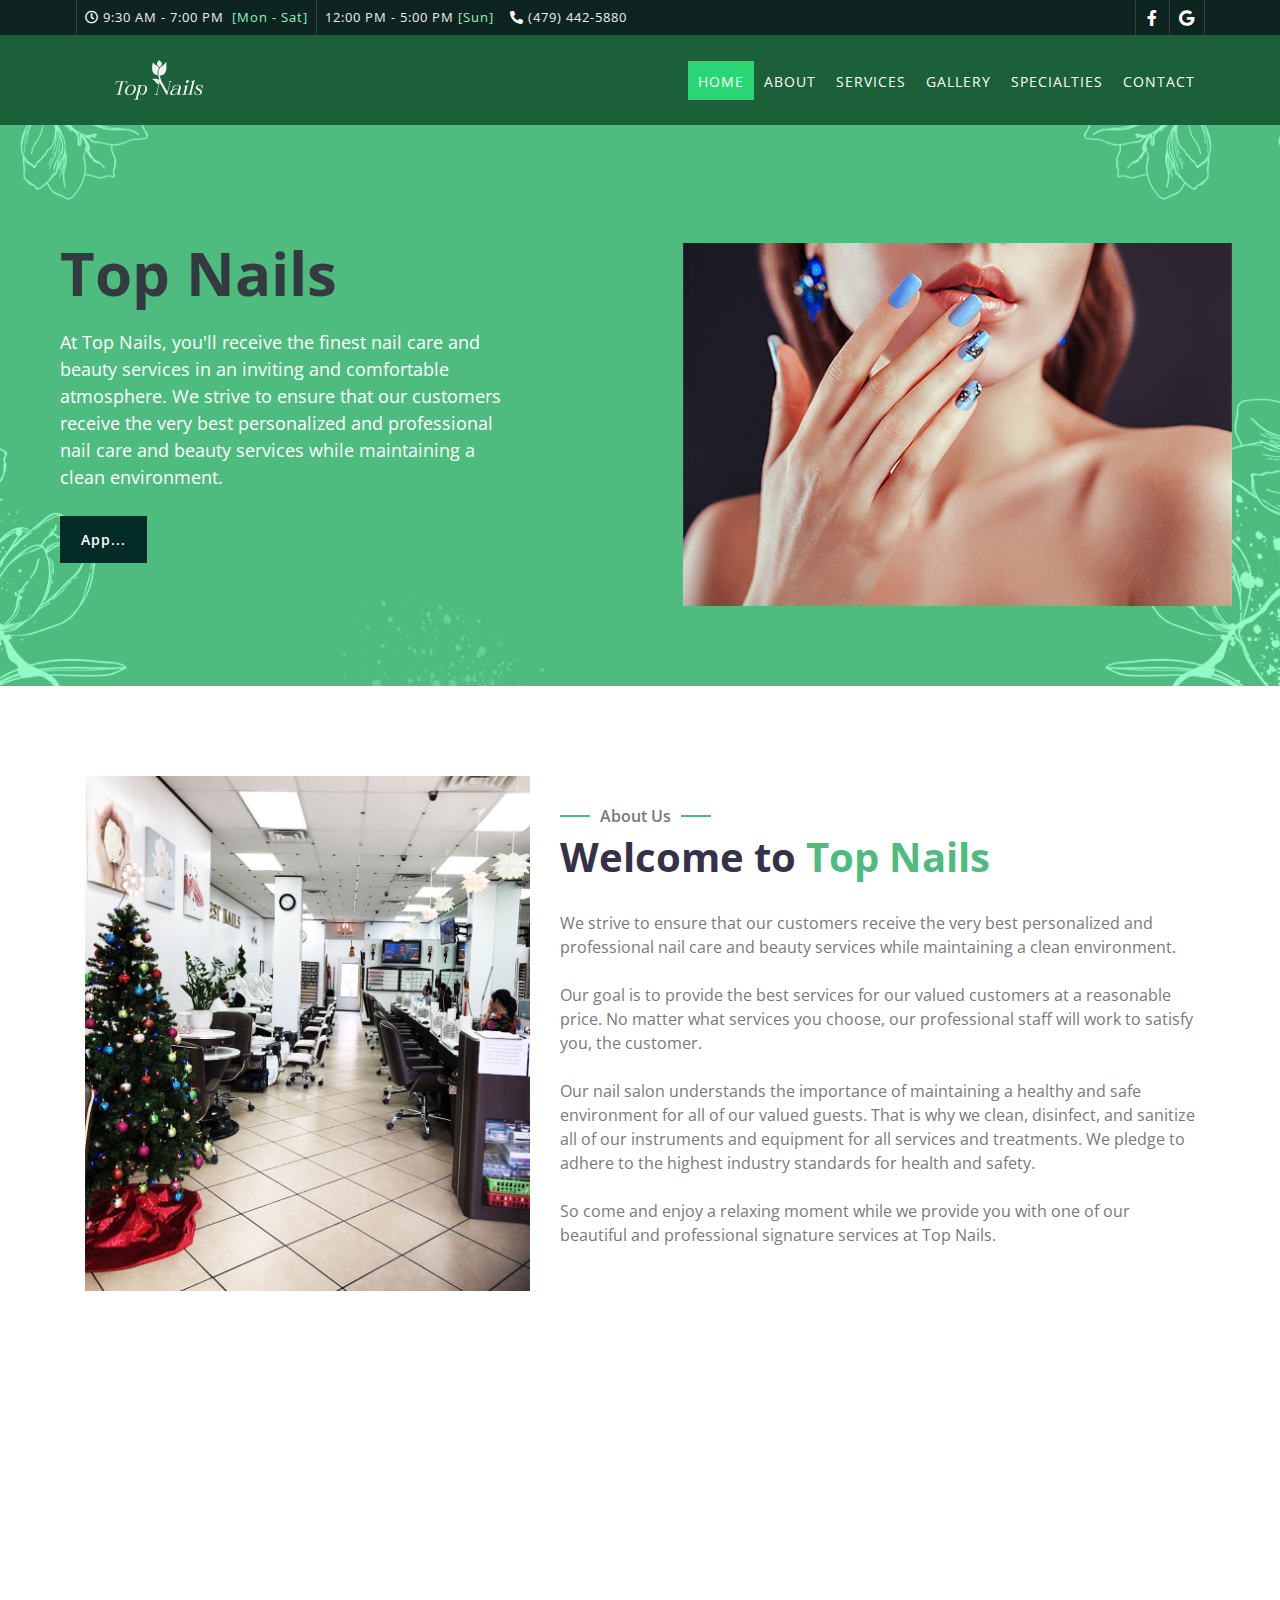
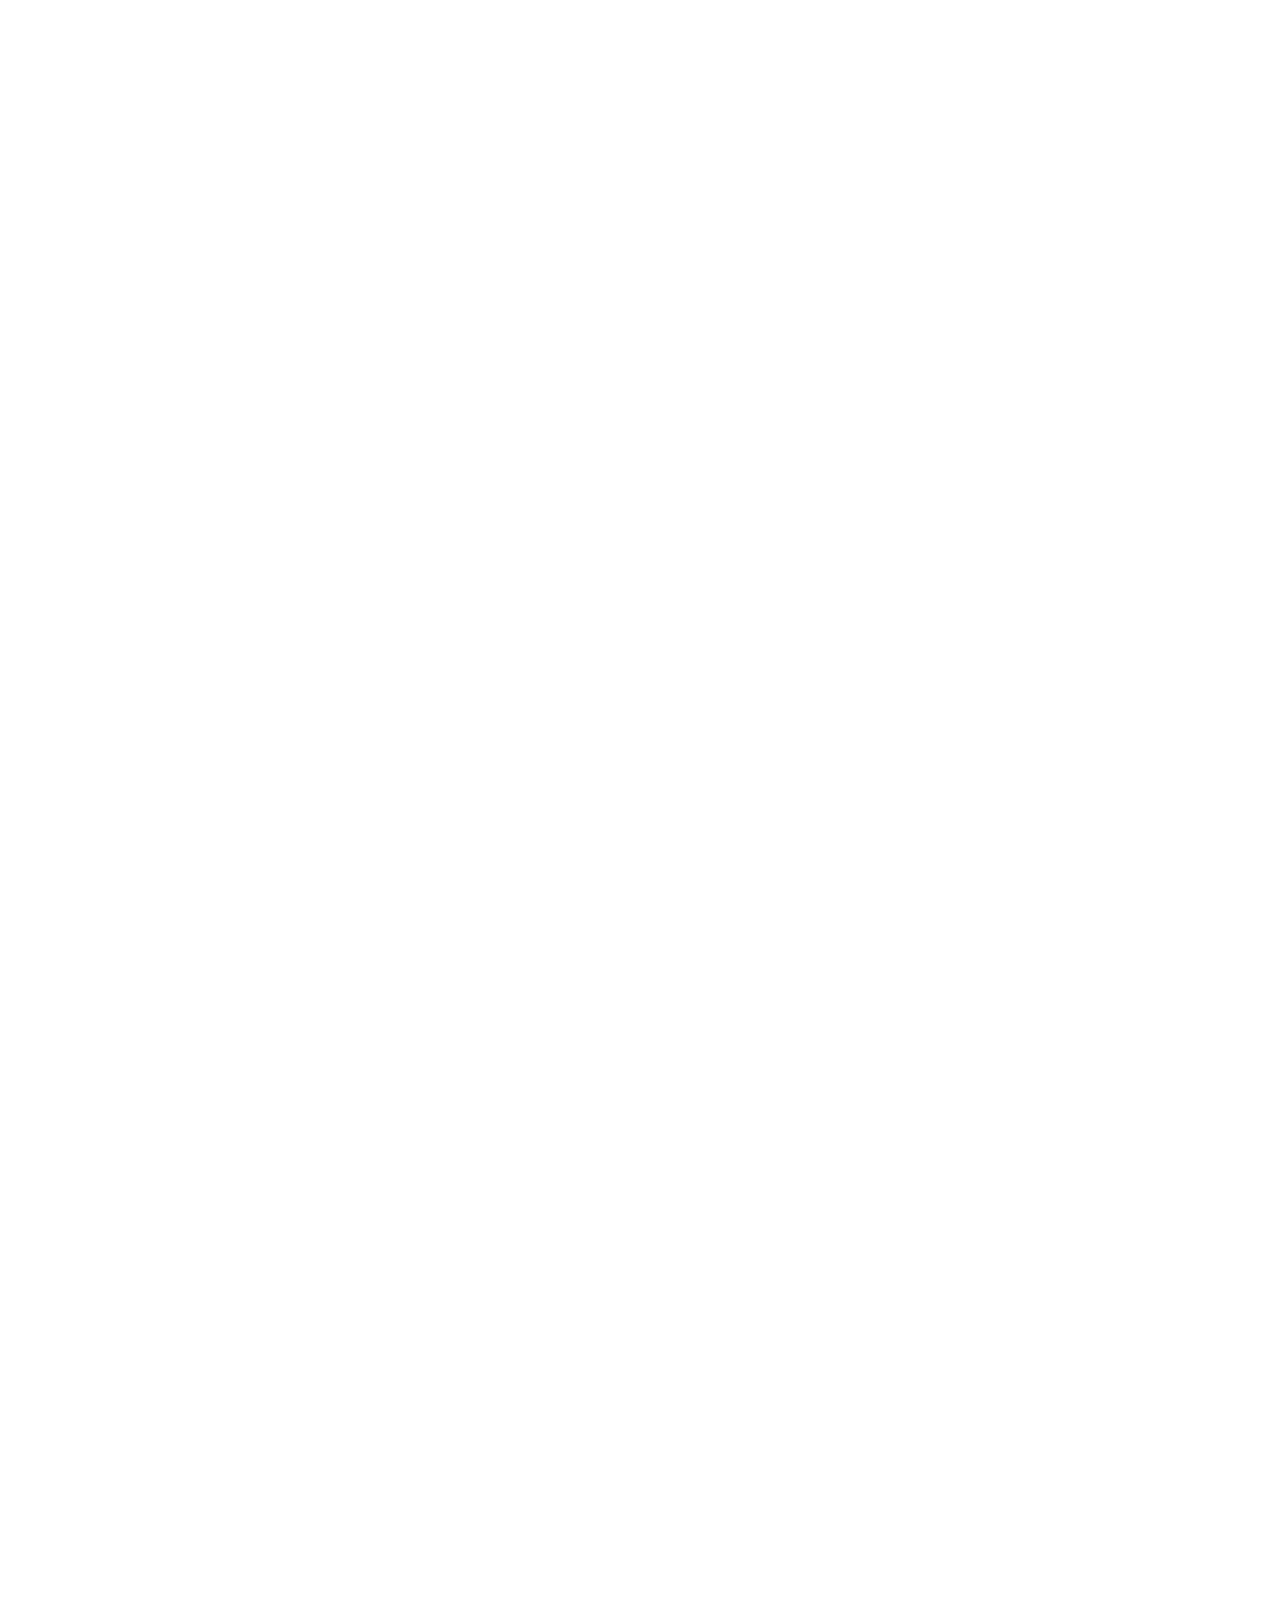
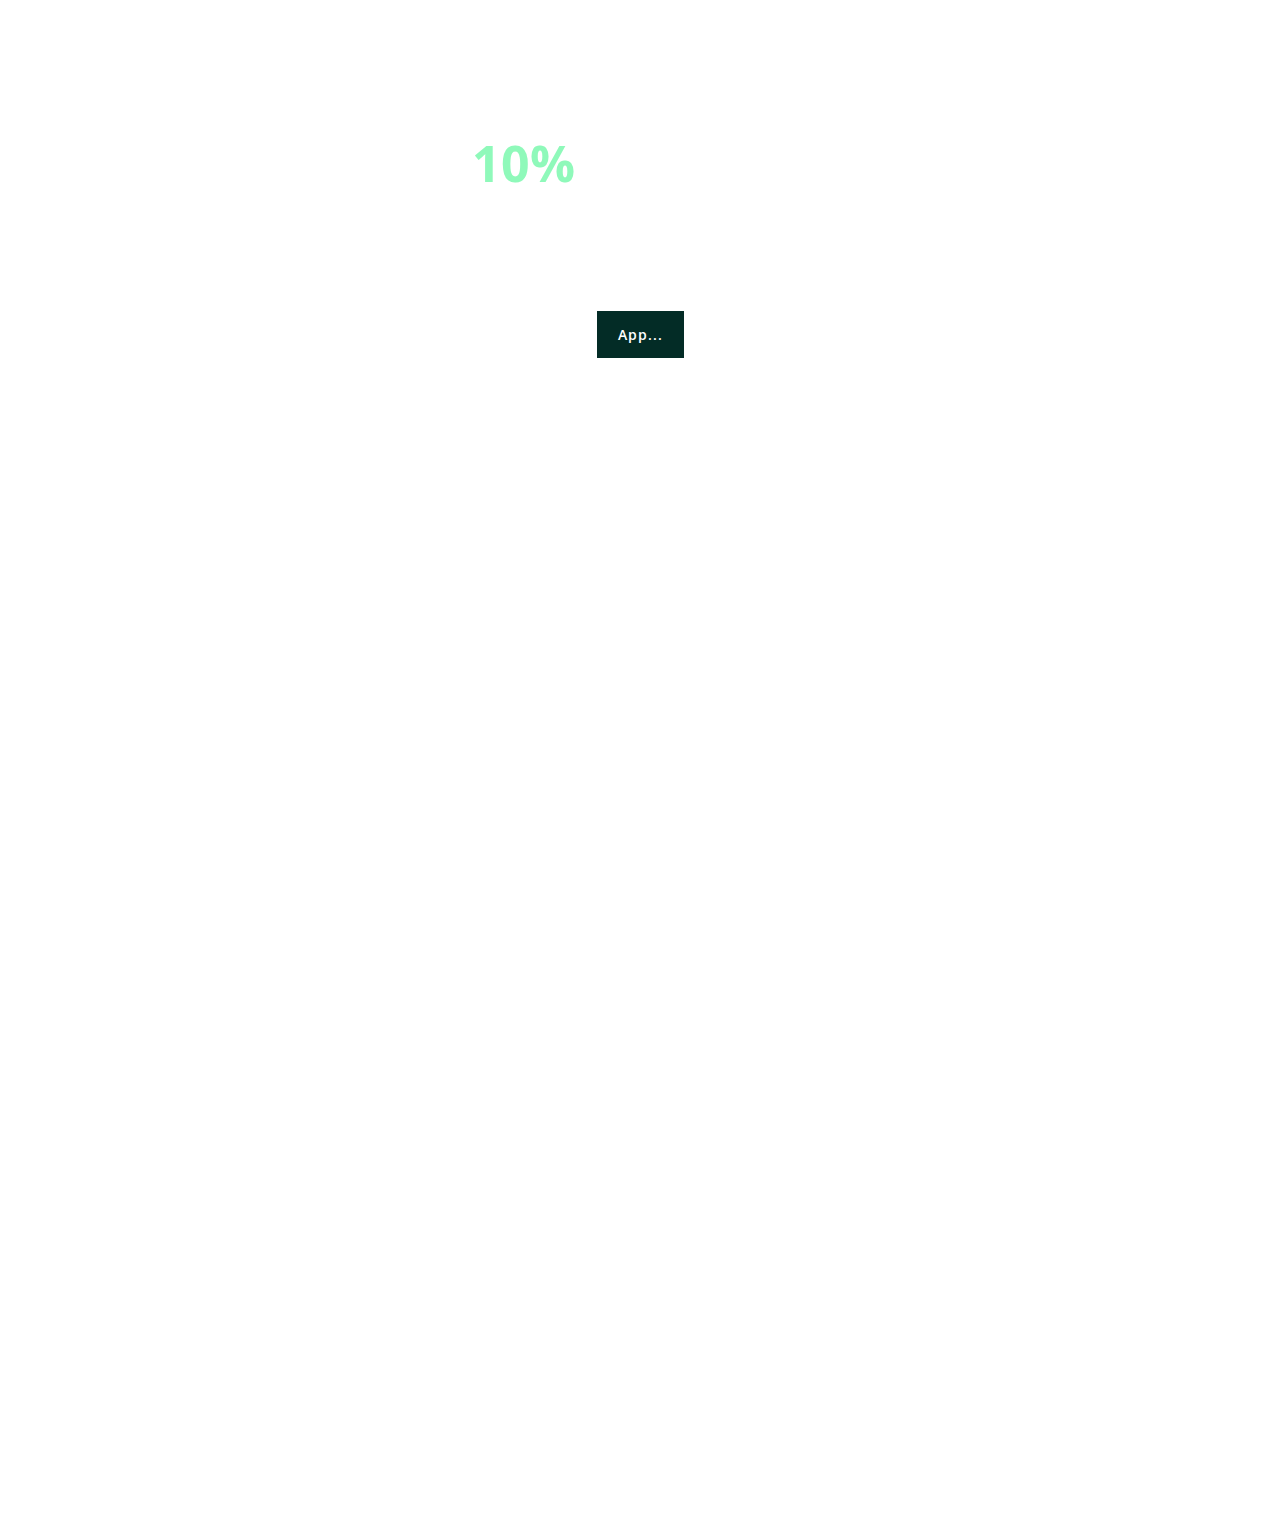
<file: index.html>
<!DOCTYPE html>
<html lang="en">
    <head>
        <meta charset="utf-8">
        <title name="author">Top Nails | Top Nails Salon in AR 72703</title>
        <meta name="author" content="Top Nails | Top Nails Salon in AR 72703">
        <meta content="width=device-width, initial-scale=1.0" name="viewport">
        <meta name="description" content="At Top Nails, you'll receive the finest nail care and beauty services in an inviting and comfortable atmosphere. We strive to ensure that our customers receive the very best personalized and professional nail care and beauty services while maintaining a clean environment.">
        <meta name="keywords" content="Top Nails, nails salon near me, luxury nails, best nails color, pedicure near me, pretty nails, green nails, summer nails 2022, christmas nails 2022, lush nails, beautiful nails and spa, french tip nails, nail ideas, dip nails near me, nail designs, sexy nails broadway, luxia nails, muse nails, french nails, tipsy nails, xpression nails, utah pro nails">
        <!-- Favicon -->
        <link href="img/Top-nails-favicon.svg" rel="icon">

        <!-- Google Font -->
        <link href="https://fonts.googleapis.com/css2?family=Open+Sans:wght@300;400;600;700;800&display=swap" rel="stylesheet">

        <!-- CSS Libraries -->
        <link href="css/bootstrap.min.css" rel="stylesheet">
        <link href="css/all.min.css" rel="stylesheet">
        <link href="lib/animate/animate.min.css" rel="stylesheet">
        <link href="lib/flaticon/font/flaticon.css" rel="stylesheet"> 
        <link href="lib/owlcarousel/assets/owl.carousel.min.css" rel="stylesheet">
        <link href="lib/lightbox/css/lightbox.min.css" rel="stylesheet">

        <!-- Template Stylesheet -->
        <link href="css/style.css" rel="stylesheet">
    </head>

    <body>
        <!-- Top Bar Start -->
        <div class="top-bar d-md-block">
            <div class="container-fluid">
                <div class="row">
                    <div class="col-md-10 mt-2 mt-md-0 pl-md-0 pl-lg-3">
                        <div class="top-bar-left">
                            <div class="text">
                                <i class="far fa-clock"></i>
                                <h2>9:30 AM - 7:00 PM</h2>
                                <h2 class="color-light-pink font-size-small ml-2 ml-md-1 ml-lg-2">[Mon - Sat]</h2>
                            </div>
                            <div class="text">
                                <h2>12:00 PM - 5:00 PM</h2>
                                <h2 class="color-light-pink font-size-small ml-2 ml-md-1">[Sun]</h2>
                            </div>
                            <div class="text no-border">
                                <i class="fa fa-phone-alt"></i>
                                <h2>(479) 442-5880</h2>
                            </div>
                        </div>
                    </div>
                    <div class="col-md-2 justify-content-md-end">
                        <div class="top-bar-right justify-content-center justify-content-md-end">
                            <div class="social">
                                <a href="https://www.facebook.com/topnailsinfayetteville" target="_blank"><i class="fab fa-facebook-f"></i></a>
                                <a href="https://goo.gl/maps/cWNpGdc4DZtvgJAm6" target="_blank"><i class="fab fa-google"></i></a>
                            </div>
                        </div>
                    </div>
                </div>
            </div>
        </div>
        <!-- Top Bar End -->

        <!-- Nav Bar Start -->
        <div class="navbar navbar-expand-lg bg-dark navbar-dark">
            <div class="container-fluid">
                <a href="index.html" class="navbar-brand logo-color">
                    <img src="img/Top-nails-logo-white.png" alt="Top Nails">
                </a>
                <button type="button" class="navbar-toggler" data-toggle="collapse" data-target="#navbarCollapse">
                    <span class="navbar-toggler-icon"></span>
                </button>

                <div class="collapse navbar-collapse justify-content-between" id="navbarCollapse">
                    <div class="navbar-nav ml-auto">
                        <a href="index.html" class="nav-item nav-link active">Home</a>
                        <a href="about.html" class="nav-item nav-link">About</a>
                        <a href="service.html" class="nav-item nav-link">Services</a>
                        <a href="class.html" class="nav-item nav-link">Gallery</a>
                        <a href="team.html" class="nav-item nav-link">Specialties</a>
                        <a href="contact.html" class="nav-item nav-link">Contact</a>
                    </div>
                </div>
            </div>
        </div>
        <!-- Nav Bar End -->


        <!-- Hero Start -->
        <div class="hero">
            <div class="container-fluid">
                <div class="row align-items-center">
                    <div class="col-sm-12 col-md-5 pl-md-4 pl-lg-0">
                        <div class="hero-text">
                            <h1>Top Nails</h1>
                            <p>At Top Nails, you'll receive the finest nail care and beauty services in an inviting and comfortable atmosphere. We strive to ensure that our customers receive the very best personalized and professional nail care and beauty services while maintaining a clean environment.</p>
                            <div class="hero-btn">
                                <a href="https://www.lldtek.com/salon/appt/Mzk4MDF8bndlc3Q3NDV8QVJfMDc0OTV8YmU4YThiM2IzM2MyNThiM2EwNDA5NmQyNDY1YmYyZjM="  target="_blank" class="btn">App...</a>
                            </div>
                        </div>
                    </div>
                    <div class="col-sm-12 col-md-7 d-md-block">
                        <div class="hero-image mt-5 mr-lg-5">
                            <img src="img/Top-nails-banner.jpg" alt="Top Nails">
                        </div>
                    </div>
                </div>
            </div>
        </div>
        <!-- Hero End -->


        <!-- About Start -->
        <div class="about wow fadeInUp" data-wow-delay="0.1s">
            <div class="container">
                <div class="row align-items-center">
                    <div class="col-lg-5 col-md-6">
                        <div class="about-img">
                            <img src="img/Top-nails-about.jpg" alt="Top Nails">
                        </div>
                    </div>
                    <div class="col-lg-7 col-md-6">
                        <div class="section-header text-left">
                            <p>About Us</p>
                            <h2>Welcome to <span style="color: #4ebc7e">Top Nails</span></h2>
                        </div>
                        <div class="about-text">
                            <p>We strive to ensure that our customers receive the very best personalized and professional nail care and beauty services while maintaining a clean environment.
                                <br> <br>

                                Our goal is to provide the best services for our valued customers at a reasonable price. No matter what services you choose, our professional staff will work to satisfy you, the customer.<br><br>

                                Our nail salon understands the importance of maintaining a healthy and safe environment for all of our valued guests. That is why we clean, disinfect, and sanitize all of our instruments and equipment for all services and treatments. We pledge to adhere to the highest industry standards for health and safety.
                                <br> <br>

                                So come and enjoy a relaxing moment while we provide you with one of our beautiful and professional signature services at Top Nails.</p>
                        </div>
                    </div>
                </div>
            </div>
        </div>
        <!-- About End -->


        <!-- Services Start -->
        <div class="service">
            <div class="container">
                <div class="section-header text-center wow zoomIn" data-wow-delay="0.1s">
                    <p>Top Nails</p>
                    <h2>Our Services</h2>
                </div>
                <div class="row justify-content-center">
                    <div class="col-lg-4 col-md-6 wow fadeInUp" data-wow-delay="0.0s">
                        <div class="service-item">
                            <div class="service-icon">
                                <i><img src="img/icon-01.jpg"></i>
                            </div>
                            <h3>Services</h3>
                            <div class="hero-btn">
                                <a data-toggle="modal" data-target="#Pedicure" class="btn">View Detail</a>
                            </div>

                            <div class="modal fade" id="Pedicure" tabindex="-1" role="dialog" aria-labelledby="PedicureTitle" aria-hidden="true">
                                <div class="modal-dialog modal-dialog-centered" role="document">
                                    <div class="modal-content">
                                        <div class="modal-header">
                                            <h5 class="modal-title text-black" id="PedicureTitle">Services</h5>
                                            <button type="button" class="close" data-dismiss="modal" aria-label="Close">
                                                <span aria-hidden="true">&times;</span>
                                            </button>
                                        </div>
                                        <div class="modal-body pedicure-body">
                                            <ul class="menu-popup p-0">
                                                <li>
                                                    <div class="row pt-3 pb-3">
                                                        <div class="col-8 menu-item">Acrylic Nails With Color Full Set</div>
                                                        <div class="col-4 price"></div>
                                                    </div>
                                                </li>
                                                <li>
                                                    <div class="row pt-3 pb-3">
                                                        <div class="col-8 menu-item">Acrylic Nails With Color Fill</div>
                                                        <div class="col-4 price"></div>
                                                    </div>
                                                </li>
                                                <li>
                                                    <div class="row pt-3 pb-3">
                                                        <div class="col-8 menu-item">Acrylic Nails With Gel Full Set</div>
                                                        <div class="col-4 price"></div>
                                                    </div>
                                                </li>
                                                <li>
                                                    <div class="row pt-3 pb-3">
                                                        <div class="col-8 menu-item">Acrylic Nails With Gel Fill</div>
                                                        <div class="col-4 price"></div>
                                                    </div>
                                                </li>
                                                <li>
                                                    <div class="row pt-3 pb-3">
                                                        <div class="col-8 menu-item">White Tip With Solar Full Set</div>
                                                        <div class="col-4 price"></div>
                                                    </div>
                                                </li>
                                                <li>
                                                    <div class="row pt-3 pb-3">
                                                        <div class="col-8 menu-item">White Tip With Solar Fill</div>
                                                        <div class="col-4 price"></div>
                                                    </div>
                                                </li>
                                                <li>
                                                    <div class="row pt-3 pb-3">
                                                        <div class="col-8 menu-item">Color Powder Full Set</div>
                                                        <div class="col-4 price"></div>
                                                    </div>
                                                </li>
                                                <li>
                                                    <div class="row pt-3 pb-3">
                                                        <div class="col-8 menu-item">Color Powder Fill</div>
                                                        <div class="col-4 price"></div>
                                                    </div>
                                                </li>
                                                <li>
                                                    <div class="row pt-3 pb-3">
                                                        <div class="col-8 menu-item">Pink & White Full Set</div>
                                                        <div class="col-4 price"></div>
                                                    </div>
                                                </li>
                                                <li>
                                                    <div class="row pt-3 pb-3">
                                                        <div class="col-8 menu-item">Pink & White Fill</div>
                                                        <div class="col-4 price"></div>
                                                    </div>
                                                </li>
                                                <li>
                                                    <div class="row pt-3 pb-3">
                                                        <div class="col-8 menu-item">Acrylic On Toes</div>
                                                        <div class="col-4 price"></div>
                                                    </div>
                                                </li>
                                            </ul>
                                        </div>
                                    </div>
                                </div>
                            </div>
                        </div>
                    </div>

                    <div class="col-lg-4 col-md-6 wow fadeInUp" data-wow-delay="0.0s">
                        <div class="service-item">
                            <div class="service-icon">
                                <i><img src="img/icon-02.jpg"></i>
                            </div>
                            <h3>Manicure & Pedicure</h3>
                            <div class="hero-btn">
                                <a data-toggle="modal" data-target="#Manicure" class="btn">View Detail</a>
                            </div>

                            <div class="modal fade" id="Manicure" tabindex="-1" role="dialog" aria-labelledby="ManicureTitle" aria-hidden="true">
                                <div class="modal-dialog modal-dialog-centered" role="document">
                                    <div class="modal-content">
                                        <div class="modal-header">
                                            <h5 class="modal-title text-black" id="ManicureTitle">Manicure & Pedicure</h5>
                                            <button type="button" class="close" data-dismiss="modal" aria-label="Close">
                                                <span aria-hidden="true">&times;</span>
                                            </button>
                                        </div>
                                        <div class="modal-body manicure-body">
                                            <ul class="menu-popup p-0">
                                                <li>
                                                    <div class="row pt-3 pb-3">
                                                        <div class="col-8 menu-item">Basic Manicure</div>
                                                        <div class="col-4 price"></div>
                                                    </div>
                                                </li>
                                                <li>
                                                    <div class="row pt-3 pb-3">
                                                        <div class="col-8 menu-item">French Manicure</div>
                                                        <div class="col-4 price"></div>
                                                    </div>
                                                </li>
                                                <li>
                                                    <div class="row pt-3 pb-3">
                                                        <div class="col-8 menu-item">French Gel</div>
                                                        <div class="col-4 price"></div>
                                                    </div>
                                                </li>
                                                <li>
                                                    <div class="row pt-3 pb-3">
                                                        <div class="col-8 menu-item">Gel</div>
                                                        <div class="col-4 price"></div>
                                                    </div>
                                                </li>
                                                <li>
                                                    <div class="row pt-3 pb-3">
                                                        <div class="col-8 menu-item">Basic</div>
                                                        <div class="col-4 price"></div>
                                                    </div>
                                                </li>
                                                <li>
                                                    <div class="row pt-3 pb-3">
                                                        <div class="col-8 menu-item">Deluxe</div>
                                                        <div class="col-4 price"></div>
                                                    </div>
                                                </li>
                                                <li>
                                                    <div class="row pt-3 pb-3">
                                                        <div class="col-8 menu-item">Luxury Spa</div>
                                                        <div class="col-4 price"></div>
                                                    </div>
                                                </li>
                                                <li>
                                                    <div class="row pt-3 pb-3">
                                                        <div class="col-8 menu-item">Herbal Organic</div>
                                                        <div class="col-4 price"></div>
                                                    </div>
                                                </li>
                                            </ul>
                                        </div>
                                    </div>
                                </div>
                            </div>
                        </div>
                    </div>


                    <div class="col-lg-4 col-md-6 wow fadeInUp" data-wow-delay="0.0s">
                        <div class="service-item">
                            <div class="service-icon">
                                <i><img src="img/icon-03.jpg"></i>
                            </div>
                            <h3>Dip</h3>
                            <div class="hero-btn">
                                <a data-toggle="modal" data-target="#AcrylicEnhancement" class="btn">View Detail</a>
                            </div>

                            <div class="modal fade" id="AcrylicEnhancement" tabindex="-1" role="dialog" aria-labelledby="AcrylicEnhancementTitle" aria-hidden="true">
                                <div class="modal-dialog modal-dialog-centered" role="document">
                                    <div class="modal-content">
                                        <div class="modal-header">
                                            <h5 class="modal-title text-black" id="NailsCareTitle">Dip</h5>
                                            <button type="button" class="close" data-dismiss="modal" aria-label="Close">
                                                <span aria-hidden="true">&times;</span>
                                            </button>
                                        </div>
                                        <div class="modal-body">
                                            <ul class="menu-popup p-0">
                                                <li>
                                                    <div class="row pt-3 pb-3">
                                                        <div class="col-8 menu-item">Color</div>
                                                        <div class="col-4 price"></div>
                                                    </div>
                                                </li>
                                                <li>
                                                    <div class="row pt-3 pb-3">
                                                        <div class="col-8 menu-item">French Dip</div>
                                                        <div class="col-4 price"></div>
                                                    </div>
                                                </li>
                                                <li>
                                                    <div class="row pt-3 pb-3">
                                                        <div class="col-8 menu-item">Ombre</div>
                                                        <div class="col-4 price"></div>
                                                    </div>
                                                </li>
                                            </ul>
                                        </div>
                                    </div>
                                </div>
                            </div>
                        </div>
                    </div>

                    <div class="col-lg-4 col-md-6 wow fadeInUp" data-wow-delay="0.0s">
                        <div class="service-item">
                            <div class="service-icon">
                                <i><img src="img/icon-04.jpg"></i>
                            </div>
                            <h3>Wax</h3>
                            <div class="hero-btn">
                                <a data-toggle="modal" data-target="#DippingPowder" class="btn">View Detail</a>
                            </div>

                            <div class="modal fade" id="DippingPowder" tabindex="-1" role="dialog" aria-labelledby="DippingPowderTitle" aria-hidden="true">
                                <div class="modal-dialog modal-dialog-centered" role="document">
                                    <div class="modal-content">
                                        <div class="modal-header">
                                            <h5 class="modal-title text-black" id="DippingPowderTitle">Wax</h5>
                                            <button type="button" class="close" data-dismiss="modal" aria-label="Close">
                                                <span aria-hidden="true">&times;</span>
                                            </button>
                                        </div>
                                        <div class="modal-body">
                                            <ul class="menu-popup p-0">
                                                <li>
                                                    <div class="row pt-3 pb-3">
                                                        <div class="col-8 menu-item">Eyebrows</div>
                                                        <div class="col-4 price"></div>
                                                    </div>
                                                </li>
                                                <li>
                                                    <div class="row pt-3 pb-3">
                                                        <div class="col-8 menu-item">Upper Lip</div>
                                                        <div class="col-4 price"></div>
                                                    </div>
                                                </li>
                                                <li>
                                                    <div class="row pt-3 pb-3">
                                                        <div class="col-8 menu-item">Chin</div>
                                                        <div class="col-4 price"></div>
                                                    </div>
                                                </li>
                                                <li>
                                                    <div class="row pt-3 pb-3">
                                                        <div class="col-8 menu-item">Full Face</div>
                                                        <div class="col-4 price"></div>
                                                    </div>
                                                </li>
                                            </ul>
                                        </div>
                                    </div>
                                </div>
                            </div>
                        </div>
                    </div>

                    <div class="col-lg-4 col-md-6 wow fadeInUp" data-wow-delay="0.0s">
                        <div class="service-item">
                            <div class="service-icon">
                                <i><img src="img/icon-05.jpg"></i>
                            </div>
                            <h3>Kid Care</h3>
                            <div class="hero-btn">
                                <a data-toggle="modal" data-target="#Children" class="btn">View Detail</a>
                            </div>

                            <div class="modal fade" id="Children" tabindex="-1" role="dialog" aria-labelledby="ChildrenTitle" aria-hidden="true">
                                <div class="modal-dialog modal-dialog-centered" role="document">
                                    <div class="modal-content">
                                        <div class="modal-header">
                                            <h5 class="modal-title text-black" id="ChildrenTitle">Kid Care</h5>
                                            <button type="button" class="close" data-dismiss="modal" aria-label="Close">
                                                <span aria-hidden="true">&times;</span>
                                            </button>
                                        </div>
                                        <div class="modal-body">
                                            <ul class="menu-popup p-0">
                                                <li>
                                                    <div class="row pt-3 pb-3">
                                                        <div class="col-8 menu-item">Manicure</div>
                                                        <div class="col-4 price"></div>
                                                    </div>
                                                </li>
                                                <li>
                                                    <div class="row pt-3 pb-3">
                                                        <div class="col-8 menu-item">Pedicure</div>
                                                        <div class="col-4 price"></div>
                                                    </div>
                                                </li>
                                                <li>
                                                    <div class="row pt-3 pb-3">
                                                        <div class="col-8 menu-item">Polish Change On Nails</div>
                                                        <div class="col-4 price"></div>
                                                    </div>
                                                </li>
                                                <li>
                                                    <div class="row pt-3 pb-3">
                                                        <div class="col-8 menu-item">Polish Change On Toe</div>
                                                        <div class="col-4 price"></div>
                                                    </div>
                                                </li>
                                            </ul>
                                        </div>
                                    </div>
                                </div>
                            </div>
                        </div>
                    </div>

                    
            </div>
        </div>
        <!-- Services End -->


        <!-- Class Start -->
        <div class="class">
            <div class="container">
                <div class="section-header text-center wow zoomIn" data-wow-delay="0.1s">
                    <p>Special</p>
                    <h2>Top Services</h2>
                </div>
                <div class="row class-container">
                    <div class="col-lg-6 col-md-6 col-sm-12 class-item filter-1 wow fadeInUp" data-wow-delay="0.0s">
                        <div class="class-wrap">
                            <div class="class-img">
                                <img src="img/Top-nails-top-01.jpg" alt="Top Nails">
                            </div>
                            <div class="class-text">
                                <h2>Manicure & Pedicure</h2>
                            </div>
                        </div>
                    </div>
                    <div class="col-lg-6 col-md-6 col-sm-12 class-item filter-3 wow fadeInUp" data-wow-delay="0.4s">
                        <div class="class-wrap">
                            <div class="class-img">
                                <img src="img/Top-nails-top-02.jpg" alt="Top Nails">
                            </div>
                            <div class="class-text">
                                <h2>Dip</h2>
                            </div>
                        </div>
                    </div>
                    <div class="col-lg-6 col-md-6 col-sm-12 class-item filter-2 wow fadeInUp" data-wow-delay="0.2s">
                        <div class="class-wrap">
                            <div class="class-img">
                                <img src="img/Top-nails-top-03.jpg" alt="Top Nails">
                            </div>
                            <div class="class-text">
                                <h2>Wax</h2>
                            </div>
                        </div>
                    </div>
                    <div class="col-lg-6 col-md-6 col-sm-12 class-item filter-1 wow fadeInUp" data-wow-delay="0.6s">
                        <div class="class-wrap">
                            <div class="class-img">
                                <img src="img/Top-nails-top-04.jpg" alt="Top Nails">
                            </div>
                            <div class="class-text">
                                <h2>Kid Care</h2>
                            </div>
                        </div>
                    </div>
                </div>
            </div>
        </div>
        <!-- Class End -->
        
        
        <!-- Discount Start -->
        <div class="discount" data-wow-delay="0.1s">
            <div class="container">
                <div class="section-header text-center">
                    <p class="color-white">Awesome Discount</p>
                    <h2 class="color-white">Get <span>10%</span> Discount for all</h2>
                </div>
                <div class="container discount-text">
                    <p  class="color-white">Our gift certificates are available for purchase in store. Whether you need a gift for a family member, friend, or co-worker, our gift certificates would be the perfect gift for any occasion.</p>
                    <a href="https://www.lldtek.com/salon/appt/Mzk4MDF8bndlc3Q3NDV8QVJfMDc0OTV8YmU4YThiM2IzM2MyNThiM2EwNDA5NmQyNDY1YmYyZjM="  target="_blank" class="btn">App...</a>
                </div>
            </div>
        </div>
        <!-- Discount End -->
        
        <!-- Team Start -->
        <div class="team">
            <div class="container">
                <div class="section-header text-center wow zoomIn" data-wow-delay="0.1s">
                    <p>Highlight</p>
                    <h2>Top Choice</h2>
                </div>
                <div class="row">
                    <div class="col-lg-3 col-md-6 wow fadeInUp" data-wow-delay="0.0s">
                        <div class="team-item">
                            <div class="team-img">
                                <img src="img/Top-nails-specialties-01.jpg" alt="Top Nails">
                                <div class="team-social">
                                    <a href="https://www.facebook.com/topnailsinfayetteville" target="_blank"><i class="fab fa-facebook-f"></i></a>
                                    <a href="https://goo.gl/maps/cWNpGdc4DZtvgJAm6" target="_blank"><i class="fab fa-google"></i></a>
                                </div>
                            </div>
                        </div>
                    </div>
                    <div class="col-lg-3 col-md-6 wow fadeInUp" data-wow-delay="0.2s">
                        <div class="team-item">
                            <div class="team-img">
                                <img src="img/Top-nails-specialties-02.jpg" alt="Top Nails">
                                <div class="team-social">
                                    <a href="https://www.facebook.com/topnailsinfayetteville" target="_blank"><i class="fab fa-facebook-f"></i></a>
                                    <a href="https://goo.gl/maps/cWNpGdc4DZtvgJAm6" target="_blank"><i class="fab fa-google"></i></a>
                                </div>
                            </div>
                        </div>
                    </div>
                    <div class="col-lg-3 col-md-6 wow fadeInUp" data-wow-delay="0.4s">
                        <div class="team-item">
                            <div class="team-img">
                                <img src="img/Top-nails-specialties-03.jpg" alt="Top Nails">
                                <div class="team-social">
                                    <a href="https://www.facebook.com/topnailsinfayetteville" target="_blank"><i class="fab fa-facebook-f"></i></a>
                                    <a href="https://goo.gl/maps/cWNpGdc4DZtvgJAm6" target="_blank"><i class="fab fa-google"></i></a>
                                </div>
                            </div>
                        </div>
                    </div>
                    <div class="col-lg-3 col-md-6 wow fadeInUp" data-wow-delay="0.6s">
                        <div class="team-item">
                            <div class="team-img">
                                <img src="img/Top-nails-specialties-04.jpg" alt="Top Nails">
                                <div class="team-social">
                                    <a href="https://www.facebook.com/topnailsinfayetteville" target="_blank"><i class="fab fa-facebook-f"></i></a>
                                    <a href="https://goo.gl/maps/cWNpGdc4DZtvgJAm6" target="_blank"><i class="fab fa-google"></i></a>
                                </div>
                            </div>
                        </div>
                    </div>
                </div>
            </div>
        </div>
        <!-- Team End -->




        <!-- Footer Start -->
        <div class="footer wow fadeIn" data-wow-delay="0.3s">
            <div class="container-fluid-footer">
                <div class="container">
                    <div class="footer-info">
                        <!--<a href="index.html" class="footer-logo">Top Nails</a>-->
                        <img src="img/Top-nails-logo-white.png" alt="Top Nails" class="mb-3">
                        <h3 style="font-size: 16px">745 E Joyce Blvd #107, Fayetteville, AR 72703</h3>
                        <div class="footer-menu">
                            <p  style="font-size: 16px">(479) 442-5880</p>
                            <p  style="font-size: 16px">hoahuetrang59@gmail.com</p>
                        </div>
                        <div class="footer-social">
                            <a href="https://www.facebook.com/topnailsinfayetteville" target="_blank"><i class="fab fa-facebook-f"></i></a>
                            <a href="https://goo.gl/maps/cWNpGdc4DZtvgJAm6" target="_blank"><i class="fab fa-google"></i></a>
                        </div>
                    </div>
                </div>
                <div class="container copyright">
                    <div class="row">
                        <div class="col-md-6">
                            <p><a href="#">&copy; Top Nails</a>, All Right Reserved.</p>
                        </div>
                        <div class="col-md-6">
                            <p>Designed By <a href="https://www.lldtek.com">LLDTEK</a></p>
                        </div>
                    </div>
                </div>
            </div>
        </div>
        <!-- Footer End -->

        <a href="#" class="back-to-top"><i class="fa fa-chevron-up"></i></a>

        <!--&lt;!&ndash; JavaScript Libraries &ndash;&gt;-->
        <script src="js/jquery-3.4.1.min.js"></script>
        <script src="js/bootstrap.bundle.min.js"></script>
        <script src="lib/easing/easing.min.js"></script>
        <script src="lib/wow/wow.min.js"></script>
        <script src="lib/owlcarousel/owl.carousel.min.js"></script>
        <script src="lib/isotope/isotope.pkgd.min.js"></script>
        <script src="lib/lightbox/js/lightbox.min.js"></script>
        
        <!-- Contact Javascript File -->
        <script src="mail/jqBootstrapValidation.min.js"></script>
        <script src="mail/contact.js"></script>

        <!-- Template Javascript -->
        <script src="js/main.js"></script>
    </body>
</html>
</file>
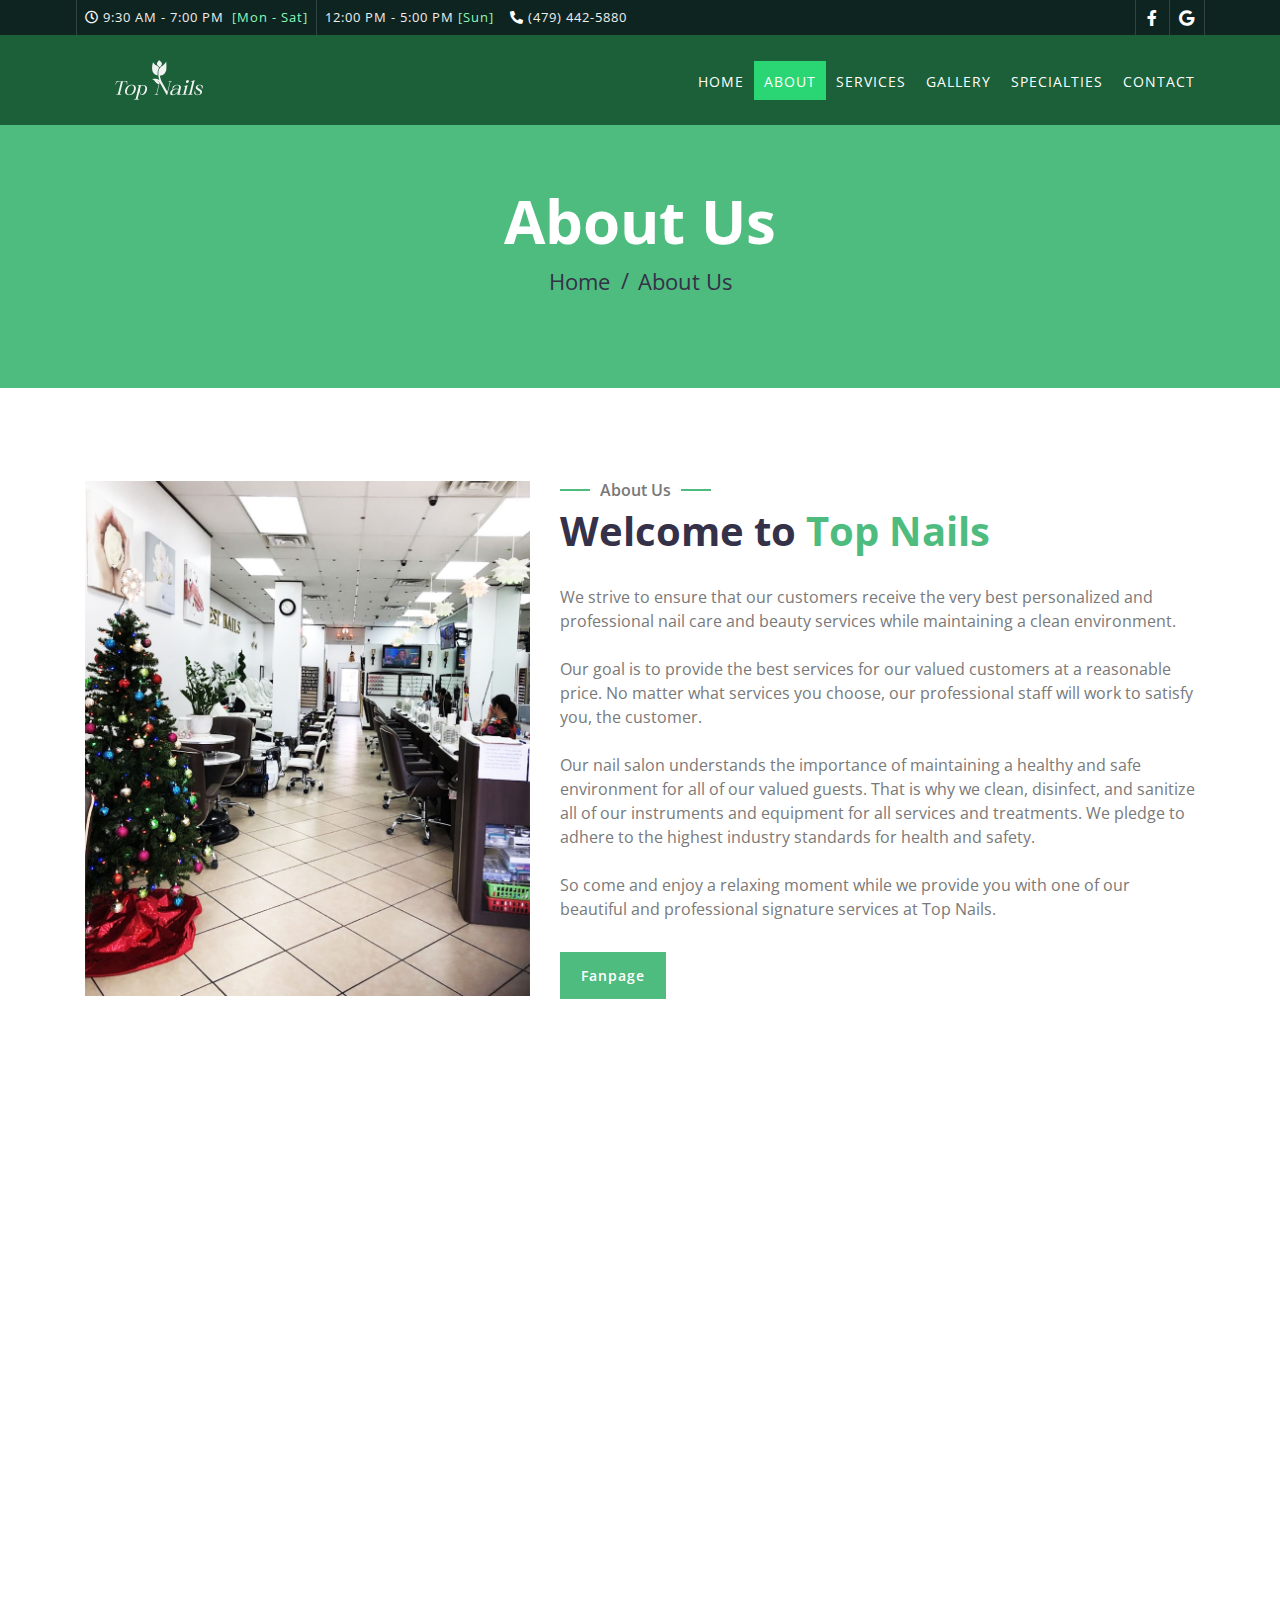
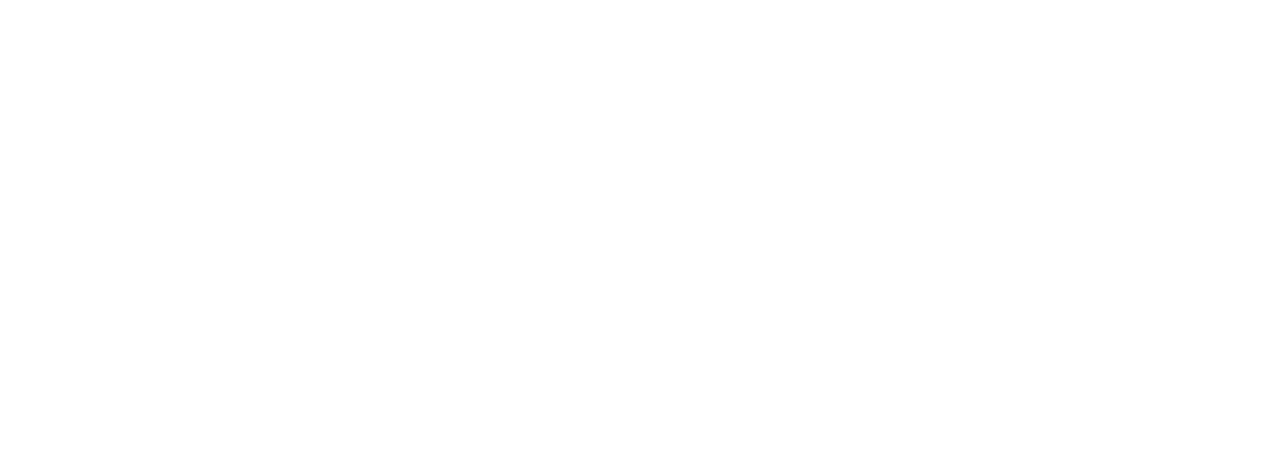
<file: about.html>
<!DOCTYPE html>
<html lang="en">
    <head>
        <meta charset="utf-8">
        <title>Top Nails | About</title>
        <meta content="width=device-width, initial-scale=1.0" name="viewport">
        <meta name="description" content="At Top Nails, you'll receive the finest nail care and beauty services in an inviting and comfortable atmosphere. We strive to ensure that our customers receive the very best personalized and professional nail care and beauty services while maintaining a clean environment.">
        <meta name="keywords" content="Top Nails, nails salon near me, luxury nails, best nails color, pedicure near me, pretty nails, green nails, summer nails 2022, christmas nails 2022, lush nails, beautiful nails and spa, french tip nails, nail ideas, dip nails near me, nail designs, sexy nails broadway, luxia nails, muse nails, french nails, tipsy nails, xpression nails, utah pro nails">

        <!-- Favicon -->
        <link href="img/Top-nails-favicon.svg" rel="icon">

        <!-- Google Font -->
        <link href="https://fonts.googleapis.com/css2?family=Open+Sans:wght@300;400;600;700;800&display=swap" rel="stylesheet">

        <!-- CSS Libraries -->
        <link href="css/bootstrap.min.css" rel="stylesheet">
        <link href="css/all.min.css" rel="stylesheet">
        <link href="lib/animate/animate.min.css" rel="stylesheet">
        <link href="lib/flaticon/font/flaticon.css" rel="stylesheet"> 
        <link href="lib/owlcarousel/assets/owl.carousel.min.css" rel="stylesheet">
        <link href="lib/lightbox/css/lightbox.min.css" rel="stylesheet">

        <!-- Template Stylesheet -->
        <link href="css/style.css" rel="stylesheet">
    </head>

    <body>
    <!-- Top Bar Start -->
    <div class="top-bar d-md-block">
        <div class="container-fluid">
            <div class="row">
                <div class="col-md-10 mt-2 mt-md-0 pl-md-0 pl-lg-3">
                    <div class="top-bar-left">
                        <div class="text">
                            <i class="far fa-clock"></i>
                            <h2>9:30 AM - 7:00 PM</h2>
                            <h2 class="color-light-pink font-size-small ml-2 ml-md-1 ml-lg-2">[Mon - Sat]</h2>
                        </div>
                        <div class="text">
                            <h2>12:00 PM - 5:00 PM</h2>
                            <h2 class="color-light-pink font-size-small ml-2 ml-md-1">[Sun]</h2>
                        </div>
                        <div class="text no-border">
                            <i class="fa fa-phone-alt"></i>
                            <h2>(479) 442-5880</h2>
                        </div>
                    </div>
                </div>
                <div class="col-md-2 justify-content-md-end">
                    <div class="top-bar-right justify-content-center justify-content-md-end">
                        <div class="social">
                            <a href="https://www.facebook.com/topnailsinfayetteville" target="_blank"><i class="fab fa-facebook-f"></i></a>
                            <a href="https://goo.gl/maps/cWNpGdc4DZtvgJAm6" target="_blank"><i class="fab fa-google"></i></a>
                        </div>
                    </div>
                </div>
            </div>
        </div>
    </div>
    <!-- Top Bar End -->

        <!-- Nav Bar Start -->
        <div class="navbar navbar-expand-lg bg-dark navbar-dark">
            <div class="container-fluid">
                <a href="index.html" class="navbar-brand logo-color">
                    <img src="img/Top-nails-logo-white.png" alt="Top Nails">
                </a>
                <button type="button" class="navbar-toggler" data-toggle="collapse" data-target="#navbarCollapse">
                    <span class="navbar-toggler-icon"></span>
                </button>

                <div class="collapse navbar-collapse justify-content-between" id="navbarCollapse">
                    <div class="navbar-nav ml-auto">
                        <a href="index.html" class="nav-item nav-link">Home</a>
                        <a href="about.html" class="nav-item nav-link active">About</a>
                        <a href="service.html" class="nav-item nav-link">Services</a>
                        <a href="class.html" class="nav-item nav-link">Gallery</a>
                        <a href="team.html" class="nav-item nav-link">Specialties</a>
                        <a href="contact.html" class="nav-item nav-link">Contact</a>
                    </div>
                </div>
            </div>
        </div>
        <!-- Nav Bar End -->


        <!-- Page Header Start -->
        <div class="page-header">
            <div class="container">
                <div class="row">
                    <div class="col-12">
                        <h2>About Us</h2>
                    </div>
                    <div class="col-12">
                        <a href="">Home</a>
                        <a href="">About Us</a>
                    </div>
                </div>
            </div>
        </div>
        <!-- Page Header End -->


        <!-- About Start -->
        <div class="about wow fadeInUp" data-wow-delay="0.1s">
            <div class="container">
                <div class="row align-items-center">
                    <div class="col-lg-5 col-md-6">
                        <div class="about-img">
                            <img src="img/Top-nails-about.jpg" alt="Top Nails">
                        </div>
                    </div>
                    <div class="col-lg-7 col-md-6">
                        <div class="section-header text-left">
                            <p>About Us</p>
                            <h2>Welcome to <span style="color: #4ebc7e">Top Nails</span></h2>
                        </div>
                        <div class="about-text">
                            <p>We strive to ensure that our customers receive the very best personalized and professional nail care and beauty services while maintaining a clean environment.
                                <br> <br>

                                Our goal is to provide the best services for our valued customers at a reasonable price. No matter what services you choose, our professional staff will work to satisfy you, the customer.<br><br>

                                Our nail salon understands the importance of maintaining a healthy and safe environment for all of our valued guests. That is why we clean, disinfect, and sanitize all of our instruments and equipment for all services and treatments. We pledge to adhere to the highest industry standards for health and safety.
                                <br> <br>

                                So come and enjoy a relaxing moment while we provide you with one of our beautiful and professional signature services at Top Nails.</p>
                            <a href="https://www.facebook.com/topnailsinfayetteville"  target="_blank" class="btn">Fanpage</a>
                        </div>
                    </div>
                </div>
            </div>
        </div>
        <!-- About End -->


        <!-- Team Start -->
        <div class="team">
            <div class="container">
                <div class="section-header text-center wow zoomIn" data-wow-delay="0.1s">
                    <p>Highlight</p>
                    <h2>Top Choice</h2>
                </div>
                <div class="row">
                    <div class="col-lg-3 col-md-6 wow fadeInUp" data-wow-delay="0.0s">
                        <div class="team-item">
                            <div class="team-img">
                                <img src="img/Top-nails-specialties-02.jpg" alt="Top Nails">
                                <div class="team-social">
                                    <a href="https://www.facebook.com/topnailsinfayetteville" target="_blank"><i class="fab fa-facebook-f"></i></a>
                                    <a href="https://goo.gl/maps/cWNpGdc4DZtvgJAm6" target="_blank"><i class="fab fa-google"></i></a>
                                </div>
                            </div>
                        </div>
                    </div>
                    <div class="col-lg-3 col-md-6 wow fadeInUp" data-wow-delay="0.2s">
                        <div class="team-item">
                            <div class="team-img">
                                <img src="img/Top-nails-specialties-04.jpg" alt="Top Nails">
                                <div class="team-social">
                                    <a href="https://www.facebook.com/topnailsinfayetteville" target="_blank"><i class="fab fa-facebook-f"></i></a>
                                    <a href="https://goo.gl/maps/cWNpGdc4DZtvgJAm6" target="_blank"><i class="fab fa-google"></i></a>
                                </div>
                            </div>
                        </div>
                    </div>
                    <div class="col-lg-3 col-md-6 wow fadeInUp" data-wow-delay="0.4s">
                        <div class="team-item">
                            <div class="team-img">
                                <img src="img/Top-nails-specialties-06.jpg" alt="Top Nails">
                                <div class="team-social">
                                    <a href="https://www.facebook.com/topnailsinfayetteville" target="_blank"><i class="fab fa-facebook-f"></i></a>
                                    <a href="https://goo.gl/maps/cWNpGdc4DZtvgJAm6" target="_blank"><i class="fab fa-google"></i></a>
                                </div>
                            </div>
                        </div>
                    </div>
                    <div class="col-lg-3 col-md-6 wow fadeInUp" data-wow-delay="0.6s">
                        <div class="team-item">
                            <div class="team-img">
                                <img src="img/Top-nails-specialties-08.jpg" alt="Top Nails">
                                <div class="team-social">
                                    <a href="https://www.facebook.com/topnailsinfayetteville" target="_blank"><i class="fab fa-facebook-f"></i></a>
                                    <a href="https://goo.gl/maps/cWNpGdc4DZtvgJAm6" target="_blank"><i class="fab fa-google"></i></a>
                                </div>
                            </div>
                        </div>
                    </div>
                </div>
            </div>
        </div>
        <!-- Team End -->


    <!-- Footer Start -->
    <div class="footer wow fadeIn" data-wow-delay="0.3s">
        <div class="container-fluid-footer">
            <div class="container">
                <div class="footer-info">
                    <!--<a href="index.html" class="footer-logo">Top Nails</a>-->
                    <img src="img/Top-nails-logo-white.png" alt="Top Nails" class="mb-3">
                    <h3 style="font-size: 16px">745 E Joyce Blvd #107, Fayetteville, AR 72703</h3>
                    <div class="footer-menu">
                        <p  style="font-size: 16px">(479) 442-5880</p>
                        <p  style="font-size: 16px">hoahuetrang59@gmail.com</p>
                    </div>
                    <div class="footer-social">
                        <a href="https://www.facebook.com/topnailsinfayetteville" target="_blank"><i class="fab fa-facebook-f"></i></a>
                        <a href="https://goo.gl/maps/cWNpGdc4DZtvgJAm6" target="_blank"><i class="fab fa-google"></i></a>
                    </div>
                </div>
            </div>
            <div class="container copyright">
                <div class="row">
                    <div class="col-md-6">
                        <p><a href="#">&copy; Top Nails</a>, All Right Reserved.</p>
                    </div>
                    <div class="col-md-6">
                        <p>Designed By <a href="https://www.lldtek.com">LLDTEK</a></p>
                    </div>
                </div>
            </div>
        </div>
    </div>
    <!-- Footer End -->

        <a href="#" class="back-to-top"><i class="fa fa-chevron-up"></i></a>

        <!-- JavaScript Libraries -->
        <script src="js/jquery-3.4.1.min.js"></script>
        <script src="js/bootstrap.bundle.min.js"></script>
        <script src="lib/easing/easing.min.js"></script>
        <script src="lib/wow/wow.min.js"></script>
        <script src="lib/owlcarousel/owl.carousel.min.js"></script>
        <script src="lib/isotope/isotope.pkgd.min.js"></script>
        <script src="lib/lightbox/js/lightbox.min.js"></script>
        
        <!-- Contact Javascript File -->
        <script src="mail/jqBootstrapValidation.min.js"></script>
        <script src="mail/contact.js"></script>

        <!-- Template Javascript -->
        <script src="js/main.js"></script>
    </body>
</html>
</file>
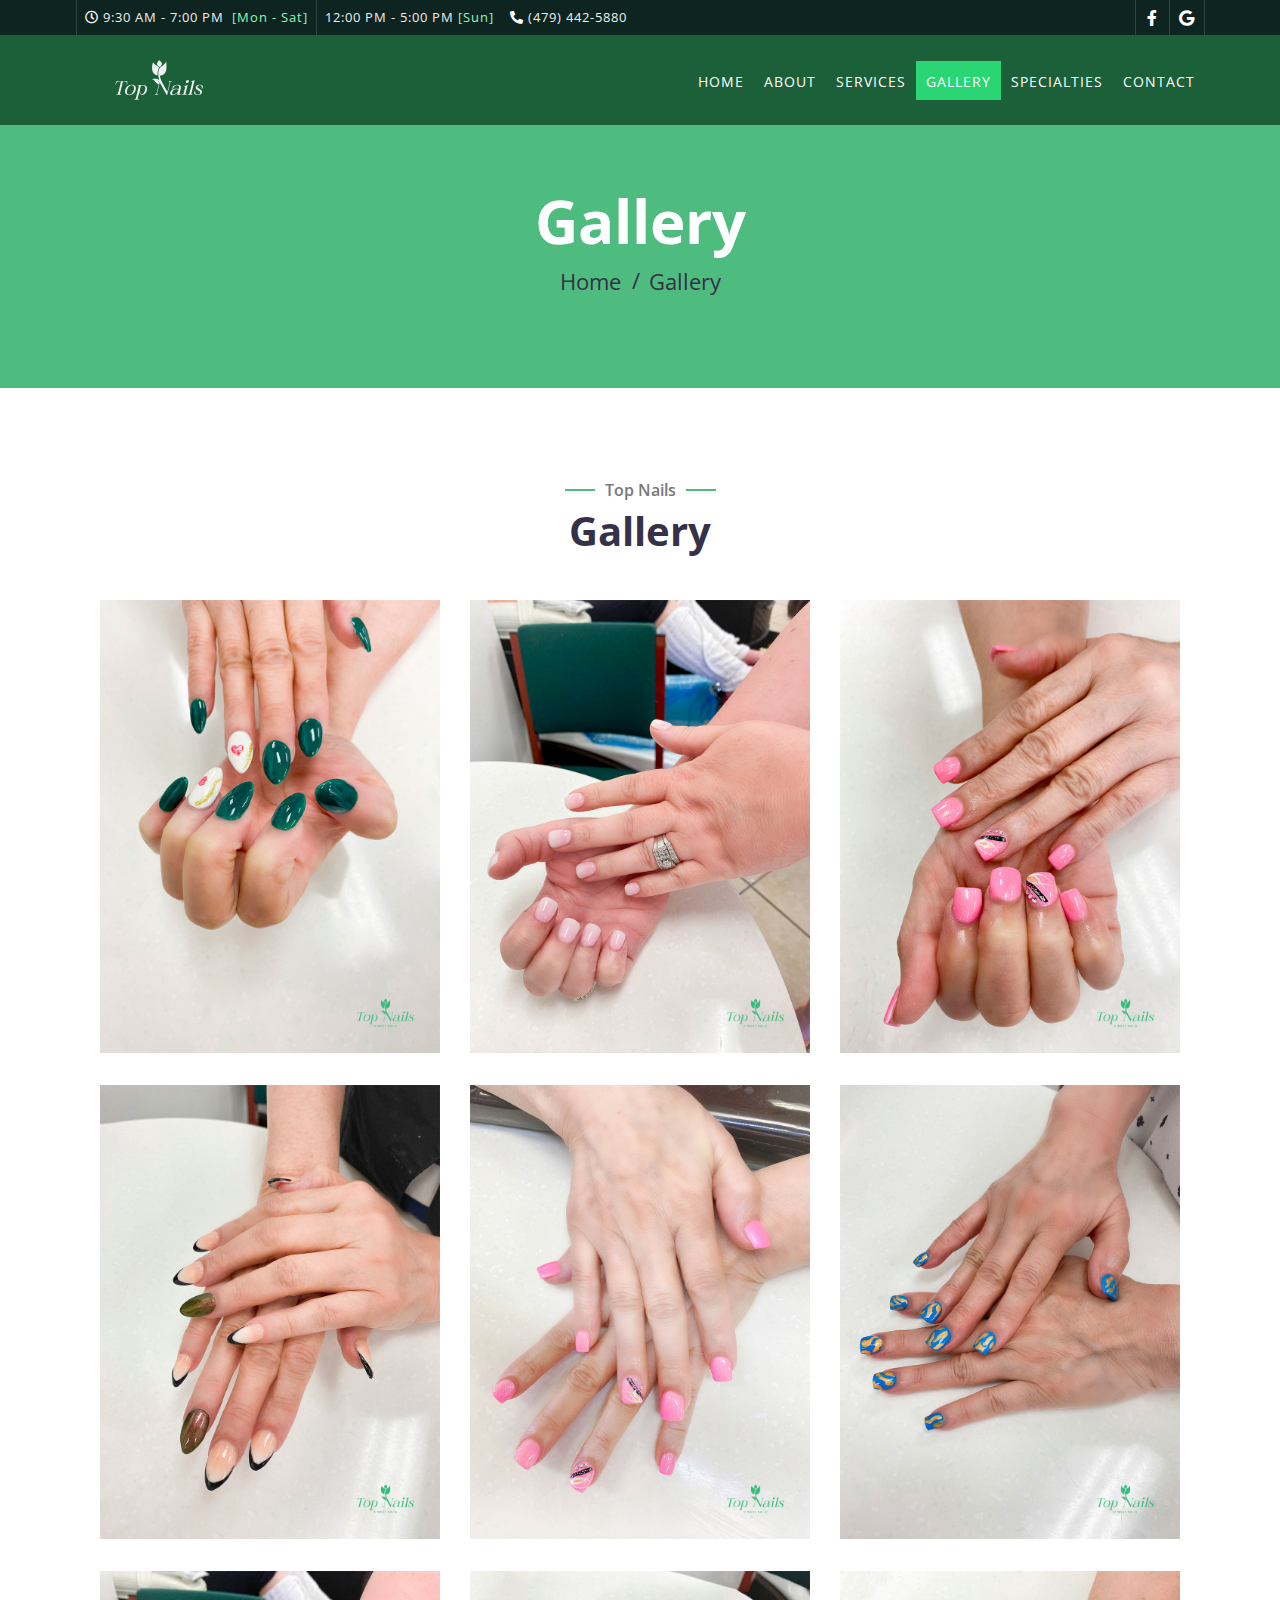
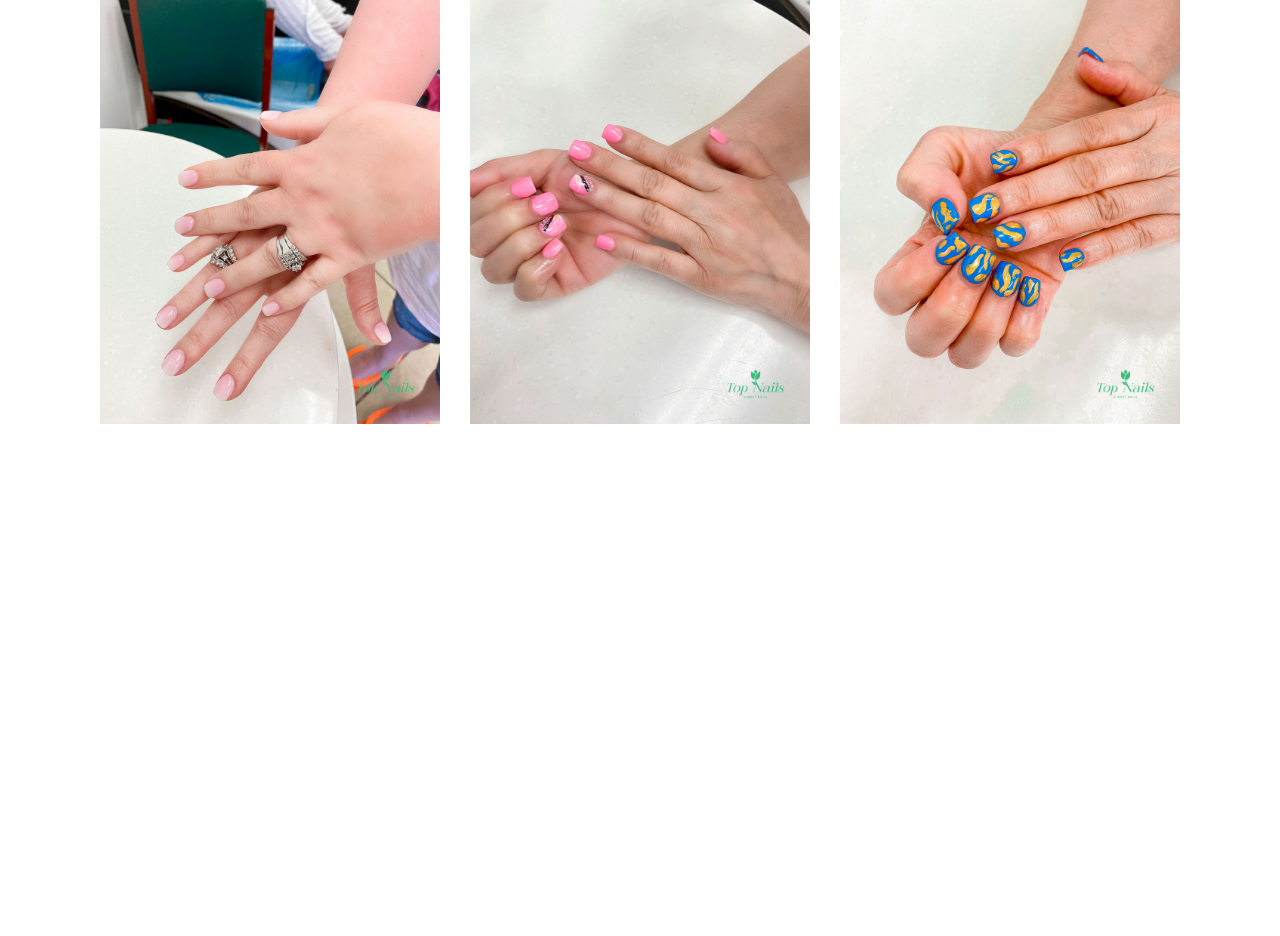
<file: class.html>
<!DOCTYPE html>
<html lang="en">
    <head>
        <meta charset="utf-8">
        <title>Top Nails | Gallery</title>
        <meta content="width=device-width, initial-scale=1.0" name="viewport">

        <meta name="description" content="At Top Nails, you'll receive the finest nail care and beauty services in an inviting and comfortable atmosphere. We strive to ensure that our customers receive the very best personalized and professional nail care and beauty services while maintaining a clean environment.">
        <meta name="keywords" content="Top Nails, nails salon near me, luxury nails, best nails color, pedicure near me, pretty nails, green nails, summer nails 2022, christmas nails 2022, lush nails, beautiful nails and spa, french tip nails, nail ideas, dip nails near me, nail designs, sexy nails broadway, luxia nails, muse nails, french nails, tipsy nails, xpression nails, utah pro nails">

        <!-- Favicon -->
        <link href="img/Top-nails-favicon.svg" rel="icon">

        <!-- Google Font -->
        <link href="https://fonts.googleapis.com/css2?family=Open+Sans:wght@300;400;600;700;800&display=swap" rel="stylesheet">

        <!-- CSS Libraries -->
        <link href="css/bootstrap.min.css" rel="stylesheet">
        <link href="css/all.min.css" rel="stylesheet">
        <link href="lib/animate/animate.min.css" rel="stylesheet">
        <link href="lib/flaticon/font/flaticon.css" rel="stylesheet"> 
        <link href="lib/owlcarousel/assets/owl.carousel.min.css" rel="stylesheet">
        <link href="css/simpleLightbox.css" rel="stylesheet" type="text/css" />
        <link href="lib/lightbox/css/lightbox.min.css" rel="stylesheet">

        <!-- Template Stylesheet -->
        <link href="css/style.css" rel="stylesheet">
    </head>

    <body>
    <!-- Top Bar Start -->
    <div class="top-bar d-md-block">
        <div class="container-fluid">
            <div class="row">
                <div class="col-md-10 mt-2 mt-md-0 pl-md-0 pl-lg-3">
                    <div class="top-bar-left">
                        <div class="text">
                            <i class="far fa-clock"></i>
                            <h2>9:30 AM - 7:00 PM</h2>
                            <h2 class="color-light-pink font-size-small ml-2 ml-md-1 ml-lg-2">[Mon - Sat]</h2>
                        </div>
                        <div class="text">
                            <h2>12:00 PM - 5:00 PM</h2>
                            <h2 class="color-light-pink font-size-small ml-2 ml-md-1">[Sun]</h2>
                        </div>
                        <div class="text no-border">
                            <i class="fa fa-phone-alt"></i>
                            <h2>(479) 442-5880</h2>
                        </div>
                    </div>
                </div>
                <div class="col-md-2 justify-content-md-end">
                    <div class="top-bar-right justify-content-center justify-content-md-end">
                        <div class="social">
                            <a href="https://www.facebook.com/topnailsinfayetteville" target="_blank"><i class="fab fa-facebook-f"></i></a>
                            <a href="https://goo.gl/maps/cWNpGdc4DZtvgJAm6" target="_blank"><i class="fab fa-google"></i></a>
                        </div>
                    </div>
                </div>
            </div>
        </div>
    </div>
    <!-- Top Bar End -->

        <!-- Nav Bar Start -->
        <div class="navbar navbar-expand-lg bg-dark navbar-dark">
            <div class="container-fluid">
                <a href="index.html" class="navbar-brand logo-color">
                    <img src="img/Top-nails-logo-white.png" alt="Top Nails">
                </a>
                <button type="button" class="navbar-toggler" data-toggle="collapse" data-target="#navbarCollapse">
                    <span class="navbar-toggler-icon"></span>
                </button>

                <div class="collapse navbar-collapse justify-content-between" id="navbarCollapse">
                    <div class="navbar-nav ml-auto">
                        <a href="index.html" class="nav-item nav-link">Home</a>
                        <a href="about.html" class="nav-item nav-link">About</a>
                        <a href="service.html" class="nav-item nav-link">Services</a>
                        <a href="class.html" class="nav-item nav-link active">Gallery</a>
                        <a href="team.html" class="nav-item nav-link">Specialties</a>
                        <a href="contact.html" class="nav-item nav-link">Contact</a>
                    </div>
                </div>
            </div>
        </div>
        <!-- Nav Bar End -->


        <!-- Page Header Start -->
        <div class="page-header">
            <div class="container">
                <div class="row">
                    <div class="col-12">
                        <h2>Gallery</h2>
                    </div>
                    <div class="col-12">
                        <a href="">Home</a>
                        <a href="">Gallery</a>
                    </div>
                </div>
            </div>
        </div>
        <!-- Page Header End -->


        <!-- Class Start -->
        <div class="class">
            <div class="container">
                <div class="section-header text-center wow zoomIn" data-wow-delay="0.1s">
                    <p>Top Nails</p>
                    <h2>Gallery</h2>
                </div>
                <div class="gallery">
                    <div class="container">
                        <!--<div class="row">-->
                            <!--<div class="col-md-6 col-lg-4 pt-2 pb-2">-->
                                <!--<a title="Top Nails" href="img/moon-swan-nails-spa-gallery-01.jpg">-->
                                    <!--<div class="agile_gallery_grid1">-->
                                        <!--<img src="img/moon-swan-nails-spa-gallery-01.jpg" alt="Top Nails" class="img-responsive" />-->
                                    <!--</div>-->
                                <!--</a>-->
                            <!--</div>-->
                            <!--<div class="col-md-6 col-lg-4 pt-2 pb-2">-->
                                <!--<a title="Top Nails" href="img/moon-swan-nails-spa-gallery-02.jpg">-->
                                    <!--<div class="agile_gallery_grid1">-->
                                        <!--<img src="img/moon-swan-nails-spa-gallery-02.jpg" alt="Top Nails" class="img-responsive" />-->
                                    <!--</div>-->
                                <!--</a>-->
                            <!--</div>-->
                            <!--<div class="col-md-6 col-lg-4 pt-2 pb-2">-->
                                <!--<a title="Top Nails" href="img/moon-swan-nails-spa-gallery-03.jpg">-->
                                    <!--<div class="agile_gallery_grid1">-->
                                        <!--<img src="img/moon-swan-nails-spa-gallery-03.jpg" alt="Top Nails" class="img-responsive" />-->
                                    <!--</div>-->
                                <!--</a>-->
                            <!--</div>-->
                            <!--<div class="col-md-6 col-lg-4 pt-2 pb-2">-->
                                <!--<a title="Top Nails" href="img/moon-swan-nails-spa-gallery-01.jpg">-->
                                    <!--<div class="agile_gallery_grid1">-->
                                        <!--<img src="img/moon-swan-nails-spa-gallery-01.jpg" alt="Top Nails" class="img-responsive" />-->
                                    <!--</div>-->
                                <!--</a>-->
                            <!--</div>-->
                            <!--<div class="col-md-6 col-lg-4 pt-2 pb-2">-->
                                <!--<a title="Top Nails" href="img/moon-swan-nails-spa-gallery-02.jpg">-->
                                    <!--<div class="agile_gallery_grid1">-->
                                        <!--<img src="img/moon-swan-nails-spa-gallery-02.jpg" alt="Top Nails" class="img-responsive" />-->
                                    <!--</div>-->
                                <!--</a>-->
                            <!--</div>-->
                            <!--<div class="col-md-6 col-lg-4 pt-2 pb-2">-->
                                <!--<a title="Top Nails" href="img/moon-swan-nails-spa-gallery-03.jpg">-->
                                    <!--<div class="agile_gallery_grid1">-->
                                        <!--<img src="img/moon-swan-nails-spa-gallery-03.jpg" alt="Top Nails" class="img-responsive" />-->
                                    <!--</div>-->
                                <!--</a>-->
                            <!--</div>-->
                            <!--<div class="col-md-6 col-lg-4 pt-2 pb-2">-->
                                <!--<a title="Top Nails" href="img/moon-swan-nails-spa-gallery-01.jpg">-->
                                    <!--<div class="agile_gallery_grid1">-->
                                        <!--<img src="img/moon-swan-nails-spa-gallery-01.jpg" alt="Top Nails" class="img-responsive" />-->
                                    <!--</div>-->
                                <!--</a>-->
                            <!--</div>-->
                            <!--<div class="col-md-6 col-lg-4 pt-2 pb-2">-->
                                <!--<a title="Top Nails" href="img/moon-swan-nails-spa-gallery-02.jpg">-->
                                    <!--<div class="agile_gallery_grid1">-->
                                        <!--<img src="img/moon-swan-nails-spa-gallery-02.jpg" alt="Top Nails" class="img-responsive" />-->
                                    <!--</div>-->
                                <!--</a>-->
                            <!--</div>-->
                            <!--<div class="col-md-6 col-lg-4 pt-2 pb-2">-->
                                <!--<a title="Top Nails" href="img/moon-swan-nails-spa-gallery-03.jpg">-->
                                    <!--<div class="agile_gallery_grid1">-->
                                        <!--<img src="img/moon-swan-nails-spa-gallery-03.jpg" alt="Top Nails" class="img-responsive" />-->
                                    <!--</div>-->
                                <!--</a>-->
                            <!--</div>-->
                        <!--</div>-->
                    <div class="w3ls_gallery_grids row">
                        <div class="col-md-4 w3_agile_gallery_grid">
                            <div class="agile_gallery_grid">
                                <a title="Top Nails" href="img/Top-nails-gallery-01.jpg">
                                    <div class="agile_gallery_grid1">
                                        <img src="img/Top-nails-gallery-01.jpg" alt="Top Nails" class="img-responsive" />
                                    </div>
                                </a>
                            </div>
                            <div class="agile_gallery_grid">
                                <a title="Top Nails" href="img/Top-nails-gallery-02.jpg">
                                    <div class="agile_gallery_grid1">
                                        <img src="img/Top-nails-gallery-02.jpg" alt="Top Nails" class="img-responsive" />
                                    </div>
                                </a>
                            </div>
                            <div class="agile_gallery_grid">
                                <a title="Top Nails" href="img/Top-nails-gallery-03.jpg">
                                    <div class="agile_gallery_grid1">
                                        <img src="img/Top-nails-gallery-03.jpg" alt="Top Nails" class="img-responsive" />
                                    </div>
                                </a>
                            </div>
                        </div>
                        <div class="col-md-4 w3_agile_gallery_grid">
                            <div class="agile_gallery_grid">
                                <a title="Top Nails" href="img/Top-nails-gallery-04.jpg">
                                    <div class="agile_gallery_grid1">
                                        <img src="img/Top-nails-gallery-04.jpg" alt="Top Nails" class="img-responsive" />
                                    </div>
                                </a>
                            </div>
                            <div class="agile_gallery_grid">
                                <a title="Top Nails" href="img/Top-nails-gallery-05.jpg">
                                    <div class="agile_gallery_grid1">
                                        <img src="img/Top-nails-gallery-05.jpg" alt="Top Nails" class="img-responsive" />
                                    </div>
                                </a>
                            </div>
                            <div class="agile_gallery_grid">
                                <a title="Top Nails" href="img/Top-nails-gallery-06.jpg">
                                    <div class="agile_gallery_grid1">
                                        <img src="img/Top-nails-gallery-06.jpg" alt="Top Nails" class="img-responsive" />
                                    </div>
                                </a>
                            </div>
                        </div>

                        <div class="col-md-4 w3_agile_gallery_grid">
                            <div class="agile_gallery_grid">
                                <a title="Top Nails" href="img/Top-nails-gallery-07.jpg">
                                    <div class="agile_gallery_grid1">
                                        <img src="img/Top-nails-gallery-07.jpg" alt="Top Nails" class="img-responsive" />
                                        <!--<div class="w3layouts_gallery_grid1_pos">-->
                                            <!--<h3>Top Nails</h3>-->
                                            <!--<p> Special</p>-->
                                        <!--</div>-->
                                    </div>
                                </a>
                            </div>
                            <div class="agile_gallery_grid">
                                <a title="Top Nails" href="img/Top-nails-gallery-08.jpg">
                                    <div class="agile_gallery_grid1">
                                        <img src="img/Top-nails-gallery-08.jpg" alt="Top Nails" class="img-responsive" />
                                        <!--<div class="w3layouts_gallery_grid1_pos">-->
                                            <!--<h3>Top Nails</h3>-->
                                            <!--<p> Special</p>-->
                                        <!--</div>-->
                                    </div>
                                </a>
                            </div>
                            <div class="agile_gallery_grid">
                                <a title="Top Nails" href="img/Top-nails-gallery-09.jpg">
                                    <div class="agile_gallery_grid1">
                                        <img src="img/Top-nails-gallery-09.jpg" alt="Top Nails" class="img-responsive" />
                                        <!--<div class="w3layouts_gallery_grid1_pos">-->
                                            <!--<h3>Top Nails</h3>-->
                                            <!--<p> Special</p>-->
                                        <!--</div>-->
                                    </div>
                                </a>
                            </div>
                        </div>
                        <!--<div class="clearfix"></div>-->
                    </div>
                </div>
                </div>
            </div>
        </div>
        <!-- Class End -->


    <!-- Footer Start -->
    <div class="footer wow fadeIn" data-wow-delay="0.3s">
        <div class="container-fluid-footer">
            <div class="container">
                <div class="footer-info">
                    <!--<a href="index.html" class="footer-logo">Top Nails</a>-->
                    <img src="img/Top-nails-logo-white.png" alt="Top Nails" class="mb-3">
                    <h3 style="font-size: 16px">745 E Joyce Blvd #107, Fayetteville, AR 72703</h3>
                    <div class="footer-menu">
                        <p  style="font-size: 16px">(479) 442-5880</p>
                        <p  style="font-size: 16px">hoahuetrang59@gmail.com</p>
                    </div>
                    <div class="footer-social">
                        <a href="https://www.facebook.com/topnailsinfayetteville" target="_blank"><i class="fab fa-facebook-f"></i></a>
                        <a href="https://goo.gl/maps/cWNpGdc4DZtvgJAm6" target="_blank"><i class="fab fa-google"></i></a>
                    </div>
                </div>
            </div>
            <div class="container copyright">
                <div class="row">
                    <div class="col-md-6">
                        <p><a href="#">&copy; Top Nails</a>, All Right Reserved.</p>
                    </div>
                    <div class="col-md-6">
                        <p>Designed By <a href="https://www.lldtek.com">LLDTEK</a></p>
                    </div>
                </div>
            </div>
        </div>
    </div>
    <!-- Footer End -->

        <a href="#" class="back-to-top"><i class="fa fa-chevron-up"></i></a>

        <!-- JavaScript Libraries -->
        <script src="js/jquery-3.4.1.min.js"></script>
        <script src="js/bootstrap.bundle.min.js"></script>
        <script src="lib/easing/easing.min.js"></script>
        <script src="lib/wow/wow.min.js"></script>
        <script src="lib/owlcarousel/owl.carousel.min.js"></script>
        <script src="lib/isotope/isotope.pkgd.min.js"></script>
        <script src="lib/lightbox/js/lightbox.min.js"></script>
        
        <!-- Contact Javascript File -->
        <script src="mail/jqBootstrapValidation.min.js"></script>
        <script src="mail/contact.js"></script>

        <!-- Template Javascript -->
        <script src="js/main.js"></script>
        <!-- simpleLightbox -->
        <script src="js/simpleLightbox.js"></script>	<script>
            $('.w3_agile_gallery_grid a').simpleLightbox();
        </script>
        <!-- //simpleLightbox -->

    </body>
</html>
</file>
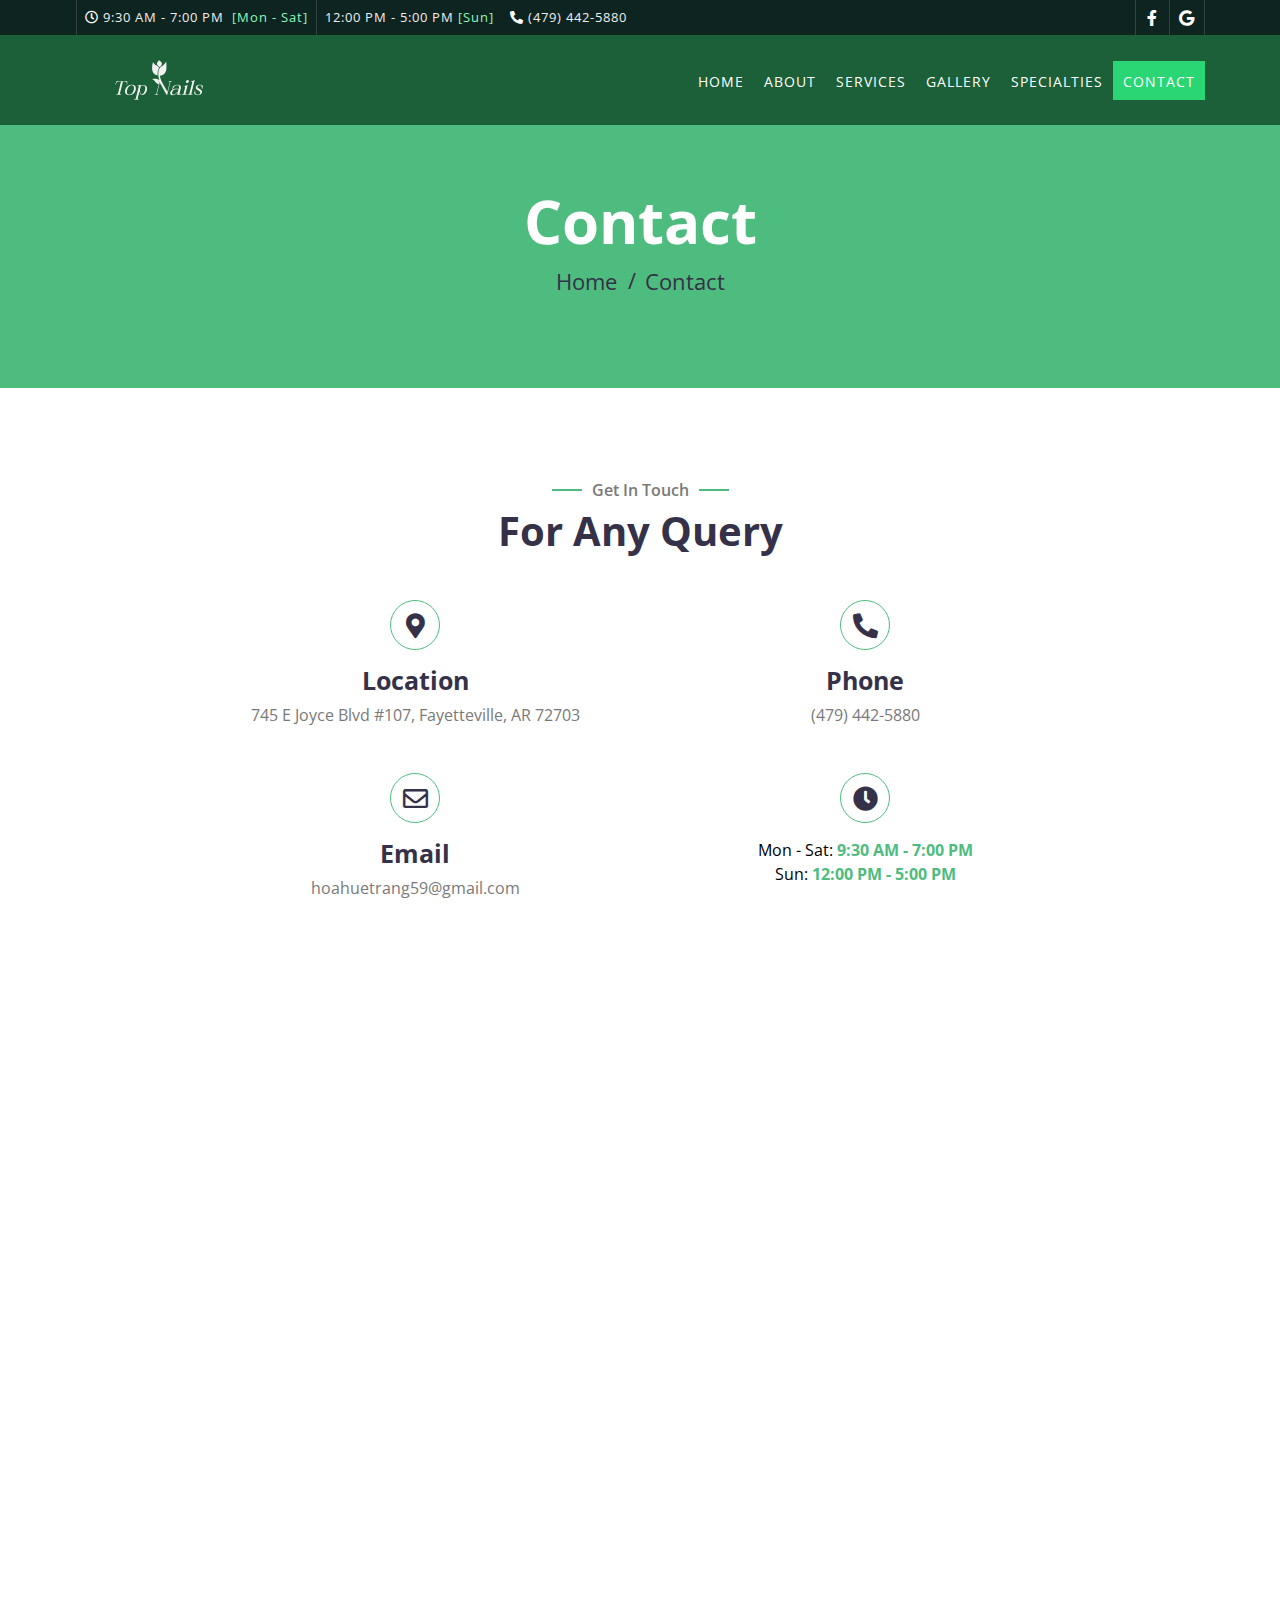
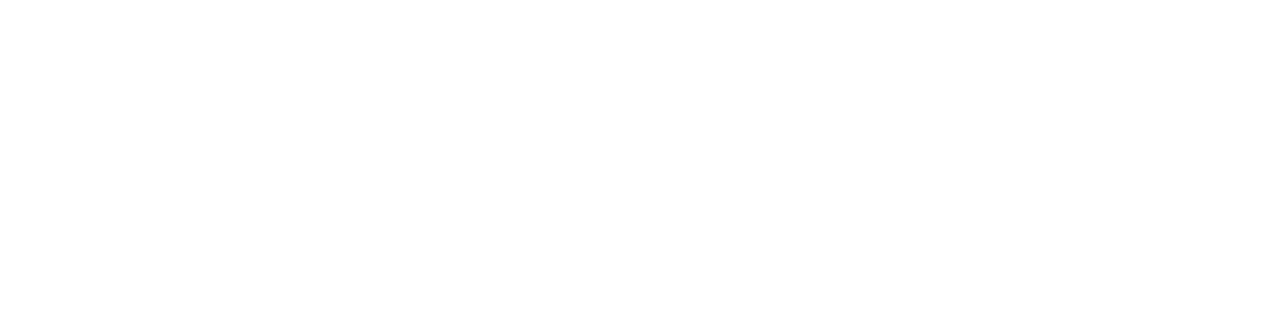
<file: contact.html>
<!DOCTYPE html>
<html lang="en">
    <head>
        <meta charset="utf-8">
        <title>Top Nails | Contact</title>
        <meta content="width=device-width, initial-scale=1.0" name="viewport">

        <meta name="description" content="At Top Nails, you'll receive the finest nail care and beauty services in an inviting and comfortable atmosphere. We strive to ensure that our customers receive the very best personalized and professional nail care and beauty services while maintaining a clean environment.">
        <meta name="keywords" content="Top Nails, nails salon near me, luxury nails, best nails color, pedicure near me, pretty nails, green nails, summer nails 2022, christmas nails 2022, lush nails, beautiful nails and spa, french tip nails, nail ideas, dip nails near me, nail designs, sexy nails broadway, luxia nails, muse nails, french nails, tipsy nails, xpression nails, utah pro nails">

        <!-- Favicon -->
        <link href="img/Top-nails-favicon.svg" rel="icon">

        <!-- Google Font -->
        <link href="https://fonts.googleapis.com/css2?family=Open+Sans:wght@300;400;600;700;800&display=swap" rel="stylesheet">

        <!-- CSS Libraries -->
        <link href="https://stackpath.bootstrapcdn.com/bootstrap/4.4.1/css/bootstrap.min.css" rel="stylesheet">
        <link href="https://cdnjs.cloudflare.com/ajax/libs/font-awesome/5.10.0/css/all.min.css" rel="stylesheet">
        <link href="lib/animate/animate.min.css" rel="stylesheet">
        <link href="lib/flaticon/font/flaticon.css" rel="stylesheet"> 
        <link href="lib/owlcarousel/assets/owl.carousel.min.css" rel="stylesheet">
        <link href="lib/lightbox/css/lightbox.min.css" rel="stylesheet">

        <!-- Template Stylesheet -->
        <link href="css/style.css" rel="stylesheet">
    </head>

    <body>
    <!-- Top Bar Start -->
    <div class="top-bar d-md-block">
        <div class="container-fluid">
            <div class="row">
                <div class="col-md-10 mt-2 mt-md-0 pl-md-0 pl-lg-3">
                    <div class="top-bar-left">
                        <div class="text">
                            <i class="far fa-clock"></i>
                            <h2>9:30 AM - 7:00 PM</h2>
                            <h2 class="color-light-pink font-size-small ml-2 ml-md-1 ml-lg-2">[Mon - Sat]</h2>
                        </div>
                        <div class="text">
                            <h2>12:00 PM - 5:00 PM</h2>
                            <h2 class="color-light-pink font-size-small ml-2 ml-md-1">[Sun]</h2>
                        </div>
                        <div class="text no-border">
                            <i class="fa fa-phone-alt"></i>
                            <h2>(479) 442-5880</h2>
                        </div>
                    </div>
                </div>
                <div class="col-md-2 justify-content-md-end">
                    <div class="top-bar-right justify-content-center justify-content-md-end">
                        <div class="social">
                            <a href="https://www.facebook.com/moonswannailspa" target="_blank"><i class="fab fa-facebook-f"></i></a>
                            <a href="https://goo.gl/maps/cWNpGdc4DZtvgJAm6" target="_blank"><i class="fab fa-google"></i></a>
                        </div>
                    </div>
                </div>
            </div>
        </div>
    </div>
    <!-- Top Bar End -->


        <!-- Nav Bar Start -->
        <div class="navbar navbar-expand-lg bg-dark navbar-dark">
            <div class="container-fluid">
                <a href="index.html" class="navbar-brand logo-color">
                    <img src="img/Top-nails-logo-white.png" alt="Top Nails">
                </a>
                <button type="button" class="navbar-toggler" data-toggle="collapse" data-target="#navbarCollapse">
                    <span class="navbar-toggler-icon"></span>
                </button>

                <div class="collapse navbar-collapse justify-content-between" id="navbarCollapse">
                    <div class="navbar-nav ml-auto">
                        <a href="index.html" class="nav-item nav-link">Home</a>
                        <a href="about.html" class="nav-item nav-link">About</a>
                        <a href="service.html" class="nav-item nav-link">Services</a>
                        <a href="class.html" class="nav-item nav-link">Gallery</a>
                        <a href="team.html" class="nav-item nav-link">Specialties</a>
                        <a href="contact.html" class="nav-item nav-link active">Contact</a>
                    </div>
                </div>
            </div>
        </div>
        <!-- Nav Bar End -->


        <!-- Page Header Start -->
        <div class="page-header">
            <div class="container">
                <div class="row">
                    <div class="col-12">
                        <h2>Contact</h2>
                    </div>
                    <div class="col-12">
                        <a href="">Home</a>
                        <a href="">Contact</a>
                    </div>
                </div>
            </div>
        </div>
        <!-- Page Header End -->


        <!-- Contact Start -->
        <div class="contact">
            <div class="container">
                <div class="section-header text-center wow zoomIn" data-wow-delay="0.1s">
                    <p>Get In Touch</p>
                    <h2>For Any Query</h2>
                </div>
                <div class="row">
                    <div class="col-12">
                        <div class="row">
                            <div class="col-md-6 contact-item wow zoomIn" data-wow-delay="0.2s">
                                <i class="fa fa-map-marker-alt"></i>
                                <div class="contact-text">
                                    <h2>Location</h2>
                                    <p>745 E Joyce Blvd #107, Fayetteville, AR 72703 </p>
                                </div>
                            </div>
                            <div class="col-md-6 contact-item wow zoomIn" data-wow-delay="0.4s">
                                <i class="fa fa-phone-alt"></i>
                                <div class="contact-text">
                                    <h2>Phone</h2>
                                    <p>(479) 442-5880</p>
                                </div>
                            </div>
                            <div class="col-md-6 contact-item wow zoomIn" data-wow-delay="0.6s">
                                <i class="far fa-envelope"></i>
                                <div class="contact-text">
                                    <h2>Email</h2>
                                    <p>hoahuetrang59@gmail.com</p>
                                </div>
                            </div>
                            <div class="col-md-6 contact-item wow zoomIn" data-wow-delay="0.6s">
                                <i class="fa fa-clock"></i>
                                <div class="contact-text">
                                    <ul class="featured-list">
                                        <li><a><span class="left-column-day">Mon - Sat: </span> <span class="color-time"> 9:30 AM - 7:00 PM</span></a></li>
                                        <li><a><span class="left-column-day">Sun: </span><span class="color-time"> 12:00 PM - 5:00 PM</span></a></li>
                                    </ul>
                                </div>
                            </div>

                        </div>
                    </div>
                </div>
            </div>
        </div>
        <!-- Contact End -->

    <div class="container">
        <div class="row">
            <div id="map" class="col-12">
                <iframe src="https://www.google.com/maps/embed?pb=!1m14!1m8!1m3!1d12891.18065438768!2d-94.1560506!3d36.1228478!3m2!1i1024!2i768!4f13.1!3m3!1m2!1s0x0%3A0x740dff08b673f720!2sTop%20Nails!5e0!3m2!1sen!2s!4v1659001892662!5m2!1sen!2s" width="100%" height="450" style="border:0;" allowfullscreen="" loading="lazy" referrerpolicy="no-referrer-when-downgrade"></iframe>
            </div>
        </div>
    </div>


    <!-- Footer Start -->
    <div class="footer wow fadeIn" data-wow-delay="0.3s">
        <div class="container-fluid-footer">
            <div class="container">
                <div class="footer-info">
                    <!--<a href="index.html" class="footer-logo">Top Nails</a>-->
                    <img src="img/Top-nails-logo-white.png" alt="Top Nails" class="mb-3">
                    <h3 style="font-size: 16px">745 E Joyce Blvd #107, Fayetteville, AR 72703</h3>
                    <div class="footer-menu">
                        <p  style="font-size: 16px">(479) 442-5880</p>
                        <p  style="font-size: 16px">hoahuetrang59@gmail.com</p>
                    </div>
                    <div class="footer-social">
                        <a href="https://www.facebook.com/topnailsinfayetteville" target="_blank"><i class="fab fa-facebook-f"></i></a>
                        <a href="https://goo.gl/maps/cWNpGdc4DZtvgJAm6" target="_blank"><i class="fab fa-google"></i></a>
                    </div>
                </div>
            </div>
            <div class="container copyright">
                <div class="row">
                    <div class="col-md-6">
                        <p><a href="#">&copy; Top Nails</a>, All Right Reserved.</p>
                    </div>
                    <div class="col-md-6">
                        <p>Designed By <a href="https://www.lldtek.com">LLDTEK</a></p>
                    </div>
                </div>
            </div>
        </div>
    </div>
    <!-- Footer End -->



        <a href="#" class="back-to-top"><i class="fa fa-chevron-up"></i></a>

        <!-- JavaScript Libraries -->
        <script src="js/jquery-3.4.1.min.js"></script>
        <script src="js/bootstrap.bundle.min.js"></script>
        <script src="lib/easing/easing.min.js"></script>
        <script src="lib/wow/wow.min.js"></script>
        <script src="lib/owlcarousel/owl.carousel.min.js"></script>
        <script src="lib/isotope/isotope.pkgd.min.js"></script>
        <script src="lib/lightbox/js/lightbox.min.js"></script>
        
        <!-- Contact Javascript File -->
        <script src="mail/jqBootstrapValidation.min.js"></script>
        <script src="mail/contact.js"></script>

        <!-- Template Javascript -->
        <script src="js/main.js"></script>
    </body>
</html>
</file>
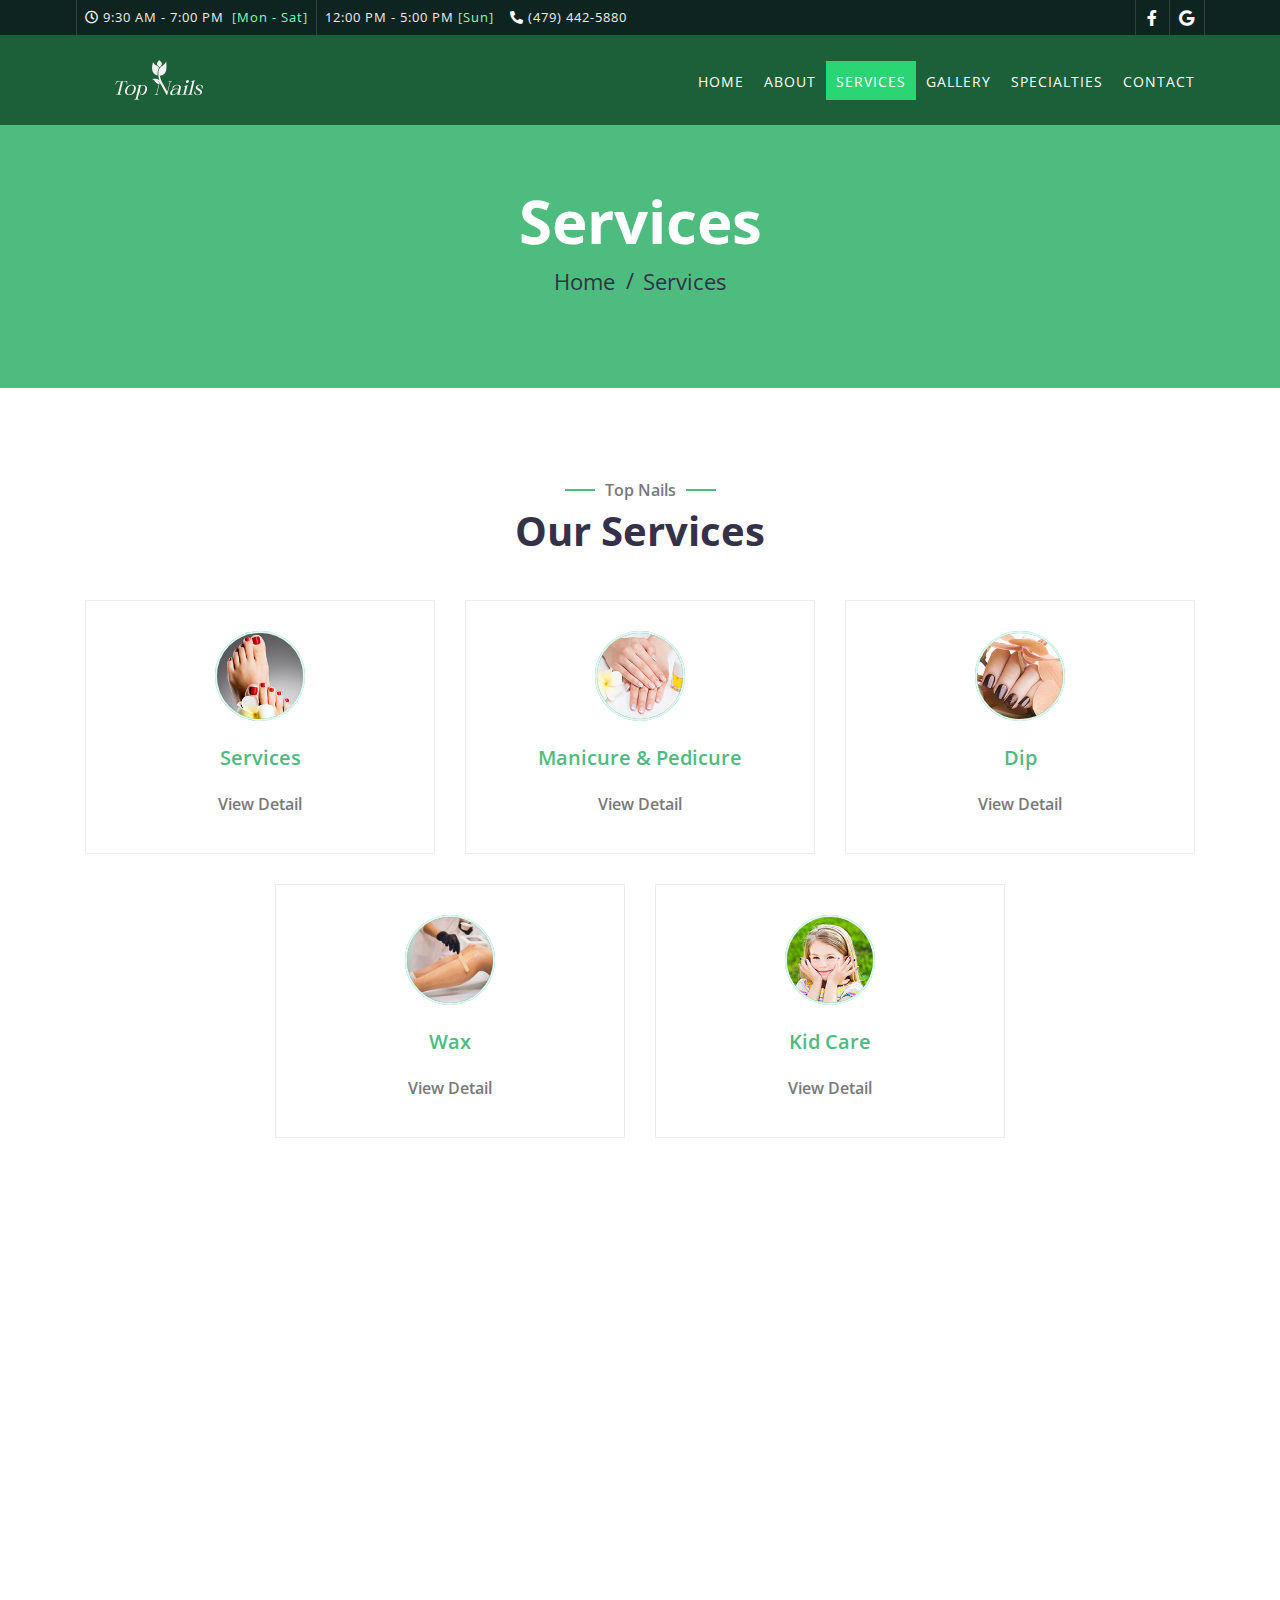
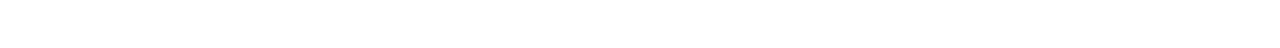
<file: service.html>
<!DOCTYPE html>
<html lang="en">
    <head>
        <meta charset="utf-8">
        <title>Top Nails | Services</title>
        <meta content="width=device-width, initial-scale=1.0" name="viewport">

        <meta name="description" content="At Top Nails, you'll receive the finest nail care and beauty services in an inviting and comfortable atmosphere. We strive to ensure that our customers receive the very best personalized and professional nail care and beauty services while maintaining a clean environment.">
        <meta name="keywords" content="Top Nails, nails salon near me, luxury nails, best nails color, pedicure near me, pretty nails, green nails, summer nails 2022, christmas nails 2022, lush nails, beautiful nails and spa, french tip nails, nail ideas, dip nails near me, nail designs, sexy nails broadway, luxia nails, muse nails, french nails, tipsy nails, xpression nails, utah pro nails">


        <!-- Favicon -->
        <link href="img/Top-nails-favicon.svg" rel="icon">

        <!-- Google Font -->
        <link href="https://fonts.googleapis.com/css2?family=Open+Sans:wght@300;400;600;700;800&display=swap" rel="stylesheet">

        <!-- CSS Libraries -->
        <link href="css/bootstrap.min.css" rel="stylesheet">
        <link href="css/all.min.css" rel="stylesheet">
        <link href="lib/animate/animate.min.css" rel="stylesheet">
        <link href="lib/flaticon/font/flaticon.css" rel="stylesheet"> 
        <link href="lib/owlcarousel/assets/owl.carousel.min.css" rel="stylesheet">
        <link href="lib/lightbox/css/lightbox.min.css" rel="stylesheet">

        <!-- Template Stylesheet -->
        <link href="css/style.css" rel="stylesheet">
    </head>

    <body>
    <!-- Top Bar Start -->
    <div class="top-bar d-md-block">
        <div class="container-fluid">
            <div class="row">
                <div class="col-md-10 mt-2 mt-md-0 pl-md-0 pl-lg-3">
                    <div class="top-bar-left">
                        <div class="text">
                            <i class="far fa-clock"></i>
                            <h2>9:30 AM - 7:00 PM</h2>
                            <h2 class="color-light-pink font-size-small ml-2 ml-md-1 ml-lg-2">[Mon - Sat]</h2>
                        </div>
                        <div class="text">
                            <h2>12:00 PM - 5:00 PM</h2>
                            <h2 class="color-light-pink font-size-small ml-2 ml-md-1">[Sun]</h2>
                        </div>
                        <div class="text no-border">
                            <i class="fa fa-phone-alt"></i>
                            <h2>(479) 442-5880</h2>
                        </div>
                    </div>
                </div>
                <div class="col-md-2 justify-content-md-end">
                    <div class="top-bar-right justify-content-center justify-content-md-end">
                        <div class="social">
                            <a href="https://www.facebook.com/topnailsinfayetteville" target="_blank"><i class="fab fa-facebook-f"></i></a>
                            <a href="https://goo.gl/maps/cWNpGdc4DZtvgJAm6" target="_blank"><i class="fab fa-google"></i></a>
                        </div>
                    </div>
                </div>
            </div>
        </div>
    </div>
    <!-- Top Bar End -->

        <!-- Nav Bar Start -->
        <div class="navbar navbar-expand-lg bg-dark navbar-dark">
            <div class="container-fluid">
                <a href="index.html" class="navbar-brand logo-color">
                    <img src="img/Top-nails-logo-white.png" alt="Top Nails">
                </a>
                <button type="button" class="navbar-toggler" data-toggle="collapse" data-target="#navbarCollapse">
                    <span class="navbar-toggler-icon"></span>
                </button>

                <div class="collapse navbar-collapse justify-content-between" id="navbarCollapse">
                    <div class="navbar-nav ml-auto">
                        <a href="index.html" class="nav-item nav-link">Home</a>
                        <a href="about.html" class="nav-item nav-link">About</a>
                        <a href="service.html" class="nav-item nav-link active">Services</a>
                        <a href="class.html" class="nav-item nav-link">Gallery</a>
                         <a href="team.html" class="nav-item nav-link">Specialties</a>
                        <a href="contact.html" class="nav-item nav-link">Contact</a>
                    </div>
                </div>
            </div>
        </div>
        <!-- Nav Bar End -->


        <!-- Page Header Start -->
        <div class="page-header">
            <div class="container">
                <div class="row">
                    <div class="col-12">
                        <h2>Services</h2>
                    </div>
                    <div class="col-12">
                        <a href="">Home</a>
                        <a href="">Services</a>
                    </div>
                </div>
            </div>
        </div>
        <!-- Page Header End -->


        <!-- Services Start -->
        <div class="service">
            <div class="container">
                <div class="section-header text-center wow zoomIn" data-wow-delay="0.1s">
                    <p>Top Nails</p>
                    <h2>Our Services</h2>
                </div>
                <div class="row justify-content-center">
                    <div class="col-lg-4 col-md-6 wow fadeInUp" data-wow-delay="0.0s">
                        <div class="service-item">
                            <div class="service-icon">
                                <i><img src="img/icon-01.jpg"></i>
                            </div>
                            <h3>Services</h3>
                            <div class="hero-btn">
                                <a data-toggle="modal" data-target="#Pedicure" class="btn">View Detail</a>
                            </div>

                            <div class="modal fade" id="Pedicure" tabindex="-1" role="dialog" aria-labelledby="PedicureTitle" aria-hidden="true">
                                <div class="modal-dialog modal-dialog-centered" role="document">
                                    <div class="modal-content">
                                        <div class="modal-header">
                                            <h5 class="modal-title text-black" id="PedicureTitle">Services</h5>
                                            <button type="button" class="close" data-dismiss="modal" aria-label="Close">
                                                <span aria-hidden="true">&times;</span>
                                            </button>
                                        </div>
                                        <div class="modal-body pedicure-body">
                                            <ul class="menu-popup p-0">
                                                <li>
                                                    <div class="row pt-3 pb-3">
                                                        <div class="col-8 menu-item">Acrylic Nails With Color Full Set</div>
                                                        <div class="col-4 price"></div>
                                                    </div>
                                                </li>
                                                <li>
                                                    <div class="row pt-3 pb-3">
                                                        <div class="col-8 menu-item">Acrylic Nails With Color Fill</div>
                                                        <div class="col-4 price"></div>
                                                    </div>
                                                </li>
                                                <li>
                                                    <div class="row pt-3 pb-3">
                                                        <div class="col-8 menu-item">Acrylic Nails With Gel Full Set</div>
                                                        <div class="col-4 price"></div>
                                                    </div>
                                                </li>
                                                <li>
                                                    <div class="row pt-3 pb-3">
                                                        <div class="col-8 menu-item">Acrylic Nails With Gel Fill</div>
                                                        <div class="col-4 price"></div>
                                                    </div>
                                                </li>
                                                <li>
                                                    <div class="row pt-3 pb-3">
                                                        <div class="col-8 menu-item">White Tip With Solar Full Set</div>
                                                        <div class="col-4 price"></div>
                                                    </div>
                                                </li>
                                                <li>
                                                    <div class="row pt-3 pb-3">
                                                        <div class="col-8 menu-item">White Tip With Solar Fill</div>
                                                        <div class="col-4 price"></div>
                                                    </div>
                                                </li>
                                                <li>
                                                    <div class="row pt-3 pb-3">
                                                        <div class="col-8 menu-item">Color Powder Full Set</div>
                                                        <div class="col-4 price"></div>
                                                    </div>
                                                </li>
                                                <li>
                                                    <div class="row pt-3 pb-3">
                                                        <div class="col-8 menu-item">Color Powder Fill</div>
                                                        <div class="col-4 price"></div>
                                                    </div>
                                                </li>
                                                <li>
                                                    <div class="row pt-3 pb-3">
                                                        <div class="col-8 menu-item">Pink & White Full Set</div>
                                                        <div class="col-4 price"></div>
                                                    </div>
                                                </li>
                                                <li>
                                                    <div class="row pt-3 pb-3">
                                                        <div class="col-8 menu-item">Pink & White Fill</div>
                                                        <div class="col-4 price"></div>
                                                    </div>
                                                </li>
                                                <li>
                                                    <div class="row pt-3 pb-3">
                                                        <div class="col-8 menu-item">Acrylic On Toes</div>
                                                        <div class="col-4 price"></div>
                                                    </div>
                                                </li>
                                            </ul>
                                        </div>
                                    </div>
                                </div>
                            </div>
                        </div>
                    </div>

                    <div class="col-lg-4 col-md-6 wow fadeInUp" data-wow-delay="0.0s">
                        <div class="service-item">
                            <div class="service-icon">
                                <i><img src="img/icon-02.jpg"></i>
                            </div>
                            <h3>Manicure & Pedicure</h3>
                            <div class="hero-btn">
                                <a data-toggle="modal" data-target="#Manicure" class="btn">View Detail</a>
                            </div>

                            <div class="modal fade" id="Manicure" tabindex="-1" role="dialog" aria-labelledby="ManicureTitle" aria-hidden="true">
                                <div class="modal-dialog modal-dialog-centered" role="document">
                                    <div class="modal-content">
                                        <div class="modal-header">
                                            <h5 class="modal-title text-black" id="ManicureTitle">Manicure & Pedicure</h5>
                                            <button type="button" class="close" data-dismiss="modal" aria-label="Close">
                                                <span aria-hidden="true">&times;</span>
                                            </button>
                                        </div>
                                        <div class="modal-body manicure-body">
                                            <ul class="menu-popup p-0">
                                                <li>
                                                    <div class="row pt-3 pb-3">
                                                        <div class="col-8 menu-item">Basic Manicure</div>
                                                        <div class="col-4 price"></div>
                                                    </div>
                                                </li>
                                                <li>
                                                    <div class="row pt-3 pb-3">
                                                        <div class="col-8 menu-item">French Manicure</div>
                                                        <div class="col-4 price"></div>
                                                    </div>
                                                </li>
                                                <li>
                                                    <div class="row pt-3 pb-3">
                                                        <div class="col-8 menu-item">French Gel</div>
                                                        <div class="col-4 price"></div>
                                                    </div>
                                                </li>
                                                <li>
                                                    <div class="row pt-3 pb-3">
                                                        <div class="col-8 menu-item">Gel</div>
                                                        <div class="col-4 price"></div>
                                                    </div>
                                                </li>
                                                <li>
                                                    <div class="row pt-3 pb-3">
                                                        <div class="col-8 menu-item">Basic</div>
                                                        <div class="col-4 price"></div>
                                                    </div>
                                                </li>
                                                <li>
                                                    <div class="row pt-3 pb-3">
                                                        <div class="col-8 menu-item">Deluxe</div>
                                                        <div class="col-4 price"></div>
                                                    </div>
                                                </li>
                                                <li>
                                                    <div class="row pt-3 pb-3">
                                                        <div class="col-8 menu-item">Luxury Spa</div>
                                                        <div class="col-4 price"></div>
                                                    </div>
                                                </li>
                                                <li>
                                                    <div class="row pt-3 pb-3">
                                                        <div class="col-8 menu-item">Herbal Organic</div>
                                                        <div class="col-4 price"></div>
                                                    </div>
                                                </li>
                                            </ul>
                                        </div>
                                    </div>
                                </div>
                            </div>
                        </div>
                    </div>


                    <div class="col-lg-4 col-md-6 wow fadeInUp" data-wow-delay="0.0s">
                        <div class="service-item">
                            <div class="service-icon">
                                <i><img src="img/icon-03.jpg"></i>
                            </div>
                            <h3>Dip</h3>
                            <div class="hero-btn">
                                <a data-toggle="modal" data-target="#AcrylicEnhancement" class="btn">View Detail</a>
                            </div>

                            <div class="modal fade" id="AcrylicEnhancement" tabindex="-1" role="dialog" aria-labelledby="AcrylicEnhancementTitle" aria-hidden="true">
                                <div class="modal-dialog modal-dialog-centered" role="document">
                                    <div class="modal-content">
                                        <div class="modal-header">
                                            <h5 class="modal-title text-black" id="NailsCareTitle">Dip</h5>
                                            <button type="button" class="close" data-dismiss="modal" aria-label="Close">
                                                <span aria-hidden="true">&times;</span>
                                            </button>
                                        </div>
                                        <div class="modal-body">
                                            <ul class="menu-popup p-0">
                                                <li>
                                                    <div class="row pt-3 pb-3">
                                                        <div class="col-8 menu-item">Color</div>
                                                        <div class="col-4 price"></div>
                                                    </div>
                                                </li>
                                                <li>
                                                    <div class="row pt-3 pb-3">
                                                        <div class="col-8 menu-item">French Dip</div>
                                                        <div class="col-4 price"></div>
                                                    </div>
                                                </li>
                                                <li>
                                                    <div class="row pt-3 pb-3">
                                                        <div class="col-8 menu-item">Ombre</div>
                                                        <div class="col-4 price"></div>
                                                    </div>
                                                </li>
                                            </ul>
                                        </div>
                                    </div>
                                </div>
                            </div>
                        </div>
                    </div>

                    <div class="col-lg-4 col-md-6 wow fadeInUp" data-wow-delay="0.0s">
                        <div class="service-item">
                            <div class="service-icon">
                                <i><img src="img/icon-04.jpg"></i>
                            </div>
                            <h3>Wax</h3>
                            <div class="hero-btn">
                                <a data-toggle="modal" data-target="#DippingPowder" class="btn">View Detail</a>
                            </div>

                            <div class="modal fade" id="DippingPowder" tabindex="-1" role="dialog" aria-labelledby="DippingPowderTitle" aria-hidden="true">
                                <div class="modal-dialog modal-dialog-centered" role="document">
                                    <div class="modal-content">
                                        <div class="modal-header">
                                            <h5 class="modal-title text-black" id="DippingPowderTitle">Wax</h5>
                                            <button type="button" class="close" data-dismiss="modal" aria-label="Close">
                                                <span aria-hidden="true">&times;</span>
                                            </button>
                                        </div>
                                        <div class="modal-body">
                                            <ul class="menu-popup p-0">
                                                <li>
                                                    <div class="row pt-3 pb-3">
                                                        <div class="col-8 menu-item">Eyebrows</div>
                                                        <div class="col-4 price"></div>
                                                    </div>
                                                </li>
                                                <li>
                                                    <div class="row pt-3 pb-3">
                                                        <div class="col-8 menu-item">Upper Lip</div>
                                                        <div class="col-4 price"></div>
                                                    </div>
                                                </li>
                                                <li>
                                                    <div class="row pt-3 pb-3">
                                                        <div class="col-8 menu-item">Chin</div>
                                                        <div class="col-4 price"></div>
                                                    </div>
                                                </li>
                                                <li>
                                                    <div class="row pt-3 pb-3">
                                                        <div class="col-8 menu-item">Full Face</div>
                                                        <div class="col-4 price"></div>
                                                    </div>
                                                </li>
                                            </ul>
                                        </div>
                                    </div>
                                </div>
                            </div>
                        </div>
                    </div>

                    <div class="col-lg-4 col-md-6 wow fadeInUp" data-wow-delay="0.0s">
                        <div class="service-item">
                            <div class="service-icon">
                                <i><img src="img/icon-05.jpg"></i>
                            </div>
                            <h3>Kid Care</h3>
                            <div class="hero-btn">
                                <a data-toggle="modal" data-target="#Children" class="btn">View Detail</a>
                            </div>

                            <div class="modal fade" id="Children" tabindex="-1" role="dialog" aria-labelledby="ChildrenTitle" aria-hidden="true">
                                <div class="modal-dialog modal-dialog-centered" role="document">
                                    <div class="modal-content">
                                        <div class="modal-header">
                                            <h5 class="modal-title text-black" id="ChildrenTitle">Kid Care</h5>
                                            <button type="button" class="close" data-dismiss="modal" aria-label="Close">
                                                <span aria-hidden="true">&times;</span>
                                            </button>
                                        </div>
                                        <div class="modal-body">
                                            <ul class="menu-popup p-0">
                                                <li>
                                                    <div class="row pt-3 pb-3">
                                                        <div class="col-8 menu-item">Manicure</div>
                                                        <div class="col-4 price"></div>
                                                    </div>
                                                </li>
                                                <li>
                                                    <div class="row pt-3 pb-3">
                                                        <div class="col-8 menu-item">Pedicure</div>
                                                        <div class="col-4 price"></div>
                                                    </div>
                                                </li>
                                                <li>
                                                    <div class="row pt-3 pb-3">
                                                        <div class="col-8 menu-item">Polish Change On Nails</div>
                                                        <div class="col-4 price"></div>
                                                    </div>
                                                </li>
                                                <li>
                                                    <div class="row pt-3 pb-3">
                                                        <div class="col-8 menu-item">Polish Change On Toe</div>
                                                        <div class="col-4 price"></div>
                                                    </div>
                                                </li>
                                            </ul>
                                        </div>
                                    </div>
                                </div>
                            </div>
                        </div>
                    </div>

                    
            </div>
        </div>
        <!-- Services End -->


    <!-- Footer Start -->
    <div class="footer wow fadeIn" data-wow-delay="0.3s">
        <div class="container-fluid-footer">
            <div class="container">
                <div class="footer-info">
                    <!--<a href="index.html" class="footer-logo">Top Nails</a>-->
                    <img src="img/Top-nails-logo-white.png" alt="Top Nails" class="mb-3">
                    <h3 style="font-size: 16px">745 E Joyce Blvd #107, Fayetteville, AR 72703</h3>
                    <div class="footer-menu">
                        <p  style="font-size: 16px">(479) 442-5880</p>
                        <p  style="font-size: 16px">hoahuetrang59@gmail.com</p>
                    </div>
                    <div class="footer-social">
                        <a href="https://www.facebook.com/topnailsinfayetteville" target="_blank"><i class="fab fa-facebook-f"></i></a>
                        <a href="https://goo.gl/maps/cWNpGdc4DZtvgJAm6" target="_blank"><i class="fab fa-google"></i></a>
                    </div>
                </div>
            </div>
            <div class="container copyright">
                <div class="row">
                    <div class="col-md-6">
                        <p><a href="#">&copy; Top Nails</a>, All Right Reserved.</p>
                    </div>
                    <div class="col-md-6">
                        <p>Designed By <a href="https://www.lldtek.com">LLDTEK</a></p>
                    </div>
                </div>
            </div>
        </div>
    </div>
    <!-- Footer End -->

        <a href="#" class="back-to-top"><i class="fa fa-chevron-up"></i></a>

        <!-- JavaScript Libraries -->
        <script src="js/jquery-3.4.1.min.js"></script>
        <script src="js/bootstrap.bundle.min.js"></script>
        <script src="lib/easing/easing.min.js"></script>
        <script src="lib/wow/wow.min.js"></script>
        <script src="lib/owlcarousel/owl.carousel.min.js"></script>
        <script src="lib/isotope/isotope.pkgd.min.js"></script>
        <script src="lib/lightbox/js/lightbox.min.js"></script>
        
        <!-- Contact Javascript File -->
        <script src="mail/jqBootstrapValidation.min.js"></script>
        <script src="mail/contact.js"></script>

        <!-- Template Javascript -->
        <script src="js/main.js"></script>
    </body>
</html>
</file>
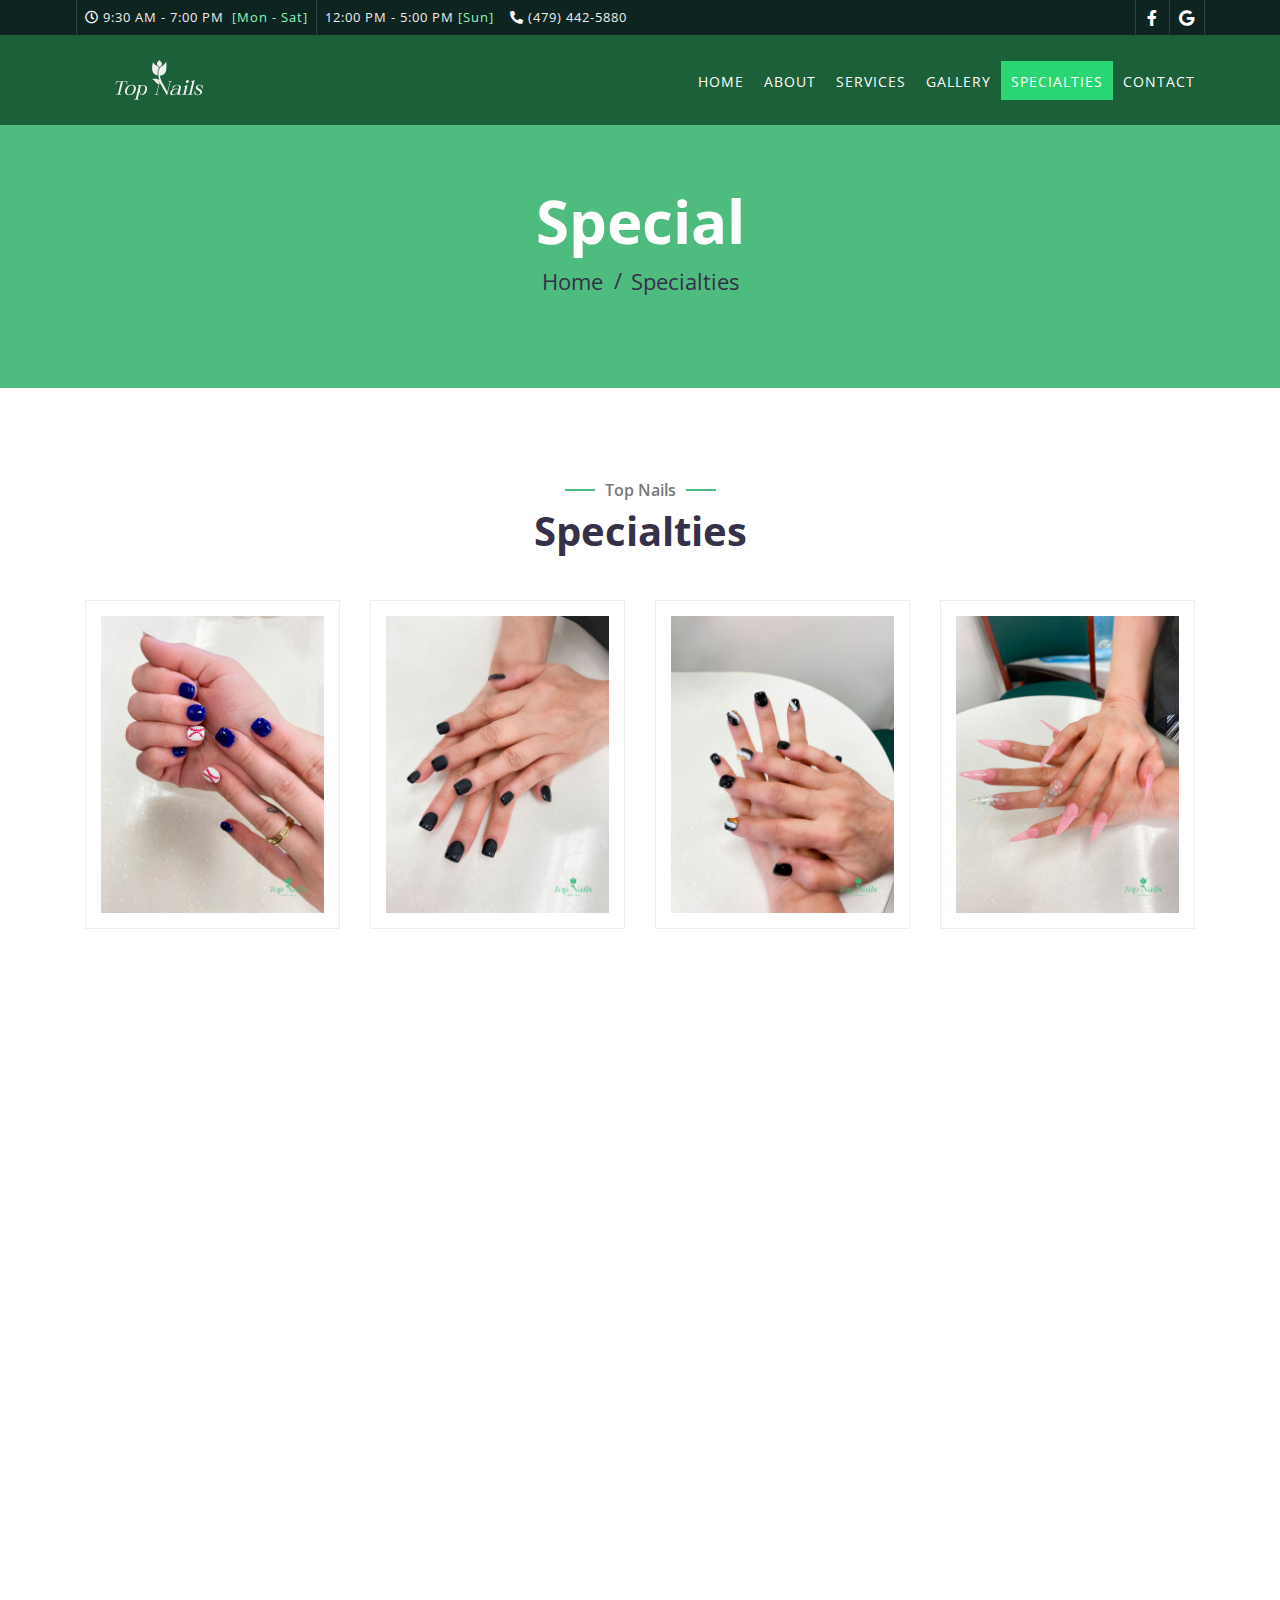
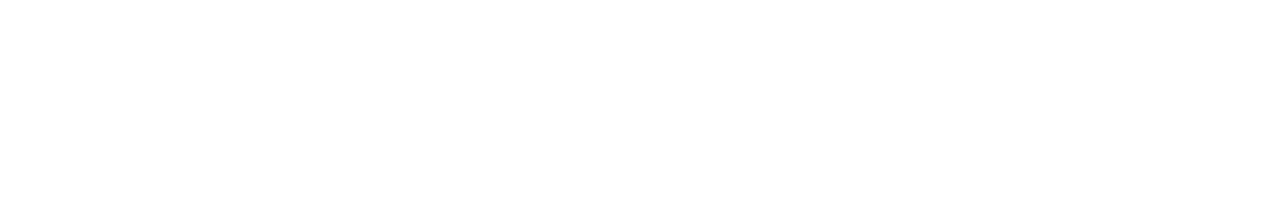
<file: team.html>
<!DOCTYPE html>
<html lang="en">
    <head>
        <meta charset="utf-8">
        <title>Top Nails | Specialties</title>
        <meta content="width=device-width, initial-scale=1.0" name="viewport">

        <meta name="description" content="At Top Nails, you'll receive the finest nail care and beauty services in an inviting and comfortable atmosphere. We strive to ensure that our customers receive the very best personalized and professional nail care and beauty services while maintaining a clean environment.">
        <meta name="keywords" content="Top Nails, nails salon near me, luxury nails, best nails color, pedicure near me, pretty nails, green nails, summer nails 2022, christmas nails 2022, lush nails, beautiful nails and spa, french tip nails, nail ideas, dip nails near me, nail designs, sexy nails broadway, luxia nails, muse nails, french nails, tipsy nails, xpression nails, utah pro nails">

        <!-- Favicon -->
        <link href="img/Top-nails-favicon.svg" rel="icon">

        <!-- Google Font -->
        <link href="https://fonts.googleapis.com/css2?family=Open+Sans:wght@300;400;600;700;800&display=swap" rel="stylesheet">

        <!-- CSS Libraries -->
        <link href="css/bootstrap.min.css" rel="stylesheet">
        <link href="css/all.min.css" rel="stylesheet">
        <link href="lib/animate/animate.min.css" rel="stylesheet">
        <link href="lib/flaticon/font/flaticon.css" rel="stylesheet">
        <link href="lib/owlcarousel/assets/owl.carousel.min.css" rel="stylesheet">
        <link href="lib/lightbox/css/lightbox.min.css" rel="stylesheet">

        <!-- Template Stylesheet -->
        <link href="css/style.css" rel="stylesheet">
    </head>

    <body>
    <!-- Top Bar Start -->
    <div class="top-bar d-md-block">
        <div class="container-fluid">
            <div class="row">
                <div class="col-md-10 mt-2 mt-md-0 pl-md-0 pl-lg-3">
                    <div class="top-bar-left">
                        <div class="text">
                            <i class="far fa-clock"></i>
                            <h2>9:30 AM - 7:00 PM</h2>
                            <h2 class="color-light-pink font-size-small ml-2 ml-md-1 ml-lg-2">[Mon - Sat]</h2>
                        </div>
                        <div class="text">
                            <h2>12:00 PM - 5:00 PM</h2>
                            <h2 class="color-light-pink font-size-small ml-2 ml-md-1">[Sun]</h2>
                        </div>
                        <div class="text no-border">
                            <i class="fa fa-phone-alt"></i>
                            <h2>(479) 442-5880</h2>
                        </div>
                    </div>
                </div>
                <div class="col-md-2 justify-content-md-end">
                    <div class="top-bar-right justify-content-center justify-content-md-end">
                        <div class="social">
                            <a href="https://www.facebook.com/topnailsinfayetteville" target="_blank"><i class="fab fa-facebook-f"></i></a>
                            <a href="https://goo.gl/maps/cWNpGdc4DZtvgJAm6" target="_blank"><i class="fab fa-google"></i></a>
                        </div>
                    </div>
                </div>
            </div>
        </div>
    </div>
    <!-- Top Bar End -->


        <!-- Nav Bar Start -->
        <div class="navbar navbar-expand-lg bg-dark navbar-dark">
            <div class="container-fluid">
                <a href="index.html" class="navbar-brand logo-color">
                    <img src="img/Top-nails-logo-white.png" alt="Top Nails">
                </a>
                <button type="button" class="navbar-toggler" data-toggle="collapse" data-target="#navbarCollapse">
                    <span class="navbar-toggler-icon"></span>
                </button>

                <div class="collapse navbar-collapse justify-content-between" id="navbarCollapse">
                    <div class="navbar-nav ml-auto">
                        <a href="index.html" class="nav-item nav-link">Home</a>
                        <a href="about.html" class="nav-item nav-link">About</a>
                        <a href="service.html" class="nav-item nav-link">Services</a>
                        <a href="class.html" class="nav-item nav-link">Gallery</a>
                        <a href="team.html" class="nav-item nav-link active">Specialties</a>
                        <a href="contact.html" class="nav-item nav-link">Contact</a>
                    </div>
                </div>
            </div>
        </div>
        <!-- Nav Bar End -->


        <!-- Page Header Start -->
        <div class="page-header">
            <div class="container">
                <div class="row">
                    <div class="col-12">
                        <h2>Special</h2>
                    </div>
                    <div class="col-12">
                        <a href="">Home</a>
                        <a href="">Specialties</a>
                    </div>
                </div>
            </div>
        </div>
        <!-- Page Header End -->


        <!-- Team Start -->
        <div class="team">
            <div class="container">
                <div class="section-header text-center wow zoomIn" data-wow-delay="0.1s">
                    <p>Top Nails</p>
                    <h2>Specialties</h2>
                </div>
                <div class="row">
                    <div class="col-lg-3 col-md-6 wow fadeInUp" data-wow-delay="0.0s">
                        <div class="team-item">
                            <div class="team-img">
                                <img src="img/Top-nails-specialties-01.jpg" alt="Top Nails">
                                <div class="team-social">
                                    <a href="https://www.facebook.com/topnailsinfayetteville" target="_blank"><i class="fab fa-facebook-f"></i></a>
                                    <a href="https://goo.gl/maps/cWNpGdc4DZtvgJAm6" target="_blank"><i class="fab fa-google"></i></a>
                                </div>
                            </div>
                        </div>
                    </div>
                    <div class="col-lg-3 col-md-6 wow fadeInUp" data-wow-delay="0.2s">
                        <div class="team-item">
                            <div class="team-img">
                                <img src="img/Top-nails-specialties-02.jpg" alt="Top Nails">
                                <div class="team-social">
                                    <a href="https://www.facebook.com/topnailsinfayetteville" target="_blank"><i class="fab fa-facebook-f"></i></a>
                                    <a href="https://goo.gl/maps/cWNpGdc4DZtvgJAm6" target="_blank"><i class="fab fa-google"></i></a>
                                </div>
                            </div>
                        </div>
                    </div>
                    <div class="col-lg-3 col-md-6 wow fadeInUp" data-wow-delay="0.4s">
                        <div class="team-item">
                            <div class="team-img">
                                <img src="img/Top-nails-specialties-03.jpg" alt="Top Nails">
                                <div class="team-social">
                                    <a href="https://www.facebook.com/topnailsinfayetteville" target="_blank"><i class="fab fa-facebook-f"></i></a>
                                    <a href="https://goo.gl/maps/cWNpGdc4DZtvgJAm6" target="_blank"><i class="fab fa-google"></i></a>
                                </div>
                            </div>
                        </div>
                    </div>
                    <div class="col-lg-3 col-md-6 wow fadeInUp" data-wow-delay="0.6s">
                        <div class="team-item">
                            <div class="team-img">
                                <img src="img/Top-nails-specialties-04.jpg" alt="Top Nails">
                                <div class="team-social">
                                    <a href="https://www.facebook.com/topnailsinfayetteville" target="_blank"><i class="fab fa-facebook-f"></i></a>
                                    <a href="https://goo.gl/maps/cWNpGdc4DZtvgJAm6" target="_blank"><i class="fab fa-google"></i></a>
                                </div>
                            </div>
                        </div>
                    </div>
                    <div class="col-lg-3 col-md-6 wow fadeInUp" data-wow-delay="0.8s">
                        <div class="team-item">
                            <div class="team-img">
                                <img src="img/Top-nails-specialties-05.jpg" alt="Top Nails">
                                <div class="team-social">
                                    <a href="https://www.facebook.com/topnailsinfayetteville" target="_blank"><i class="fab fa-facebook-f"></i></a>
                                    <a href="https://goo.gl/maps/cWNpGdc4DZtvgJAm6" target="_blank"><i class="fab fa-google"></i></a>
                                </div>
                            </div>
                        </div>
                    </div>
                    <div class="col-lg-3 col-md-6 wow fadeInUp" data-wow-delay="1s">
                        <div class="team-item">
                            <div class="team-img">
                                <img src="img/Top-nails-specialties-06.jpg" alt="Top Nails">
                                <div class="team-social">
                                    <a href="https://www.facebook.com/topnailsinfayetteville" target="_blank"><i class="fab fa-facebook-f"></i></a>
                                    <a href="https://goo.gl/maps/cWNpGdc4DZtvgJAm6" target="_blank"><i class="fab fa-google"></i></a>
                                </div>
                            </div>
                        </div>
                    </div>
                    <div class="col-lg-3 col-md-6 wow fadeInUp" data-wow-delay="1.2s">
                        <div class="team-item">
                            <div class="team-img">
                                <img src="img/Top-nails-specialties-07.jpg" alt="Top Nails">
                                <div class="team-social">
                                    <a href="https://www.facebook.com/topnailsinfayetteville" target="_blank"><i class="fab fa-facebook-f"></i></a>
                                    <a href="https://goo.gl/maps/cWNpGdc4DZtvgJAm6" target="_blank"><i class="fab fa-google"></i></a>
                                </div>
                            </div>
                        </div>
                    </div>
                    <div class="col-lg-3 col-md-6 wow fadeInUp" data-wow-delay="1.4s">
                        <div class="team-item">
                            <div class="team-img">
                                <img src="img/Top-nails-specialties-08.jpg" alt="Top Nails">
                                <div class="team-social">
                                    <a href="https://www.facebook.com/topnailsinfayetteville" target="_blank"><i class="fab fa-facebook-f"></i></a>
                                    <a href="https://goo.gl/maps/cWNpGdc4DZtvgJAm6" target="_blank"><i class="fab fa-google"></i></a>
                                </div>
                            </div>
                        </div>
                    </div>
                </div>
            </div>
        </div>
        <!-- Team End -->

    <!-- Footer Start -->
    <div class="footer wow fadeIn" data-wow-delay="0.3s">
        <div class="container-fluid-footer">
            <div class="container">
                <div class="footer-info">
                    <!--<a href="index.html" class="footer-logo">Top Nails</a>-->
                    <img src="img/Top-nails-logo-white.png" alt="Top Nails" class="mb-3">
                    <h3 style="font-size: 16px">745 E Joyce Blvd #107, Fayetteville, AR 72703</h3>
                    <div class="footer-menu">
                        <p  style="font-size: 16px">(479) 442-5880</p>
                        <p  style="font-size: 16px">hoahuetrang59@gmail.com</p>
                    </div>
                    <div class="footer-social">
                        <a href="https://www.facebook.com/topnailsinfayetteville" target="_blank"><i class="fab fa-facebook-f"></i></a>
                        <a href="https://goo.gl/maps/cWNpGdc4DZtvgJAm6" target="_blank"><i class="fab fa-google"></i></a>
                    </div>
                </div>
            </div>
            <div class="container copyright">
                <div class="row">
                    <div class="col-md-6">
                        <p><a href="#">&copy; Top Nails</a>, All Right Reserved.</p>
                    </div>
                    <div class="col-md-6">
                        <p>Designed By <a href="https://www.lldtek.com">LLDTEK</a></p>
                    </div>
                </div>
            </div>
        </div>
    </div>
    <!-- Footer End -->

        <a href="#" class="back-to-top"><i class="fa fa-chevron-up"></i></a>

        <!-- JavaScript Libraries -->
        <script src="js/jquery-3.4.1.min.js"></script>
        <script src="js/bootstrap.bundle.min.js"></script>
        <script src="lib/easing/easing.min.js"></script>
        <script src="lib/wow/wow.min.js"></script>
        <script src="lib/owlcarousel/owl.carousel.min.js"></script>
        <script src="lib/isotope/isotope.pkgd.min.js"></script>
        <script src="lib/lightbox/js/lightbox.min.js"></script>
        
        <!-- Contact Javascript File -->
        <script src="mail/jqBootstrapValidation.min.js"></script>
        <script src="mail/contact.js"></script>

        <!-- Template Javascript -->
        <script src="js/main.js"></script>
    </body>
</html>
</file>
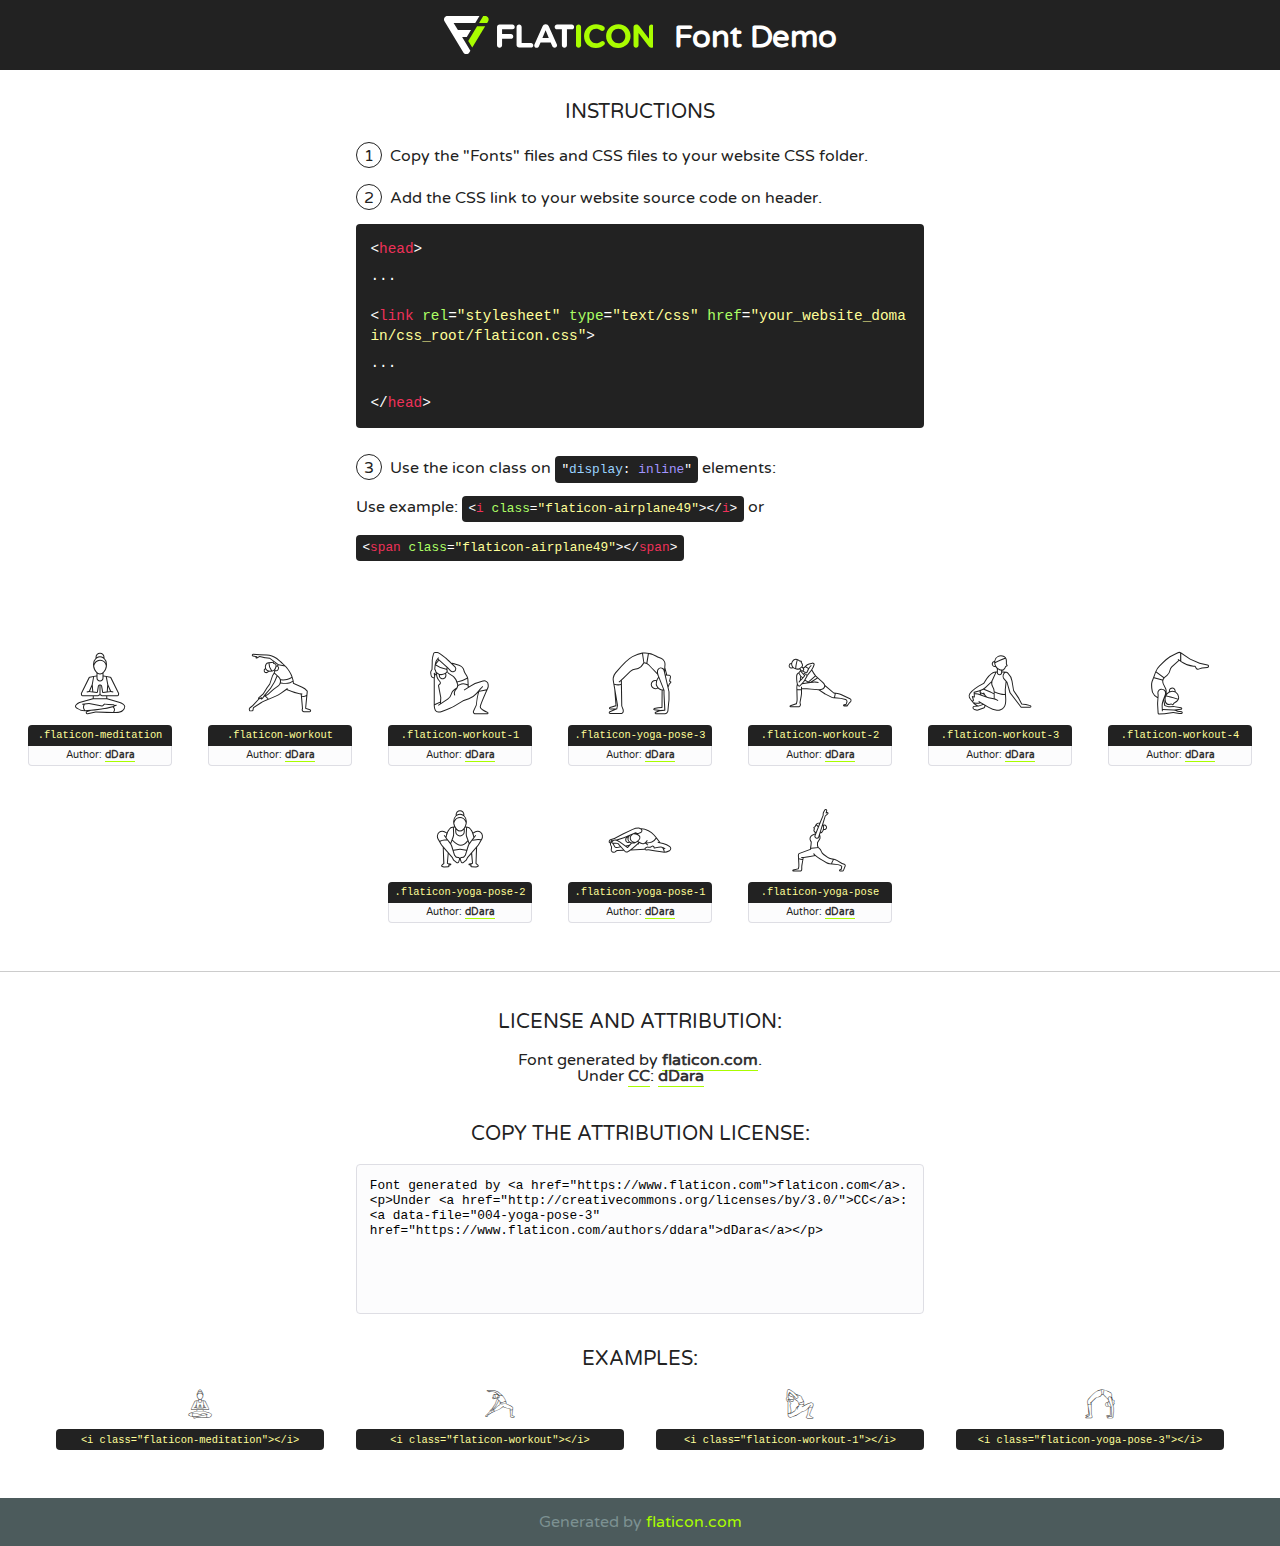
<file: lib/flaticon/font/flaticon.html>
<!DOCTYPE html>
<!--
  Flaticon icon font: Flaticon
  Creation date: 02/09/2020 06:16
-->
<html>
<!DOCTYPE html>
<html>

<head>
    <title>Flaticon WebFont</title>
    <link href="http://fonts.googleapis.com/css?family=Varela+Round" rel="stylesheet" type="text/css" />
    <link rel="stylesheet" type="text/css" href="flaticon.css">
    <meta charset="UTF-8">
    <style>
    html, body, div, span, applet, object, iframe,
    h1, h2, h3, h4, h5, h6, p, blockquote, pre,
    a, abbr, acronym, address, big, cite, code,
    del, dfn, em, img, ins, kbd, q, s, samp,
    small, strike, strong, sub, sup, tt, var,
    b, u, i, center,
    dl, dt, dd, ol, ul, li,
    fieldset, form, label, legend,
    table, caption, tbody, tfoot, thead, tr, th, td,
    article, aside, canvas, details, embed, 
    figure, figcaption, footer, header, hgroup, 
    menu, nav, output, ruby, section, summary,
    time, mark, audio, video {
        margin: 0;
        padding: 0;
        border: 0;
        font-size: 100%;
        font: inherit;
        vertical-align: baseline;
    }
    /* HTML5 display-role reset for older browsers */
    article, aside, details, figcaption, figure, 
    footer, header, hgroup, menu, nav, section {
        display: block;
    }
    body {
        line-height: 1;
    }
    ol, ul {
        list-style: none;
    }
    blockquote, q {
        quotes: none;
    }
    blockquote:before, blockquote:after,
    q:before, q:after {
        content: '';
        content: none;
    }
    table {
        border-collapse: collapse;
        border-spacing: 0;
    }
    body {
        font-family: 'Varela Round', Helvetica, Arial, sans-serif;
        font-size: 16px;
        color: #222;
    }
    a {
        color: #333;
        border-bottom: 1px solid #a9fd00;
        font-weight: bold;
        text-decoration: none;
    }
    * {
        -moz-box-sizing: border-box;
        -webkit-box-sizing: border-box;
        box-sizing: border-box;
        margin: 0;
        padding: 0;
    }
    [class^="flaticon-"]:before, [class*=" flaticon-"]:before, [class^="flaticon-"]:after, [class*=" flaticon-"]:after {
        font-family: Flaticon;
        font-size: 30px;
        font-style: normal;
        margin-left: 20px;
        color: #333;
    }
    .wrapper {
        max-width: 600px;
        margin: auto;
        padding: 0 1em;
    }
    .title {
        font-size: 1.25em;
        text-align: center;
        margin-bottom: 1em;
        text-transform: uppercase;
    }
    header {
        text-align: center;
        background-color: #222;
        color: #fff;
        padding: 1em;
    }
    header .logo {
        width: 210px;
        height: 38px;
        display: inline-block;
        vertical-align: middle;
        margin-right: 1em;
        border: none;
    }
    header strong {
        font-size: 1.95em;
        font-weight: bold;
        vertical-align: middle;
        margin-top: 5px;
        display: inline-block;
    }
    .demo {
        margin: 2em auto;
        line-height: 1.25em;
    }
    .demo ul li {
        margin-bottom: 1em;
    }
    .demo ul li .num {
        color: #222;
        border-radius: 20px;
        display: inline-block;
        width: 26px;
        padding: 3px;
        height: 26px;
        text-align: center;
        margin-right: 0.5em;
        border: 1px solid #222;
    }
    .demo ul li code {
        background-color: #222;
        border-radius: 4px;
        padding: 0.25em 0.5em;
        display: inline-block;
        color: #fff;
        font-family: Consolas,Monaco,Lucida Console,Liberation Mono,DejaVu Sans Mono,Bitstream Vera Sans Mono,Courier New, monospace;
        font-weight: lighter;
        margin-top: 1em;
        font-size: 0.8em;
        word-break: break-all;
    }
    .demo ul li code.big {
        padding: 1em;
        font-size: 0.9em;
    }
    .demo ul li code .red {
        color: #EF3159;
    }
    .demo ul li code .green {
        color: #ACFF65;
    }
    .demo ul li code .yellow {
        color: #FFFF99;
    }
    .demo ul li code .blue {
        color: #99D3FF;
    }
    .demo ul li code .purple {
        color: #A295FF;
    }
    .demo ul li code .dots {
        margin-top: 0.5em;
        display: block;
    }
    #glyphs {
        border-bottom: 1px solid #ccc;
        padding: 2em 0;
        text-align: center;
    }
    .glyph {
        display: inline-block;
        width: 9em;
        margin: 1em;
        text-align: center;
        vertical-align: top;
        background: #FFF;
    }
    .glyph .glyph-icon {
        padding: 10px;
        display: block;
        font-family:"Flaticon";
        font-size: 64px;
        line-height: 1;
    }
    .glyph .glyph-icon:before {
        font-size: 64px;
        color: #222;
        margin-left: 0;
    }
    .class-name {
        font-size: 0.65em;
        background-color: #222;
        color: #fff;
        border-radius: 4px 4px 0 0;
        padding: 0.5em;
        color: #FFFF99;
        font-family: Consolas,Monaco,Lucida Console,Liberation Mono,DejaVu Sans Mono,Bitstream Vera Sans Mono,Courier New, monospace;
    }
    .author-name {
        font-size: 0.6em;
        background-color: #fcfcfd;
        border: 1px solid #DEDEE4;
        border-top: 0;
        border-radius: 0 0 4px 4px;
        padding: 0.5em;
    }
    .class-name:last-child {
        font-size: 10px;
        color:#888;
    }
    .class-name:last-child a {
        font-size: 10px;
        color:#555;
    }
    .class-name:last-child a:hover {
        color:#a9fd00;
    }
    .glyph > input {
        display: block;
        width: 100px;
        margin: 5px auto;
        text-align: center;
        font-size: 12px;
        cursor: text;
    }
    .glyph > input.icon-input {
        font-family:"Flaticon";
        font-size: 16px;
        margin-bottom: 10px;
    }
    .attribution .title {
        margin-top: 2em;
    }
    .attribution textarea {
        background-color: #fcfcfd;
        padding: 1em;
        border: none;
        box-shadow: none;
        border: 1px solid #DEDEE4;
        border-radius: 4px;
        resize: none;
        width: 100%;
        height: 150px;
        font-size: 0.8em;
        font-family: Consolas,Monaco,Lucida Console,Liberation Mono,DejaVu Sans Mono,Bitstream Vera Sans Mono,Courier New, monospace;
        -webkit-appearance: none;
    }
    .iconsuse {
        margin: 2em auto;
        text-align: center;
        max-width: 1200px;
    }
    .iconsuse:after {
        content: '';
        display: table;
        clear: both;
    }
    .iconsuse .image {
        float: left;
        width: 25%;
        padding: 0 1em;
    }
    .iconsuse .image p {
        margin-bottom: 1em;
    }
    .iconsuse .image span {
        display: block;
        font-size: 0.65em;
        background-color: #222;
        color: #fff;
        border-radius: 4px;
        padding: 0.5em;
        color: #FFFF99;
        margin-top: 1em;
        font-family: Consolas,Monaco,Lucida Console,Liberation Mono,DejaVu Sans Mono,Bitstream Vera Sans Mono,Courier New, monospace;
    }
    #footer {
        text-align: center;
        background-color: #4C5B5C;
        color: #7c9192;
        padding: 1em;
    }
    #footer a {
        border: none;
        color: #a9fd00;
        font-weight: normal;
    }
    @media (max-width: 960px) {
        .iconsuse .image {
            width: 50%;
        }
    }
    @media (max-width: 560px) {
        .iconsuse .image {
            width: 100%;
        }
    }
    </style>
</head>

<body class="characters-off">

    <header>
        <a href="https://www.flaticon.com" target="_blank" class="logo">
            <svg version="1.1" xmlns="http://www.w3.org/2000/svg" xmlns:xlink="http://www.w3.org/1999/xlink" xmlns:a="http://ns.adobe.com/AdobeSVGViewerExtensions/3.0/" viewBox="0 0 560.875 102.036" enable-background="new 0 0 560.875 102.036" xml:space="preserve">
                <defs>
                </defs>
                <g>
                    <g class="letters">
                        <path fill="#ffffff" d="M141.596,29.675c0-3.777,2.985-6.767,6.764-6.767h34.438c3.426,0,6.15,2.728,6.15,6.15
                        c0,3.43-2.724,6.149-6.15,6.149h-27.674v13.091h23.719c3.429,0,6.151,2.724,6.151,6.15c0,3.43-2.723,6.149-6.151,6.149h-23.719
                        v17.574c0,3.773-2.986,6.761-6.764,6.761c-3.779,0-6.764-2.989-6.764-6.761V29.675z"></path>
                        <path fill="#ffffff" d="M193.844,29.149c0-3.781,2.985-6.767,6.764-6.767c3.776,0,6.763,2.985,6.763,6.767v42.957h25.039
                        c3.426,0,6.149,2.726,6.149,6.153c0,3.425-2.723,6.15-6.149,6.15h-31.802c-3.779,0-6.764-2.986-6.764-6.768V29.149z"></path>
                        <path fill="#ffffff" d="M241.891,75.71l21.438-48.407c1.492-3.341,4.215-5.357,7.906-5.357h0.792
                        c3.686,0,6.323,2.017,7.815,5.357l21.439,48.407c0.436,0.967,0.701,1.845,0.701,2.723c0,3.602-2.809,6.501-6.414,6.501
                        c-3.161,0-5.269-1.845-6.499-4.655l-4.132-9.661h-27.059l-4.301,10.102c-1.144,2.631-3.426,4.214-6.237,4.214
                        c-3.517,0-6.24-2.81-6.24-6.325C241.1,77.64,241.451,76.677,241.891,75.71z M279.932,58.666l-8.521-20.297l-8.526,20.297H279.932
                        z"></path>
                        <path fill="#ffffff" d="M314.864,35.387H301.86c-3.429,0-6.239-2.813-6.239-6.238c0-3.429,2.811-6.24,6.239-6.24h39.533
                        c3.426,0,6.237,2.811,6.237,6.24c0,3.425-2.811,6.238-6.237,6.238h-13.001v42.785c0,3.773-2.99,6.761-6.764,6.761
                        c-3.779,0-6.764-2.989-6.764-6.761V35.387z"></path>
                        <path fill="#A9FD00" d="M352.615,29.149c0-3.781,2.985-6.767,6.767-6.767c3.774,0,6.761,2.985,6.761,6.767v49.024
                        c0,3.773-2.987,6.761-6.761,6.761c-3.781,0-6.767-2.989-6.767-6.761V29.149z"></path>
                        <path fill="#A9FD00" d="M374.132,53.836v-0.179c0-17.481,13.178-31.801,32.065-31.801c9.22,0,15.459,2.458,20.557,6.238
                        c1.402,1.054,2.637,2.985,2.637,5.357c0,3.692-2.985,6.59-6.681,6.59c-1.845,0-3.071-0.702-4.044-1.319
                        c-3.776-2.813-7.729-4.393-12.562-4.393c-10.364,0-17.831,8.611-17.831,19.154v0.173c0,10.542,7.291,19.329,17.831,19.329
                        c5.715,0,9.492-1.756,13.359-4.834c1.049-0.874,2.458-1.491,4.039-1.491c3.429,0,6.325,2.813,6.325,6.236
                        c0,2.106-1.056,3.78-2.282,4.834c-5.539,4.834-12.036,7.733-21.878,7.733C387.572,85.464,374.132,71.493,374.132,53.836z"></path>
                        <path fill="#A9FD00" d="M433.009,53.836v-0.179c0-17.481,13.79-31.801,32.766-31.801c18.981,0,32.592,14.143,32.592,31.628v0.173
                        c0,17.483-13.785,31.807-32.769,31.807C446.625,85.464,433.009,71.32,433.009,53.836z M484.224,53.836v-0.179
                        c0-10.539-7.725-19.326-18.626-19.326c-10.893,0-18.449,8.611-18.449,19.154v0.173c0,10.542,7.73,19.329,18.626,19.329
                        C476.676,72.986,484.224,64.378,484.224,53.836z"></path>
                        <path fill="#A9FD00" d="M506.233,29.321c0-3.774,2.99-6.763,6.767-6.763h1.401c3.252,0,5.183,1.583,7.029,3.953l26.093,34.265
                        V29.059c0-3.692,2.99-6.677,6.681-6.677c3.683,0,6.671,2.985,6.671,6.677v48.934c0,3.78-2.987,6.765-6.764,6.765h-0.436
                        c-3.257,0-5.188-1.581-7.034-3.953l-27.056-35.492v32.944c0,3.687-2.985,6.676-6.678,6.676c-3.683,0-6.673-2.989-6.673-6.676
                        V29.321z"></path>
                    </g>
                    <g class="insignia">
                        <path fill="#ffffff" d="M48.372,56.137h12.517l11.156-18.537H37.186L25.688,18.539h57.825L94.668,0H9.271
                        C5.925,0,2.842,1.801,1.198,4.716c-1.644,2.907-1.593,6.482,0.134,9.343l50.38,83.501c1.678,2.781,4.689,4.476,7.938,4.476
                        c3.246,0,6.257-1.695,7.935-4.476l2.898-4.804L48.372,56.137z"></path>
                        <g class="i">
                            <path fill="#A9FD00" d="M93.575,18.539h0.031v0.004l21.652,0.004l2.705-4.488c1.727-2.861,1.778-6.436,0.133-9.343
                            C116.454,1.801,113.371,0,110.026,0h-5.294L93.575,18.539z"></path>
                            <polygon fill="#A9FD00" points="88.291,27.356 64.725,66.486 75.519,84.404 109.942,27.356"></polygon>
                        </g>
                    </g>
                </g>
            </svg>
        </a>
        <strong>Font Demo</strong>
    </header>


    <section class="demo wrapper">

        <p class="title">Instructions</p>

        <ul>
            <li>
                <span class="num">1</span>Copy the "Fonts" files and CSS files to your website CSS folder.
            </li>
            <li>
                <span class="num">2</span>Add the CSS link to your website source code on header.
                <code class="big">
                    &lt;<span class="red">head</span>&gt;
                    <br/><span class="dots">...</span>
                    <br/>&lt;<span class="red">link</span> <span class="green">rel</span>=<span class="yellow">"stylesheet"</span> <span class="green">type</span>=<span class="yellow">"text/css"</span> <span class="green">href</span>=<span class="yellow">"your_website_domain/css_root/flaticon.css"</span>&gt;
                    <br/><span class="dots">...</span>
                    <br/>&lt;/<span class="red">head</span>&gt;
                </code>
            </li>

            <li>
                <p>
                    <span class="num">3</span>Use the icon class on <code>"<span class="blue">display</span>:<span class="purple"> inline</span>"</code> elements:
                    <br />
                    Use example: <code>&lt;<span class="red">i</span> <span class="green">class</span>=<span class="yellow">&quot;flaticon-airplane49&quot;</span>&gt;&lt;/<span class="red">i</span>&gt;</code> or <code>&lt;<span class="red">span</span> <span class="green">class</span>=<span class="yellow">&quot;flaticon-airplane49&quot;</span>&gt;&lt;/<span class="red">span</span>&gt;</code>
            </li>
        </ul>

    </section>




   <section id="glyphs">          
    
      
        <div class="glyph"><div class="glyph-icon flaticon-meditation"></div>
            <div class="class-name">.flaticon-meditation</div>
            <div class="author-name">Author: <a data-file="001-meditation" href="https://www.flaticon.com/authors/ddara">dDara</a> </div> 
        </div>        
        
        <div class="glyph"><div class="glyph-icon flaticon-workout"></div>
            <div class="class-name">.flaticon-workout</div>
            <div class="author-name">Author: <a data-file="002-workout" href="https://www.flaticon.com/authors/ddara">dDara</a> </div> 
        </div>        
        
        <div class="glyph"><div class="glyph-icon flaticon-workout-1"></div>
            <div class="class-name">.flaticon-workout-1</div>
            <div class="author-name">Author: <a data-file="003-workout-1" href="https://www.flaticon.com/authors/ddara">dDara</a> </div> 
        </div>        
        
        <div class="glyph"><div class="glyph-icon flaticon-yoga-pose-3"></div>
            <div class="class-name">.flaticon-yoga-pose-3</div>
            <div class="author-name">Author: <a data-file="004-yoga-pose-3" href="https://www.flaticon.com/authors/ddara">dDara</a> </div> 
        </div>        
        
        <div class="glyph"><div class="glyph-icon flaticon-workout-2"></div>
            <div class="class-name">.flaticon-workout-2</div>
            <div class="author-name">Author: <a data-file="005-workout-2" href="https://www.flaticon.com/authors/ddara">dDara</a> </div> 
        </div>        
        
        <div class="glyph"><div class="glyph-icon flaticon-workout-3"></div>
            <div class="class-name">.flaticon-workout-3</div>
            <div class="author-name">Author: <a data-file="006-workout-3" href="https://www.flaticon.com/authors/ddara">dDara</a> </div> 
        </div>        
        
        <div class="glyph"><div class="glyph-icon flaticon-workout-4"></div>
            <div class="class-name">.flaticon-workout-4</div>
            <div class="author-name">Author: <a data-file="007-workout-4" href="https://www.flaticon.com/authors/ddara">dDara</a> </div> 
        </div>        
        
        <div class="glyph"><div class="glyph-icon flaticon-yoga-pose-2"></div>
            <div class="class-name">.flaticon-yoga-pose-2</div>
            <div class="author-name">Author: <a data-file="008-yoga-pose-2" href="https://www.flaticon.com/authors/ddara">dDara</a> </div> 
        </div>        
        
        <div class="glyph"><div class="glyph-icon flaticon-yoga-pose-1"></div>
            <div class="class-name">.flaticon-yoga-pose-1</div>
            <div class="author-name">Author: <a data-file="009-yoga-pose-1" href="https://www.flaticon.com/authors/ddara">dDara</a> </div> 
        </div>        
        
        <div class="glyph"><div class="glyph-icon flaticon-yoga-pose"></div>
            <div class="class-name">.flaticon-yoga-pose</div>
            <div class="author-name">Author: <a data-file="010-yoga-pose" href="https://www.flaticon.com/authors/ddara">dDara</a> </div> 
        </div>        
        

    </section>



    <section class="attribution wrapper"   style="text-align:center;">

      <div class="title">License and attribution:</div><div class="attrDiv">Font generated by <a href="https://www.flaticon.com">flaticon.com</a>. <div><p>Under <a href="http://creativecommons.org/licenses/by/3.0/">CC</a>: <a data-file="004-yoga-pose-3" href="https://www.flaticon.com/authors/ddara">dDara</a></p>  </div>
      </div>
      <div class="title">Copy the Attribution License:</div>

    <textarea onclick="this.focus();this.select();">Font generated by &lt;a href=&quot;https://www.flaticon.com&quot;&gt;flaticon.com&lt;/a&gt;. <p>Under <a href="http://creativecommons.org/licenses/by/3.0/">CC</a>: <a data-file="004-yoga-pose-3" href="https://www.flaticon.com/authors/ddara">dDara</a></p>  
     </textarea>

    </section>

    <section class="iconsuse">

          <div class="title">Examples:</div>            
             
            <div class="image">
                <p>
                    <i class="glyph-icon flaticon-meditation"></i> 
                    <span>&lt;i class=&quot;flaticon-meditation&quot;&gt;&lt;/i&gt;</span>
                </p>
            </div>
            
            <div class="image">
                <p>
                    <i class="glyph-icon flaticon-workout"></i> 
                    <span>&lt;i class=&quot;flaticon-workout&quot;&gt;&lt;/i&gt;</span>
                </p>
            </div>
            
            <div class="image">
                <p>
                    <i class="glyph-icon flaticon-workout-1"></i> 
                    <span>&lt;i class=&quot;flaticon-workout-1&quot;&gt;&lt;/i&gt;</span>
                </p>
            </div>
            
            <div class="image">
                <p>
                    <i class="glyph-icon flaticon-yoga-pose-3"></i> 
                    <span>&lt;i class=&quot;flaticon-yoga-pose-3&quot;&gt;&lt;/i&gt;</span>
                </p>
            </div>
                       
        </div>
                            
    </section>

<div id="footer">
    <div>Generated by <a href="https://www.flaticon.com">flaticon.com</a>
    </div>
</div>



</body>
</html>
</file>
<file: lib/flaticon/font/flaticon.css>
/*
  	Flaticon icon font: Flaticon
  	Creation date: 02/09/2020 06:16
  	*/

@font-face {
  font-family: "Flaticon";
  src: url("./Flaticon.eot");
  src: url("./Flaticon.eot?#iefix") format("embedded-opentype"),
       url("./Flaticon.woff2") format("woff2"),
       url("./Flaticon.woff") format("woff"),
       url("./Flaticon.ttf") format("truetype"),
       url("./Flaticon.svg#Flaticon") format("svg");
  font-weight: normal;
  font-style: normal;
}

@media screen and (-webkit-min-device-pixel-ratio:0) {
  @font-face {
    font-family: "Flaticon";
    src: url("./Flaticon.svg#Flaticon") format("svg");
  }
}

[class^="flaticon-"]:before, [class*=" flaticon-"]:before,
[class^="flaticon-"]:after, [class*=" flaticon-"]:after {   
  font-family: Flaticon;
font-style: normal;
}

.flaticon-meditation:before { content: "\f100"; }
.flaticon-workout:before { content: "\f101"; }
.flaticon-workout-1:before { content: "\f102"; }
.flaticon-yoga-pose-3:before { content: "\f103"; }
.flaticon-workout-2:before { content: "\f104"; }
.flaticon-workout-3:before { content: "\f105"; }
.flaticon-workout-4:before { content: "\f106"; }
.flaticon-yoga-pose-2:before { content: "\f107"; }
.flaticon-yoga-pose-1:before { content: "\f108"; }
.flaticon-yoga-pose:before { content: "\f109"; }
</file>
<file: css/style.css>
/*******************************/
/********* General CSS *********/
/*******************************/
body {
    color: #797979;
    background: #ffffff;
    font-family: 'Open Sans', sans-serif;
}

h1,
h2, 
h3, 
h4,
h5, 
h6 {
    color: #343148;
}

a {
    color: #454545;
    transition: .3s;
}

a:hover,
a:active,
a:focus {
    color: #4ebc7e;
    outline: none;
    text-decoration: none;
}

.btn{
    font-weight: 600;
}

.btn:focus,
.form-control:focus {
    box-shadow: none;
}

.container-fluid {
    max-width: 1366px;
}

.back-to-top {
    position: fixed;
    display: none;
    background: #4ebc7e;
    width: 44px;
    height: 44px;
    text-align: center;
    line-height: 1;
    font-size: 22px;
    right: 15px;
    bottom: 15px;
    transition: background 0.5s;
    z-index: 9;
}

.back-to-top:hover {
    background: #343148;
}

.back-to-top:hover i {
    color: #4ebc7e;
}

.back-to-top i {
    color: #343148;
    padding-top: 10px;
}


/**********************************/
/********** Top Bar CSS ***********/
/**********************************/
.top-bar {
    position: relative;
    height: 35px;
    background: #0e2421 !important;
}

.top-bar .top-bar-left {
    display: flex;
    align-items: center;
    justify-content: flex-start;
}

.top-bar .top-bar-right {
    display: flex;
    align-items: center;
    justify-content: flex-end;
}

.top-bar .text {
    display: flex;
    align-items: center;
    justify-content: center;
    flex-direction: row;
    height: 35px;
    padding: 0 8px;
    text-align: center;
    border-left: 1px solid rgba(255, 255, 255, .15);
}

.top-bar .text:last-child {
    border-right: 1px solid rgba(255, 255, 255, .15);
}

.top-bar .text i {
    font-size: 13px;
    color: #ffffff;
    margin-right: 5px;
}

.top-bar .text h2 {
    color: #eeeeee;
    font-weight: 400;
    font-size: 13px;
    letter-spacing: 1px;
    margin: 0;
}

.top-bar .text p {
    color: #eeeeee;
    font-size: 14px;
    font-weight: 400;
    margin: 0 0 0 5px;
}

.top-bar .social {
    display: flex;
    height: 35px;
    font-size: 0;
    justify-content: flex-end;
}

.top-bar .social a {
    display: flex;
    align-items: center;
    justify-content: center;
    width: 35px;
    height: 100%;
    font-size: 16px;
    color: #ffffff;
    border-right: 1px solid rgba(255, 255, 255, .15);
}

.top-bar .social a:first-child {
    border-left: 1px solid rgba(255, 255, 255, .15);
}

.top-bar .social a:hover {
    color: #092a49;
    background: #ffffff;
}

@media (min-width: 992px) {
    .top-bar {
        padding: 0 60px;
    }
}


/**********************************/
/*********** Nav Bar CSS **********/
/**********************************/
.navbar {
    position: relative;
    transition: .5s;
    z-index: 999;
}

.navbar.nav-sticky {
    position: fixed;
    top: 0;
    width: 100%;
    box-shadow: 0 2px 5px rgba(0, 0, 0, .3);
}

.navbar .navbar-brand {
    margin: 0;
    color: #ffffff;
    font-size: 25px;
    line-height: 0px;
    font-weight: 700;
    text-transform: uppercase;
    letter-spacing: 2px;
    transition: .5s;
    
}

.navbar .navbar-brand span {
    color: #343148;
    text-transform: lowercase;
    transition: .5s;
}

.navbar.nav-sticky .navbar-brand span {
    color: #ffffff;
}

.navbar .navbar-brand img {
    max-width: 100%;
    max-height: 40px;
}

.navbar-dark .navbar-nav .nav-link,
.navbar-dark .navbar-nav .nav-link:focus,
.navbar-dark .navbar-nav .nav-link:hover,
.navbar-dark .navbar-nav .nav-link.active {
    padding: 10px 10px 8px 10px;
    color: #ffffff;
}

.navbar-dark .navbar-nav .nav-link:hover,
.navbar-dark .navbar-nav .nav-link.active {
    background: #29d673;
    transition: none;
}

.navbar .dropdown-menu {
    margin-top: 0;
    border: 0;
    border-radius: 0;
    background: #f8f9fa;
}

@media (min-width: 992px) {
    .navbar {
        position: absolute;
        width: 100%;
        top: 35px;
        padding: 20px 60px;
        background: #1b6038 !important;
        z-index: 9;
    }
    
    .navbar.nav-sticky {
        padding: 10px 60px;
        /*background: #343148 !important;*/
    }
    
    .navbar a.nav-link {
        padding: 8px 15px;
        font-size: 14px;
        letter-spacing: 1px;
        text-transform: uppercase;
    }
}

@media (max-width: 991.98px) {   
    .navbar {
        padding: 15px;
        background: #0e2421 !important;
        border-top: 1px solid #193a35;
    }
    
    .navbar .navbar-brand span {
        color: #ffffff;
    }
    
    .navbar a.nav-link {
        padding: 5px;
    }
    
    .navbar .dropdown-menu {
        box-shadow: none;
    }
}


/*******************************/
/********** Hero CSS ***********/
/*******************************/
.hero {
    position: relative;
    width: 100%;
    margin-bottom: 45px;
    /*padding: 90px 0;*/
    padding: 160px 0 80px 0;
    /*background: #4ebc7e;*/
    /*background: #4ebc7e;*/
    background-image: url("../img/moon-swan-nails-spa-background.png");
    background-color: #4ebc7e;
    background-position: center;
    background-repeat: no-repeat;
    background-size: cover;
    overflow: hidden;
}

.hero .container-fluid {
    padding: 0;
}

.hero .hero-image {
    position: relative;
    text-align: right;
}

.hero .hero-image img {
    max-width: 80%;
    max-height: 80%;
}

.hero .hero-text {
    position: relative;
    padding-left: 75px;
    display: flex;
    align-items: flex-start;
    justify-content: center;
    flex-direction: column;
}

.hero .hero-text h1 {
    color: #343a40;
    font-size: 60px;
    font-weight: 700;
    margin-bottom: 20px;
}

.hero .hero-text p {
    color: #fff;
    font-size: 18px;
    margin-bottom: 25px;
}

.hero .hero-btn .btn {
    padding: 12px 20px;
    font-size: 14px;
    font-weight: 600;
    letter-spacing: 1px;
    color: #fff;
    background: #032c26;
    border-radius: 0;
    transition: .3s;
}

.hero .hero-btn .btn:hover {
    color: #343148;
    background: #ffffff;
}

.hero .hero-btn .btn:first-child {
    margin-right: 10px;
}

@media (max-width: 991.98px) {
    .hero .hero-text {
        padding: 0 15px;
    }
    
    .hero .hero-text h1 {
        font-size: 30px;
    }
    
    .hero .hero-text p {
        font-size: 16px;
    }
    
    .hero .hero-text .btn {
        padding: 12px 20px;
        letter-spacing: 1px;
    }
}

@media (max-width: 767.98px) {
    .hero .hero-text h1 {
        font-size: 30px;
        font-weight: 600;
    }
    
    .hero .hero-text p {
        font-size: 14px;
    }
    
    .hero .hero-text .btn {
        padding: 10px 15px;
        font-weight: 400;
        letter-spacing: 1px;
    }
}

@media (max-width: 575.98px) {
    .hero .hero-text h1 {
        font-size: 25px;
        font-weight: 600;
    }
    
    .hero .hero-text p {
        font-size: 14px;
    }
    
    .hero .hero-text .btn {
        padding: 8px 10px;
        font-size: 14px;
        font-weight: 400;
        letter-spacing: 0;
    }
}


/*******************************/
/******* Page Header CSS *******/
/*******************************/
.page-header {
    position: relative;
    margin-bottom: 45px;
    padding: 150px 0 90px 0;
    text-align: center;
    background: #4ebc7e;
}

.page-header h2 {
    position: relative;
    color: #fff;
    font-size: 60px;
    font-weight: 700;
}

.page-header a {
    position: relative;
    padding: 0 12px;
    font-size: 22px;
    color: #343148;
}

.page-header a:hover {
    color: #ffffff;
}

.page-header a::after {
    position: absolute;
    content: "/";
    width: 8px;
    height: 8px;
    top: -2px;
    right: -7px;
    text-align: center;
    color: #343148;
}

.page-header a:last-child::after {
    display: none;
}

@media (max-width: 767.98px) {
    .page-header h2 {
        font-size: 35px;
    }
    
    .page-header a {
        font-size: 18px;
    }
}
@media (max-width: 768px){ /*H edit*/
    .navbar-nav{
        margin-top: 20px;
    }
    /*.modal-body{*/
        /*height: 600px;*/
        /*overflow-y: scroll;*/
    /*}*/
    .modal-body.manicure-body, .modal-body.pedicure-body{
        height: 300px;
        overflow-y: scroll;
    }
}

/*******************************/
/******* Section Header ********/
/*******************************/
.section-header {
    position: relative;
    max-width: 600px;
    margin: 0 auto;
    margin-bottom: 45px;
}

.section-header p {
    display: inline-block;
    margin: 0 30px;
    margin-bottom: 5px;
    padding: 0 10px;
    position: relative;
    font-size: 16px;
    font-weight: 600;
    background: #ffffff;
}

.section-header p::after {
    position: absolute;
    content: "";
    height: 2px;
    top: 11px;
    right: -30px;
    left: -30px;
    background: #4ebc7e;
    z-index: -1;
}

.section-header h2 {
    margin: 0;
    position: relative;
    font-size: 40px;
    font-weight: 700;
}

@media (max-width: 767.98px) {
    .section-header h2 {
        font-size: 30px;
    }
}


/*******************************/
/********** About CSS **********/
/*******************************/
.about {
    position: relative;
    width: 100%;
    padding: 45px 0;
}

.about .section-header {
    margin-bottom: 30px;
    margin-left: 0;
}

.about .about-img {
    position: relative;
    height: 100%;
}

.about .about-img img {
    position: relative;
    width: 100%;
    height: 100%;
    object-fit: cover;
}

.about .about-text p {
    font-size: 16px;
}

.about .about-text a.btn {
    position: relative;
    margin-top: 15px;
    padding: 12px 20px;
    font-size: 14px;
    font-weight: 600;
    letter-spacing: 1px;
    color: #fff;
    background: #4ebc7e;
    border-radius: 0;
    transition: .3s;
}

.about .about-text a.btn:hover {
    color: #fff;
    background: #00a651;
}

@media (max-width: 767.98px) {
    .about .about-img {
        margin-bottom: 30px;
        height: auto;
    }
}


/*******************************/
/********* Services CSS *********/
/*******************************/
.service {
    position: relative;
    width: 100%;
    padding: 45px 0 15px 0;
}

.service .service-item {
    position: relative;
    width: 100%;
    text-align: center;
    margin-bottom: 30px;
    padding: 30px;
    border: 1px solid rgba(0, 0, 0, .07);
    transition: .3s;
}

.service .service-item:hover,
.service .service-item.active {
    background: #4ebc7e;
    color: #ffffff;
}

.service .service-icon {
    position: relative;
    margin: 0 auto 25px auto;
    width: 90px;
    height: 90px;
    display: flex;
    align-items: center;
    justify-content: center;
    border-radius: 50%;
}

.service .service-icon i {
    position: relative;
    font-size: 50px;
    color: #343148;
    z-index: 3;
}

.service .service-icon:before {
    content: "";
    position: absolute;
    z-index: 0;
    left: 50%;
    top: 50%;
    transform: translateX(-50%) translateY(-50%);
    display: block;
    width: 90px;
    height: 90px;
    background: #4ebc7e;
    border-radius: 50%;
    animation: pulse-border 2000ms ease-out infinite;
}

.service .service-icon:after {
    content: "";
    position: absolute;
    z-index: 1;
    left: 50%;
    top: 50%;
    transform: translateX(-50%) translateY(-50%);
    display: block;
    width: 90px;
    height: 90px;
    /*background: #4ebc7e;*/
    border-radius: 50%;
    transition: all 200ms;
}

@keyframes pulse-border {
  0% {
    transform: translateX(-50%) translateY(-50%) translateZ(0) scale(1);
    opacity: 1;
  }
  100% {
    transform: translateX(-50%) translateY(-50%) translateZ(0) scale(1.3);
    opacity: 0;
  }
}

.service .service-item h3 {
    margin-bottom: 15px;
    font-size: 20px;
    font-weight: 600;
    transition: .3s;
}

.service .service-item:hover h3,
.service .service-item.active h3 {
    color: #8ff9ba;
}

.service .service-item p {
    margin: 0;
    font-size: 16px;
}



/*******************************/
/********** Class CSS **********/
/*******************************/
.class {
    position: relative;
    padding: 45px 0 15px 0;
}

.class #class-filter {
    padding: 0;
    margin: -15px 0 25px 0;
    list-style: none;
    font-size: 0;
    text-align: center;
}

.class #class-filter li {
    cursor: pointer;
    display: inline-block;
    margin: 5px;
    padding: 6px 12px;
    color: #343148;
    font-size: 14px;
    font-weight: 400;
    border-radius: 0;
    background: none;
    border: 1px solid #343148;
    transition: .3s;
}

.class #class-filter li:hover,
.class #class-filter li.filter-active {
    background: #343148;
    color: #4ebc7e;
}

.class .class-item {
    position: relative;
    margin-bottom: 30px;
    overflow: hidden;
    transition: .3s;
}

.class .class-wrap {
    position: relative;
    width: 100%;
}

.class .class-img {
    position: relative;
}

.class .class-img img {
    position: relative;
    width: 100%; 
    height: 100%; 
    object-fit: cover;
}

.class .class-text {
    position: relative;
    padding: 30px 30px 25px 30px;
    border-right: 1px solid rgba(0, 0, 0, .07);
    border-bottom: 1px solid rgba(0, 0, 0, .07);
    border-left: 1px solid rgba(0, 0, 0, .07);
}

.class .class-text h2 {
    font-size: 18px;
    font-weight: 600;
    margin-bottom: 10px;
}

.class .class-teacher {
    position: relative;
    height: 40px;
    margin-top: -50px;
    margin-bottom: 20px;
    display: flex;
    align-items: center;
    background: #ffffff;
    box-shadow: 0 0 10px rgba(0, 0, 0, .1);
    border-radius: 40px;
}

.class .class-teacher img {
    width: 40px;
    height: 40px;
    border-radius: 40px;
    background: #4ebc7e;
}

.class .class-teacher h3 {
    width: calc(100% - 95px);
    font-size: 15px;
    font-weight: 600;
    margin: 0 0 0 15px;
    white-space: nowrap;
    overflow: hidden;
}

.class .class-teacher a {
    width: 40px;
    height: 40px;
    padding: 0 0 3px 1px;
    display: flex;
    align-items: center;
    justify-content: center;
    font-size: 30px;
    font-weight: 100;
    color: #343148;
    background: #4ebc7e;
    border-radius: 40px;
    transition: .3s;
}

.class .class-wrap:hover .class-teacher a {
    color: #4ebc7e;
    background: #343148;
}

.class .class-meta {
    position: relative;
    display: flex;
    align-items: center;
}

.class .class-meta p {
    margin: 0;
    font-size: 14px;
}

.class .class-meta p i {
    margin-right: 5px;
    color: #343148;
}

.class .class-meta p:first-child {
    margin-right: 10px;
}



/*******************************/
/********* Pricing CSS *********/
/*******************************/
.discount {
    position: relative;
    width: 100%;
    margin: 45px 0;
    padding: 90px 0;
    background: url(../img/Top-nails-background-01.jpg);
    background-attachment: fixed;
    background-position: center;
    background-repeat: no-repeat;
    background-size: cover;
}

.discount .container {
    max-width: 750px;
    text-align: center;
}

.discount .section-header {
    margin-bottom: 20px;
}

.discount .section-header p {
    color: #343148;
    background: transparent;
}

.discount .section-header p::after {
    display: none;
}

.discount .section-header h2 span {
    color: #8ff9ba;
    font-size: 50px;
}

.discount .discount-text p {
    color: #454545;
}

.discount .discount-text .btn {
    margin-top: 10px;
    padding: 12px 20px;
    font-size: 14px;
    font-weight: 600;
    letter-spacing: 1px;
    color: white;
    background: #032c26;
    border-radius: 0;
    transition: .3s;
}

.discount .discount-text .btn:hover {
    color: #fff;
    background: #126255;
}


/*******************************/
/********* Pricing CSS *********/
/*******************************/
.price {
    position: relative;
    width: 100%;
    /*padding: 45px 0 15px 0;*/
}

.price .price-item {
    position: relative;
    margin-bottom: 30px;
}

.price .price-header,
.price .price-body,
.price .price-footer {
    position: relative;
    width: 100%;
    text-align: center;
    background: #ffffff;
    overflow: hidden;
}

.price .price-header {
    padding: 30px;
    background: #4ebc7e;
    color: #343148;
}

.price .price-item.featured-item .price-header {
    background: #343148;
    color: #4ebc7e;
}

.price .price-status {
    margin-top: -30px;
    text-align: right;
}

.price .price-status span {
    position: relative;
    display: inline-block;
    height: 30px;
    right: -30px;
    padding: 7px 10px;
    text-align: center;
    color: #343148;
    font-size: 14px;
    line-height: 14px;
    background: #4ebc7e;
}

.price .price-title h2 {
    font-size: 25px;
    font-weight: 700;
    text-transform: uppercase;
}

.price .price-prices h2 {
    font-size: 45px;
    font-weight: 700;
    margin-left: 10px;
}

.price .price-prices h2 small {
    position: absolute;
    font-size: 18px;
    font-weight: 400;
    margin-top: 9px;
    margin-left: -12px;
}

.price .price-prices h2 span {
    margin-left: 1px;
    font-size: 18px;
    font-weight: 400;
}

.price .price-item.featured-item h2 {
    color: #4ebc7e;
}

.price .price-body {
    padding: 25px 0 20px 0;
    border: 1px solid rgba(0, 0, 0, .07);
    border-bottom: none;
}

.price .price-description ul {
    margin: 0;
    padding: 0;
    list-style: none;
}

.price .price-description ul li {
    padding: 7px;
    border-bottom: 1px solid rgba(0, 0, 0, .07);
}

.price .price-description ul li:last-child {
    border: none;
}

.price .price-action {
    border: 1px solid rgba(0, 0, 0, .07);
    border-top: none;
}

.price .price-action a.btn {
    margin-bottom: 30px;
    padding: 12px 20px;
    color: #343148;
    font-size: 14px;
    font-weight: 600;
    letter-spacing: 1px;
    border-radius: 0;
    background: #4ebc7e;
    transition: .3s;
}

.price .price-action a:hover,
.price .price-item.featured-item .price-action a {
    color: #4ebc7e;
    background: #343148;
}

.price .price-item.featured-item .price-action a:hover {
    color: #343148;
    background: #4ebc7e;
}


/*******************************/
/*********** Team CSS **********/
/*******************************/
.team {
    position: relative;
    width: 100%;
    padding: 45px 0 15px 0;
}

.team .team-item {
    position: relative;
    margin-bottom: 30px;
    padding: 15px;
    background: #ffffff;
    border: 1px solid rgba(0, 0, 0, .07);
}

.team .team-img {
    position: relative;
    overflow: hidden;
}

.team .team-img img {
    position: relative;
    width: 100%;
}

.team .team-social {
    position: absolute;
    width: 100%;
    height: 100%;
    top: 0;
    left: 0;
    display: flex;
    align-items: center;
    justify-content: center;
    transition: .5s;
}

.team .team-social a {
    position: relative;
    margin: 0 3px;
    margin-top: 100px;
    width: 40px;
    height: 40px;
    display: flex;
    align-items: center;
    justify-content: center;
    border-radius: 40px;
    font-size: 16px;
    color: #fff;
    background: #4ebc7e;
    opacity: 0;
}

.team .team-social a:hover {
    background: #00a651;
}


.team .team-item:hover .team-social {
    background: rgba(256, 256, 256, .5);
}

.team .team-item:hover .team-social a:first-child {
    opacity: 1;
    margin-top: 0;
    transition: .3s 0s;
}

.team .team-item:hover .team-social a:nth-child(2) {
    opacity: 1;
    margin-top: 0;
    transition: .3s .1s;
}

.team .team-item:hover .team-social a:nth-child(3) {
    opacity: 1;
    margin-top: 0;
    transition: .3s .2s;
}

.team .team-item:hover .team-social a:nth-child(4) {
    opacity: 1;
    margin-top: 0;
    transition: .3s .3s;
}

.team .team-text {
    position: relative;
    padding: 25px 15px 10px 15px;
    text-align: center;
    background: #ffffff;
}

.team .team-text h2 {
    font-size: 18px;
    font-weight: 600;
}

.team .team-text p {
    margin: 0;
}


/*******************************/
/******* Testimonial CSS *******/
/*******************************/
.testimonial {
    position: relative;
    padding: 45px 0;
}

.testimonial .container {
    padding: 0;
}

.testimonial .testimonial-item {
    position: relative;
    margin: 0 15px;
    text-align: center;
}

.testimonial .testimonial-img {
    position: relative;
    margin-bottom: 15px;
    z-index: 1;
}

.testimonial .testimonial-item img {
    margin: 0 auto;
    width: 120px;
    padding: 13px;
    border-radius: 100px;
    border: 1px solid rgba(0, 0, 0, .07);
    background: #ffffff;
    transition: .5s;
}

.testimonial .testimonial-text {
    position: relative;
    margin-top: -70px;
    padding: 75px 25px 25px 25px;
    text-align: center;
    background: #ffffff;
    border: 1px solid rgba(0, 0, 0, .07);
}

.testimonial .testimonial-item p {
    font-size: 16px;
    color: #666666;
}

.testimonial .testimonial-text h3 {
    font-size: 18px;
    font-weight: 600;
    margin-bottom: 10px;
}

.testimonial .testimonial-text h4 {
    color: #666666;
    font-size: 14px;
    margin-bottom: 0;
}

.testimonial .owl-item.center img {
    border-color: transparent;
}

.testimonial .owl-item.center .testimonial-text {
    background: #343148;
}

.testimonial .owl-item.center .testimonial-text h3 {
    color: #4ebc7e;
}

.testimonial .owl-item.center .testimonial-text p,
.testimonial .owl-item.center .testimonial-text h4 {
    color: #ffffff;
}

.testimonial .owl-dots {
    margin-top: 15px;
    text-align: center;
}

.testimonial .owl-dot {
    display: inline-block;
    margin: 0 5px;
    width: 12px;
    height: 12px;
    border-radius: 50%;
    background: #4ebc7e;
}

.testimonial .owl-dot.active {
    background: #343148;
}


/*******************************/
/*********** Blog CSS **********/
/*******************************/
.blog {
    position: relative;
    width: 100%;
    padding: 45px 0;
}

.blog .blog-carousel {
    position: relative;
    width: calc(100% + 30px);
    left: -15px;
    right: -15px;
}

.blog .blog-item {
    position: relative;
    margin: 0 15px;
}

.blog .blog-page .blog-item {
    margin: 0 0 30px 0;
}

.blog .blog-img {
    position: relative;
    width: 100%;
}

.blog .blog-img img {
    width: 100%;
}

.blog .blog-text {
    position: relative;
    padding: 25px 30px;
    border-right: 1px solid rgba(0, 0, 0, .07);
    border-bottom: 1px solid rgba(0, 0, 0, .07);
    border-left: 1px solid rgba(0, 0, 0, .07);
}

.blog .blog-text h2 {
    font-size: 22px;
    font-weight: 600;
}

.blog .blog-text p {
    margin-bottom: 10px;
}

.blog .blog-item a.btn {
    padding: 0;
    font-size: 14px;
    font-weight: 700;
    text-transform: uppercase;
    color: #343148;
    transition: .3s;
}

.blog .blog-item a.btn i {
    margin-left: 5px;
}

.blog .blog-item a.btn:hover {
    color: #4ebc7e;
}

.blog .blog-meta {
    position: relative;
    display: flex;
    margin-bottom: 15px;
}

.blog .blog-meta p {
    margin: 0 10px 0 0;
    font-size: 13px;
}

.blog .blog-meta i {
    margin-right: 5px;
}

.blog .blog-meta p:last-child {
    margin: 0;
}

.blog .owl-nav {
    width: 150px;
    margin: 32px auto 0 auto;
    display: flex;
}

.blog .owl-nav .owl-prev,
.blog .owl-nav .owl-next {
    margin-left: 15px;
    width: 60px;
    height: 60px;
    display: flex;
    align-items: center;
    justify-content: center;
    color: #4ebc7e;
    background: #343148;
    font-size: 22px;
    transition: .3s;
}

.blog .owl-nav .owl-prev:hover,
.blog .owl-nav .owl-next:hover {
    color: #343148;
    background: #4ebc7e;
}

.blog .pagination .page-link {
    color: #343148;
    border-radius: 0;
    border-color: #343148;
}

.blog .pagination .page-link:hover,
.blog .pagination .page-item.active .page-link {
    color: #4ebc7e;
    background: #343148;
}

.blog .pagination .disabled .page-link {
    color: #999999;
}


/*******************************/
/******** Portfolio CSS ********/
/*******************************/
.portfolio {
    position: relative;
    padding: 45px 0 15px 0;
}

.portfolio #portfolio-filter {
    padding: 0;
    margin: -15px 0 25px 0;
    list-style: none;
    font-size: 0;
    text-align: center;
}

.portfolio #portfolio-filter li {
    cursor: pointer;
    display: inline-block;
    margin: 5px;
    padding: 6px 12px;
    color: #343148;
    font-size: 14px;
    font-weight: 400;
    border-radius: 0;
    background: none;
    border: 1px solid #343148;
    transition: .3s;
}

.portfolio #portfolio-filter li:hover,
.portfolio #portfolio-filter li.filter-active {
    background: #343148;
    color: #4ebc7e;
}

.portfolio .portfolio-item {
    position: relative;
    margin-bottom: 30px;
    overflow: hidden;
    transition: .3s;
}

.portfolio .portfolio-wrap {
    position: relative;
    width: 100%;
    overflow: hidden;
}

.portfolio img {
    position: relative;
    width: 100%; 
    height: 100%; 
    object-fit: cover;
    transition: .5s;
}

.portfolio .portfolio-wrap:hover img {
    transform: rotate(5deg) scale(1.12);
}


/*******************************/
/********* Contact CSS *********/
/*******************************/
.contact {
    position: relative;
    width: 100%;
    padding: 45px 0;
}

.contact .container {
    max-width: 900px;
}

.contact .contact-item {
    text-align: center;
    margin-bottom: 30px;
}

.contact .contact-item i {
    width: 50px;
    height: 50px;
    padding: 12px 0;
    font-size: 25px;
    color: #343148;
    margin-bottom: 15px;
    border: 1px solid #4ebc7e;
    border-radius: 50px;
}

.contact .contact-item h2 {
    font-size: 25px;
    font-weight: 700;
}

.contact .contact-form {
    position: relative;
}

.contact .contact-form input {
    height: 45px;
    padding: 15px;
    background: none;
    border-radius: 0;
}

.contact .contact-form textarea {
    height: 150px;
    padding: 15px;
    background: none;
    border-radius: 0;
}

.contact .contact-form .btn {
    padding: 12px 25px;
    font-size: 14px;
    font-weight: 600;
    letter-spacing: 1px;
    color: #fff;
    background: #343148;
    border-radius: 0;
    transition: .3s;
}

.contact .contact-form .btn:hover {
    color: #343148;
    background: #4ebc7e;
}

.contact .help-block ul {
    margin: 0;
    padding: 0;
    list-style-type: none;
}



/*******************************/
/******* Single Post CSS *******/
/*******************************/
.single {
    position: relative;
    padding: 45px 0;
}

.single .single-content {
    position: relative;
    margin-bottom: 30px;
    overflow: hidden;
}

.single .single-content img {
    margin-bottom: 20px;
    width: 100%;
}

.single .single-tags {
    margin: -5px -5px 41px -5px;
    font-size: 0;
}

.single .single-tags a {
    margin: 5px;
    display: inline-block;
    padding: 7px 15px;
    font-size: 14px;
    font-weight: 400;
    color: #666666;
    border: 1px solid #dddddd;
}

.single .single-tags a:hover {
    color: #4ebc7e;
    background: #343148;
}

.single .single-bio {
    margin-bottom: 45px;
    padding: 30px;
    background: #f3f6ff;
    display: flex;
}

.single .single-bio-img {
    width: 100%;
    max-width: 100px;
}

.single .single-bio-img img {
    width: 100%;
}

.single .single-bio-text {
    padding-left: 30px;
}

.single .single-bio-text h3 {
    font-size: 20px;
    font-weight: 700;
}

.single .single-bio-text p {
    margin: 0;
}

.single .single-related {
    margin-bottom: 45px;
}

.single .single-related h2 {
    font-size: 30px;
    font-weight: 700;
    margin-bottom: 25px;
}

.single .related-slider {
    position: relative;
    margin: 0 -15px;
    width: calc(100% + 30px);
}

.single .related-slider .post-item {
    margin: 0 15px;
}

.single .post-item {
    display: flex;
    align-items: center;
    margin-bottom: 15px;
}

.single .post-item .post-img {
    width: 100%;
    max-width: 80px;
}

.single .post-item .post-img img {
    width: 100%;
}

.single .post-item .post-text {
    padding-left: 15px;
}

.single .post-item .post-text a {
    font-size: 16px;
    font-weight: 400;
}

.single .post-item .post-meta {
    display: flex;
    margin-top: 8px;
}

.single .post-item .post-meta p {
    display: inline-block;
    margin: 0;
    padding: 0 3px;
    font-size: 14px;
    font-weight: 300;
    font-style: italic;
}

.single .post-item .post-meta p a {
    margin-left: 5px;
    font-size: 14px;
    font-weight: 300;
    font-style: normal;
}

.single .related-slider .owl-nav {
    position: absolute;
    width: 90px;
    top: -55px;
    right: 15px;
    display: flex;
}

.single .related-slider .owl-nav .owl-prev,
.single .related-slider .owl-nav .owl-next {
    margin-left: 15px;
    width: 30px;
    height: 30px;
    display: flex;
    align-items: center;
    justify-content: center;
    color: #343148;
    background: #4ebc7e;
    font-size: 16px;
    transition: .3s;
}

.single .related-slider .owl-nav .owl-prev:hover,
.single .related-slider .owl-nav .owl-next:hover {
    color: #4ebc7e;
    background: #343148;
}

.single .single-comment {
    position: relative;
    margin-bottom: 45px;
}

.single .single-comment h2 {
    font-size: 30px;
    font-weight: 700;
    margin-bottom: 25px;
}

.single .comment-list {
    list-style: none;
    padding: 0;
}

.single .comment-child {
    list-style: none;
}

.single .comment-body {
    display: flex;
    margin-bottom: 30px;
}

.single .comment-img {
    width: 60px;
}

.single .comment-img img {
    width: 100%;
}

.single .comment-text {
    padding-left: 15px;
    width: calc(100% - 60px);
}

.single .comment-text h3 {
    font-size: 18px;
    font-weight: 600;
    margin-bottom: 3px;
}

.single .comment-text span {
    display: block;
    font-size: 14px;
    font-weight: 300;
    margin-bottom: 5px;
}

.single .comment-text .btn {
    padding: 3px 10px;
    font-size: 14px;
    color: #343148;
    background: #dddddd;
    border-radius: 0;
}

.single .comment-text .btn:hover {
    background: #4ebc7e;
}

.single .comment-form {
    position: relative;
}

.single .comment-form h2 {
    font-size: 30px;
    font-weight: 700;
    margin-bottom: 25px;
}

.single .comment-form form {
    padding: 30px;
    background: #f3f6ff;
}

.single .comment-form form .form-group:last-child {
    margin: 0;
}

.single .comment-form input,
.single .comment-form textarea {
    border-radius: 0;
}

.single .comment-form .btn {
    padding: 15px 30px;
    color: #4ebc7e;
    background: #343148;
}

.single .comment-form .btn:hover {
    color: #343148;
    background: #4ebc7e;
}


/**********************************/
/*********** Sidebar CSS **********/
/**********************************/
.sidebar {
    position: relative;
    width: 100%;
}

@media(max-width: 991.98px) {
    .sidebar {
        margin-top: 45px;
    }
}

.sidebar .sidebar-widget {
    position: relative;
    margin-bottom: 45px;
}

.sidebar .sidebar-widget .widget-title {
    position: relative;
    margin-bottom: 30px;
    padding-bottom: 5px;
    font-size: 30px;
    font-weight: 700;
}

.sidebar .sidebar-widget .widget-title::after {
    position: absolute;
    content: "";
    width: 60px;
    height: 2px;
    bottom: 0;
    left: 0;
    background: #4ebc7e;
}

.sidebar .sidebar-widget .search-widget {
    position: relative;
}

.sidebar .search-widget input {
    height: 50px;
    border: 1px solid #dddddd;
    border-radius: 0;
}

.sidebar .search-widget input:focus {
    box-shadow: none;
}

.sidebar .search-widget .btn {
    position: absolute;
    top: 6px;
    right: 15px;
    height: 40px;
    padding: 0;
    font-size: 25px;
    color: #4ebc7e;
    background: none;
    border-radius: 0;
    border: none;
    transition: .3s;
}

.sidebar .search-widget .btn:hover {
    color: #343148;
}

.sidebar .sidebar-widget .recent-post {
    position: relative;
}

.sidebar .sidebar-widget .tab-post {
    position: relative;
}

.sidebar .tab-post .nav.nav-pills .nav-link {
    color: #4ebc7e;
    background: #343148;
    border-radius: 0;
}

.sidebar .tab-post .nav.nav-pills .nav-link:hover,
.sidebar .tab-post .nav.nav-pills .nav-link.active {
    color: #343148;
    background: #4ebc7e;
}

.sidebar .tab-post .tab-content {
    padding: 15px 0 0 0;
    background: transparent;
}

.sidebar .tab-post .tab-content .container {
    padding: 0;
}

.sidebar .sidebar-widget .category-widget {
    position: relative;
}

.sidebar .category-widget ul {
    margin: 0;
    padding: 0;
    list-style: none;
}

.sidebar .category-widget ul li {
    margin: 0 0 12px 22px; 
}

.sidebar .category-widget ul li:last-child {
    margin-bottom: 0; 
}

.sidebar .category-widget ul li a {
    display: inline-block;
    line-height: 23px;
}

.sidebar .category-widget ul li::before {
    position: absolute;
    content: '\f105';
    font-family: 'Font Awesome 5 Free';
    font-weight: 900;
    color: #4ebc7e;
    left: 1px;
}

.sidebar .category-widget ul li span {
    display: inline-block;
    float: right;
}

.sidebar .sidebar-widget .tag-widget {
    position: relative;
    margin: -5px -5px;
}

.single .tag-widget a {
    margin: 5px;
    display: inline-block;
    padding: 7px 15px;
    font-size: 14px;
    font-weight: 400;
    color: #666666;
    border: 1px solid #dddddd;
}

.single .tag-widget a:hover {
    color: #4ebc7e;
    background: #343148;
}

.sidebar .image-widget {
    display: block;
    width: 100%;
    overflow: hidden;
}

.sidebar .image-widget img {
    max-width: 100%;
    transition: .3s;
}

.sidebar .image-widget img:hover {
    transform: scale(1.1);
}



/*******************************/
/********* Footer CSS **********/
/*******************************/
.footer {
    position: relative;
    margin-top: 45px;
    background: #232323;
}

.footer .container-fluid , .footer .container-fluid-footer{
    padding: 90px 0 0 0;
    background: url(../img/Top-nails-background-02.jpg);
    background-position: center;
    background-repeat: no-repeat;
    background-size: cover;
}

.footer .footer-info {
    position: relative;
    width: 100%;
    text-align: center;
}

.footer .footer-info .footer-logo {
    display: inline-block;
    color: #fff;
    font-size: 50px;
    line-height: 60px;
    font-weight: 700;
    text-transform: uppercase;
    letter-spacing: 2px;
    margin-bottom: 45px;
}

.footer .footer-info .footer-logo span {
    color: #ffffff;
    text-transform: lowercase;
}

.footer .footer-info h3 {
    margin-bottom: 15px;
    font-size: 20px;
    font-weight: 600;
    color: #ffffff;
}

.footer .footer-menu {
    width: 100%;
    display: flex;
    justify-content: center;
}

.footer .footer-menu p {
    color: #ffffff;
    font-size: 20px;
    font-weight: 600;
    line-height: 20px;
    padding: 0 10px;
    border-right: 1px solid #ffffff;
}

.footer .footer-menu p:last-child {
    border: none;
}

.footer .footer-social {
    position: relative;
    margin-top: 5px;
}

.footer .footer-social a {
    display: inline-block;
}

.footer .footer-social a i {
    margin-right: 15px;
    font-size: 20px;
    color: #8ff9ba;
    transition: .3s;
}

.footer .footer-social a:last-child i {
    margin: 0;
}

.footer .footer-social a:hover i {
    color: #fff;
}

.footer .copyright {
    margin-top: 60px;
    padding: 0 30px;
}

.footer .copyright .row {
    padding-top: 25px;
    padding-bottom: 25px;
    border-top: 1px solid rgba(256, 256, 256, .1);
}

.footer .copyright p {
    margin: 0;
    color: #ffffff;
}

.footer .copyright .col-md-6:last-child p {
    text-align: right;
}

.footer .copyright p a {
    color: #8ff9ba;
    font-weight: 600;
}

.footer .copyright p a:hover {
    color: #fff;
}

@media (max-width: 767.98px) {
    .footer .copyright p,
    .footer .copyright .col-md-6:last-child p {
        margin: 5px 0;
        text-align: center;
    }
}


/*H add new*/
.color-white{
    color: white !important;
}
.no-border{
    border: none !important;
}
.logo-color{
    color: #4ebc7e  !important;
}
.color-light-pink{
    color: #8ff9ba !important;
}
.font-size-small{
    font-size: 11px !important;
}
.btn-booking{
    padding: 20px 40px;
    font-size: 25px;
    color: white;
    background: black;
}
/*@media (min-width: 1024px) {*/
    /*.bg-dark{*/
        /*background: #232323 !important;*/
    /*}*/
/*}*/
@media (max-width: 768px){
    .hero{
        padding: 50px 0 80px 0;
    }
    .hero .hero-image{
        text-align: center;
    }
    .page-header{
        padding: 90px 0 90px 0;
    }
}
@media (width: 1024px){
    .hero .hero-text h1{
        font-size: 50px;
    }
}
@media (min-width: 1350px) {
    /*.container-fluid{*/
        /*max-width: none;*/
    /*}*/
}


/*edit header small with phone*/
@media (min-width: 992px){
    .font-size-small{
        font-size: 13px !important;
    }
}
@media (width: 768px){
    .top-bar .text h2{
        font-size: 12px !important;
    }
}
@media (max-width: 580px){
    /*edit header small with phone*/
    .top-bar-left{
        height: 68px;
        background: #0e2421;
    }
    .top-bar{
        height: 120px;
    }
    .top-bar .top-bar-left{
        display: block;
    }
    .text{
        border: none !important;
    }
    .no-border-left{
        border-left: none !important;
    }
    .top-bar .text{
        height: 20px;
    }
    .top-bar .social a{
        width: 30px;
    }
    .font-size-small{
        font-size: 12px !important;
    }

    /* end edit header small with phone*/
}
.color-time{
    color: #4ebc7e;
    font-weight: bold;
}
.left-column-day{
    color: black;
}
.container-fluid-footer{
    max-width: 100%;
}
.featured-list{
    list-style: none;
    padding-left: 0;
}




/*-- gallery --*/
.w3ls_gallery_grids{
    padding-top:0em;
}
.agile_gallery_grid{
    margin-bottom:2em;
}
.agile_gallery_grid1{
    position: relative;
}
.w3layouts_gallery_grid1_pos{
    background:#778899;
    bottom: 45px;
    left: 45px;
    opacity: 0;
    padding:1em;
    position: absolute;
    right: 45px;
    text-align: center;
    top: 45px;
    visibility: hidden;
    -webkit-transform: scaleX(-1);
    transform: scaleX(-1);
    -moz-transform: scaleX(-1);
    -o-transform: scaleX(-1);
    -ms-transform: scaleX(-1);
    -webkit-transition: all 0.8s ease;
    transition: all 0.8s ease;
}
.w3layouts_gallery_grid1_pos h3{
    font-size: 1.2em;
    letter-spacing: 2px;
    font-weight: 600;
    /*margin: 1em 0 .5em;*/
    padding-bottom: .5em;
    position: relative;
    text-transform: uppercase;
    color: #212121;
}
.w3layouts_gallery_grid1_pos p{
    color: #fff;
    line-height:2em;
    letter-spacing:1px;
}
.agile_gallery_grid:hover .w3layouts_gallery_grid1_pos{
    opacity: 1;
    visibility: visible;
    -webkit-transform: scaleX(1);
    transform: scaleX(1);
    -moz-transform: scaleX(1);
    -o-transform: scaleX(1);
    -ms-transform: scaleX(1);
}
.banner-bottom.gallery{
    padding:5em 0;
}
p.quia {
    font-size: 1.2em;
    color: #140b05;
    font-weight: 600;
    text-align: center;
    letter-spacing: 2px;
    text-transform: uppercase;
}
.img-responsive, .thumbnail > img, .thumbnail a > img, .carousel-inner > .item > img, .carousel-inner > .item > a > img {
    display: block;
    max-width: 100%;
    height: auto;
}
.heading-agileinfo {
    font-weight: 600;
    letter-spacing: 4px;
    font-size: 40px;
    margin-bottom: 2.5em;
    text-align: center;
    color: #778899;
    text-transform: uppercase;
    position: relative;
    margin-top: 0;
}
@media (min-width: 992px){
    .col-md-1, .col-md-2, .col-md-3, .col-md-4, .col-md-5, .col-md-6, .col-md-7, .col-md-8, .col-md-9, .col-md-10, .col-md-11, .col-md-12 {
        float: left;
    }
}
.heading-agileinfo span {
    display: block;
    font-size: 16px!important;
    margin-top: 1em;
    letter-spacing: 4px;
    text-transform: capitalize;
    color: #000000;
    font-weight: 500;
}

/*end Gallery*/

.inner-border::-webkit-scrollbar{
    display: none;
}


/*----------------------------------*/

.navbar-toggler:focus, .navbar-toggler:hover{
    outline: none;
}

.navbar-dark .navbar-toggler {
    color: #71e5d7;
    border-color: #71e5d7;
}


/*css for Modal of Servicess*/

.service .service-item:hover .btn {
    background: white;
    color: black;
}

.service .service-item:hover .btn:hover{
    color: #078877;
}
.modal-content .menu-item{
    color: #333;
    text-align: left;
}
.modal-content .price{
    color: #333;
    text-align: right;
    font-weight: bold;
}
.menu-popup li{
    list-style: none;
    border-bottom: 1px solid #ecf2f1;
}
.modal-title{
    font-weight: bold;
    color: #00a651;
}
.service .service-item img
{
    border-radius: 50%;
    width: 100%;
    border: 2px solid #dff8f4;
}
.service .service-item:hover img
{
    border-radius: 50%;
    width: 100%;
    border: 2px solid #00a651;
}
.service-item h3{
    color: #4ebc7e;
}
</file>
<file: css/simpleLightbox.css>
.slbOverlay, .slbWrapOuter, .slbWrap {
  position: fixed;
  top: 0;
  right: 0;
  bottom: 0;
  left: 0;
}

.slbOverlay {
  overflow: hidden;
  z-index: 2000;
  background-color: #000;
  opacity: 0.7;
  filter: alpha(opacity=70);
  -webkit-animation: slbOverlay 0.5s;
  -moz-animation: slbOverlay 0.5s;
  animation: slbOverlay 0.5s;
}

.slbWrapOuter {
  overflow-x: hidden;
  overflow-y: auto;
  z-index: 2010;
}

.slbWrap {
  position: absolute;
  text-align: center;
}
.slbWrap:before {
  content: "";
  display: inline-block;
  height: 100%;
  vertical-align: middle;
}

.slbContentOuter {
  position: relative;
  display: inline-block;
  vertical-align: middle;
  margin: 0px auto;
  padding: 0 1em;
  box-sizing: border-box;
  z-index: 2020;
  text-align: left;
  max-width: 100%;
}
.slbContentEl .slbContentOuter {
  padding: 5em 1em;
}

.slbContent {
  position: relative;
}
.slbContentEl .slbContent {
  -webkit-animation: slbEnter 0.3s;
  -moz-animation: slbEnter 0.3s;
  animation: slbEnter 0.3s;
  background-color: #fff;
  box-shadow: 0 0.2em 1em rgba(0, 0, 0, 0.4);
}

.slbImageWrap {
  -webkit-animation: slbEnter 0.3s;
  -moz-animation: slbEnter 0.3s;
  animation: slbEnter 0.3s;
  position: relative;
}
.slbImageWrap:after {
  content: "";
  position: absolute;
  left: 0;
  right: 0;
  top: 3em;
  bottom: 3em;
  display: block;
  z-index: -1;
  box-shadow: 0 0.2em 1em rgba(0, 0, 0, 0.6);
}

.slbImage {
  width: auto;
  max-width: 100%;
  height: auto;
  display: block;
  line-height: 0;
  box-sizing: border-box;
  padding: 3em 0;
  margin: 0 auto;
}

.slbCaption {
  font-size: 1.4em;
  position: absolute;
  left: 0;
  right: 0;
  top: 100%;
  margin-top: -1.07143em;
  line-height: 1.4;
  color: #fff;
  text-align: center;
}

.slbCloseBtn, .slbArrow {
  margin: 0;
  padding: 0;
  border: 0;
  cursor: pointer;
  background: none;
}
.slbCloseBtn::-moz-focus-inner, .slbArrow::-moz-focus-inner {
  padding: 0;
  border: 0;
}
.slbCloseBtn:hover, .slbArrow:hover {
  opacity: 0.5;
}
.slbCloseBtn:active, .slbArrow:active {
  opacity: 0.8;
}

.slbCloseBtn {
  font-size: 3em;
  width: 1.66667em;
  height: 1.66667em;
  line-height: 1.66667em;
  position: fixed;
  right: 0;
  top: 0;
  color: #fff;
  color: rgba(255, 255, 255, 0.7);
  text-align: center;
}
.slbContentEl .slbCloseBtn {
  position: absolute;
  right: -0.33333em;
  top: 0em;
}

.slbLoading {
  font-size: 1.4em;
  color: #fff;
  color: rgba(255, 255, 255, 0.9);
}

.slbArrows {
  position: fixed;
  top: 50%;
  left: 0;
  right: 0;
}

.slbArrow {
  position: absolute;
  top: 50%;
  margin-top: -5em;
  width: 5em;
  height: 10em;
  opacity: 0.7;
  text-indent: -999em;
  overflow: hidden;
}
.slbArrow:before {
  content: "";
  position: absolute;
  top: 50%;
  left: 50%;
  margin: -0.8em 0 0 -0.8em;
  border: 0.8em solid transparent;
}
.slbArrow.next {
  right: 0;
}
.slbArrow.next:before {
  border-left-color: #fff;
}
.slbArrow.prev {
  left: 0;
}
.slbArrow.prev:before {
  border-right-color: #fff;
}

.slbIframeCont {
  width: 80em;
  height: 0;
  overflow: hidden;
  padding-top: 56.25%;
}

.slbIframe {
  position: absolute;
  top: 0;
  left: 0;
  width: 100%;
  height: 100%;
  box-shadow: 0 0.2em 1em rgba(0, 0, 0, 0.6);
  background: #000;
}

@-webkit-keyframes slbOverlay {
  from {
    opacity: 0;
  }
  to {
    opacity: 0.7;
  }
}
@-moz-keyframes slbOverlay {
  from {
    opacity: 0;
  }
  to {
    opacity: 0.7;
  }
}
@keyframes slbOverlay {
  from {
    opacity: 0;
  }
  to {
    opacity: 0.7;
  }
}
@-webkit-keyframes slbEnter {
  from {
    opacity: 0.5;
    -webkit-transform: translate3d(0, -1em, 0);
  }
  to {
    opacity: 1;
    -webkit-transform: translate3d(0, 0, 0);
  }
}
@-moz-keyframes slbEnter {
  from {
    opacity: 0.5;
    -moz-transform: translate3d(0, -1em, 0);
  }
  to {
    opacity: 1;
    -moz-transform: translate3d(0, 0, 0);
  }
}
@keyframes slbEnter {
  from {
    opacity: 0.5;
    -webkit-transform: translate3d(0, -1em, 0);
    -moz-transform: translate3d(0, -1em, 0);
    -ms-transform: translate3d(0, -1em, 0);
    -o-transform: translate3d(0, -1em, 0);
    transform: translate3d(0, -1em, 0);
  }
  to {
    opacity: 1;
    -webkit-transform: translate3d(0, 0, 0);
    -moz-transform: translate3d(0, 0, 0);
    -ms-transform: translate3d(0, 0, 0);
    -o-transform: translate3d(0, 0, 0);
    transform: translate3d(0, 0, 0);
  }
}
@media (max-width: 640px){
	.slbCaption {
		font-size: 1.2em;
	}
}
</file>
